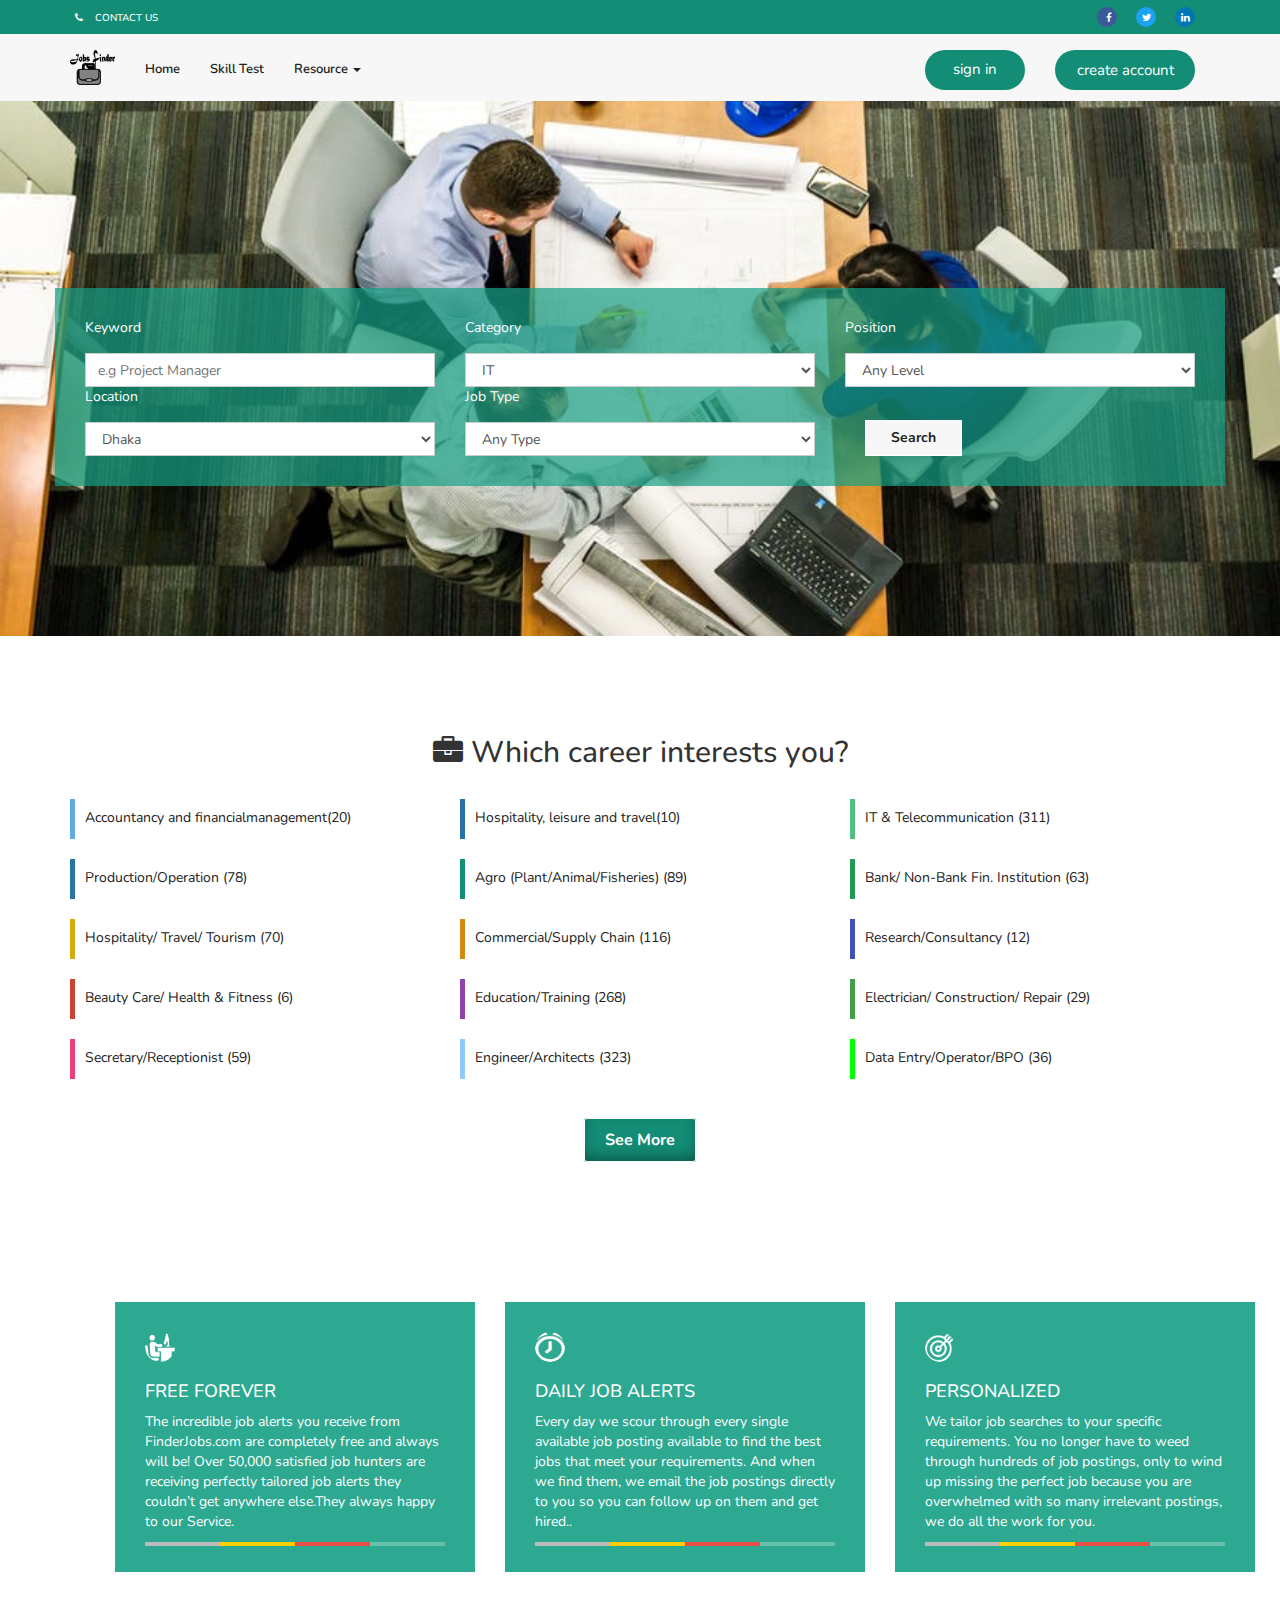
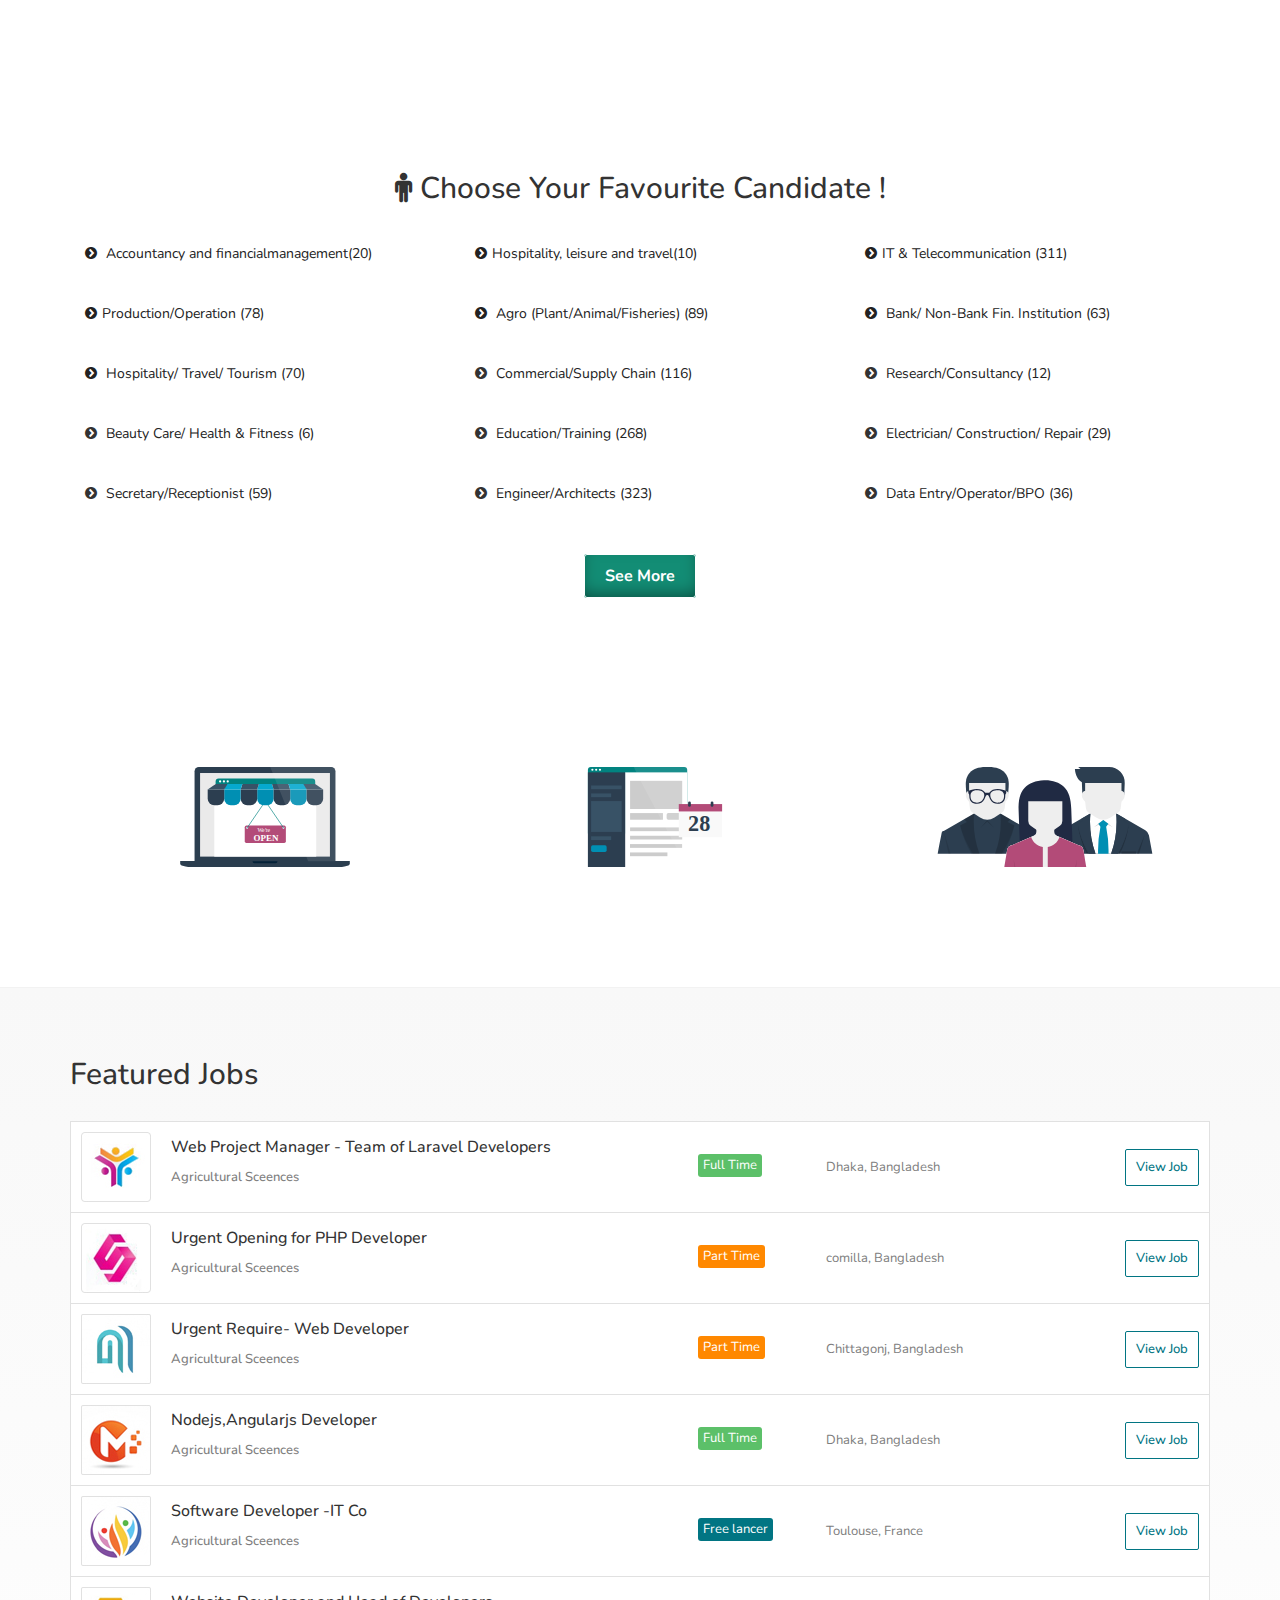
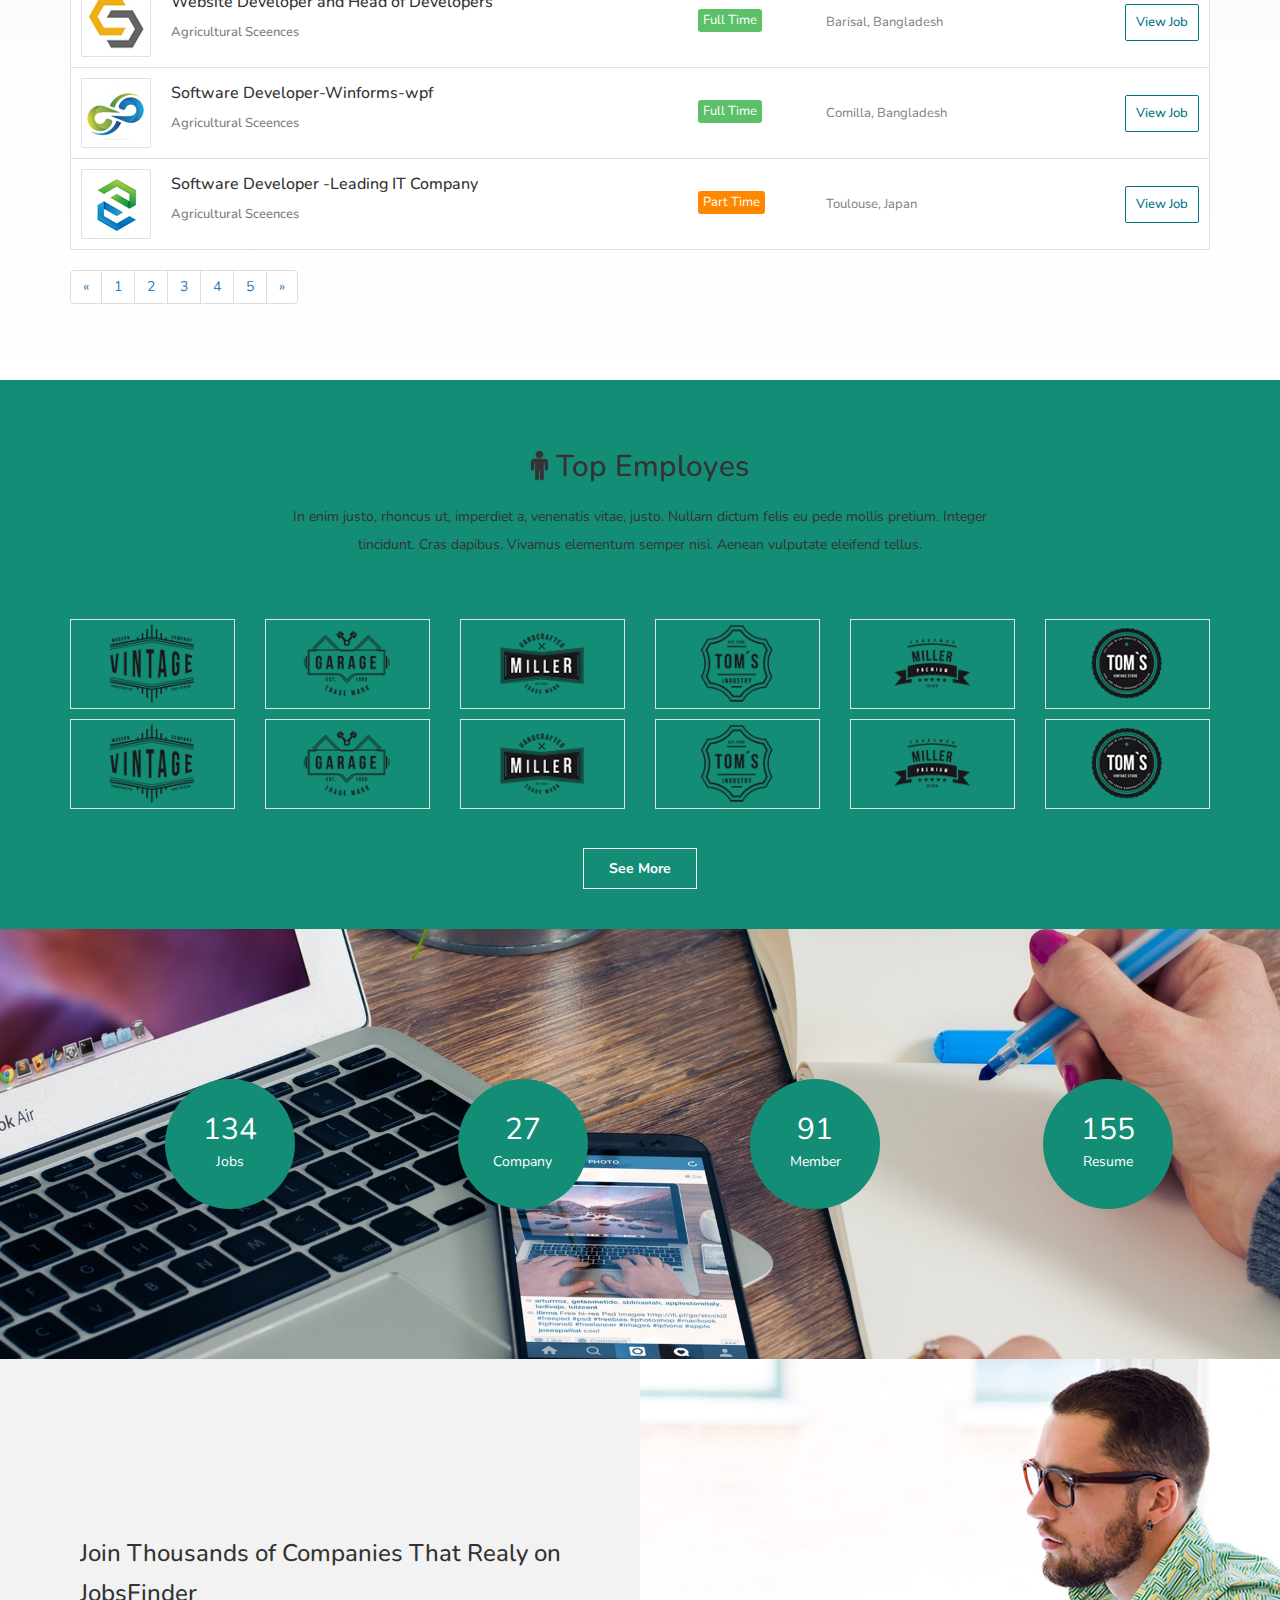
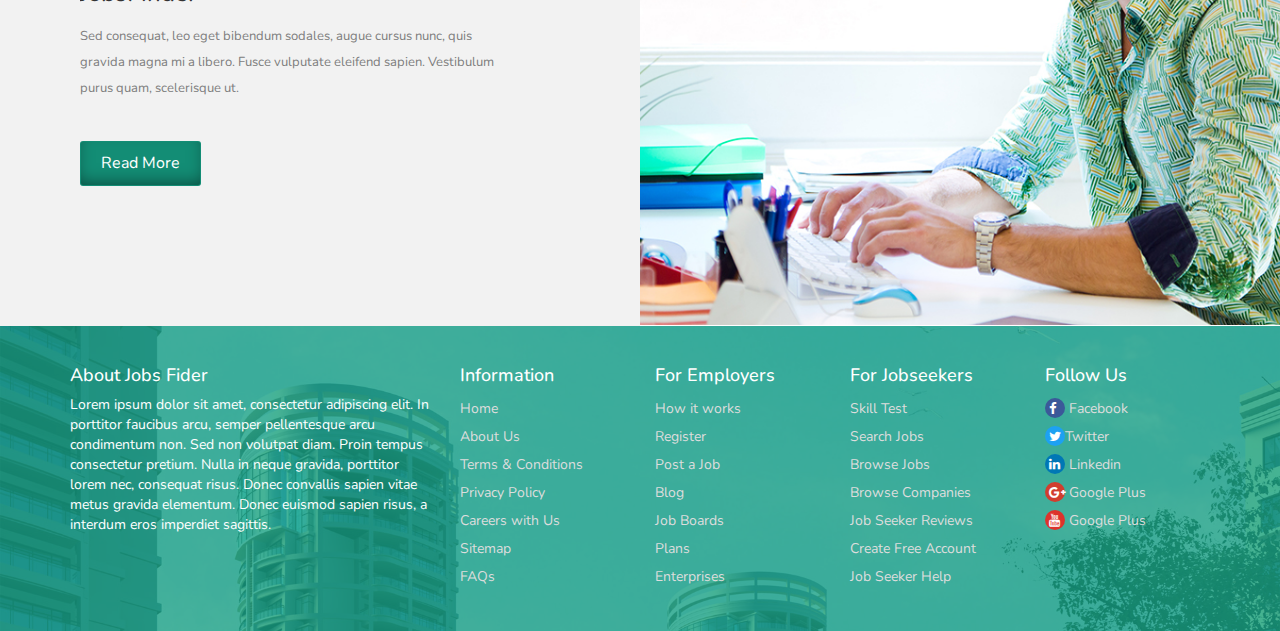
<file: index.html>
<!DOCTYPE html>
<html lang="en">

<head>
    <meta charset="utf-8">
    <title>Jobs Finder</title>
    <meta name="description" content="">
    <meta name="viewport" content="width=device-width, initial-scale=1">
    <link rel="shortcut icon" type="image/x-icon" href="favicon.ico">
    <link rel="stylesheet" type="text/css" href="css/bootstrap.css">
    <link rel="stylesheet" type="text/css" href="css/animate.css">
    <link rel="stylesheet" type="text/css" href="css/font-awesome.min.css">
    <link rel="stylesheet" type="text/css" href="css/style.css">
    <link href="https://fonts.googleapis.com/css?family=Nunito:400,400i,600,600i,700" rel="stylesheet">
    <link href="https://fonts.googleapis.com/css?family=Poiret+One" rel="stylesheet"> </head>

<body>
    <!--===== top nav ====-->
    <section class="top-nav">
        <div class="container">
            <div class="row">
                <div class="col-md-6">
                    <div class="left-menu">
                        <ul>
                            <li><a href="#"><i class="fa fa-phone" aria-hidden="true"></i>contact us</a></li>
                        </ul>
                    </div>
                </div>
                <div class="col-md-6">
                    <div class="menu">
                        <ul>
                            <li><a href="#"><i class="fa fa-facebook" aria-hidden="true"></i></a></li>
                            <li><a href="#"><i class="fa fa-twitter" aria-hidden="true"></i></a></li>
                            <li><a href="#"><i class="fa fa-linkedin" aria-hidden="true"></i></a></li>
                        </ul>
                    </div>
                </div>
            </div>
        </div>
    </section>
    <!--    ===== menu navbar ====-->
    <section id="menu-navbar">
        <div class="nav-bar">
            <nav class="navbar navbar-default">
                <div class="container">
                    <!-- Brand and toggle get grouped for better mobile display -->
                    <div class="navbar-header">
                        <button type="button" class="navbar-toggle collapsed" data-toggle="collapse" data-target="#bs-example-navbar-collapse-1" aria-expanded="false"> <span class="sr-only">Toggle navigation</span> <span class="icon-bar"></span> <span class="icon-bar"></span> <span class="icon-bar"></span> </button>
                        <a class="navbar-brand" href="#"><img src="image/../image/logo.png"></a>
                    </div>
                    <!-- Collect the nav links, forms, and other content for toggling -->
                    <div class="collapse navbar-collapse" id="bs-example-navbar-collapse-1">
                        <ul class="nav navbar-nav">
                            <li><a href="index.html">Home</a></li>
                            <li><a href="skill-test-home.html">Skill Test</a></li>
                            <li class="dropdown"> <a href="#" class="dropdown-toggle" data-toggle="dropdown" role="button" aria-haspopup="true" aria-expanded="false">Resource <span class="caret"></span></a>
                                <ul class="dropdown-menu animated slideInLeft">
                                    <li><a href="#">Career Guide</a></li>
                                    <li><a href="#">Interview Tips</a></li>
                                    <li><a href="#">Resume Tips</a></li>
                                </ul>
                            </li>
                        </ul>
                        <ul class="nav navbar-nav navbar-right">
                            <li>
                                <p class="text-center"><a href="#" class="btn btn-primary btn-lg" role="button" data-toggle="modal" data-target="#login-modal">sign in</a></p>
                            </li>
                            <li>
                                <button type="button" class="btn btn-primary btn-lg btlg-2" data-toggle="modal" data-target="#myModal"> create account</button>
                            </li>
                        </ul>
                    </div>
                    <!-- /.navbar-collapse -->
                </div>
                <!-- /.container-fluid -->
            </nav>
        </div>
    </section>
    <!--menu navbar end-->
    <!--  ======>Sign In id<=====-->
    <section class="sign-in-id">
        <div class="container">
            <div class="row">
                <div class="col-md-12 text-center">
                    <div class="modal fade" id="login-modal" tabindex="-1" role="dialog" aria-labelledby="myModalLabel" aria-hidden="true" style="display: none;">
                        <div class="modal-dialog">
                            <div class="modal-content">
                                <div class="modal-header" align="center"><img class="img-circle" id="img_logo" src="image/logo.png" alt="image">
                                    <button type="button" class="close" data-dismiss="modal" aria-label="Close"> <span class="glyphicon glyphicon-remove" aria-hidden="true"></span> </button>
                                </div>
                                <!--  radio Button -->
                                <div class="choice-login-18jan">
                                    <label>
                                        <input type="radio" name="gender" value="female"> Job Holder
                                        <input type="radio" name="gender" value="other">Candidate </label>
                                </div>
                                <div id="div-forms">
                                    <form id="login-form">
                                        <div class="modal-body">
                                            <input id="login_username" class="form-control" type="text" placeholder="Username (type ERROR for error effect)" required>
                                            <input id="login_password" class="form-control" type="password" placeholder="Password" required>
                                            <div class="checkbox">
                                                <label>
                                                    <input type="checkbox"> Remember me </label>
                                            </div>
                                        </div>
                                        <div class="modal-footer">
                                            <div>
                                               <a href="cv.html"><button type="submit" class="btn btn-primary btn-lg btn-block pr-button">Login</button></a>
                                            </div>
                                            <div>
                                                <button id="login_lost_btn" type="button" class="btn btn-link">Forget Password?</button>
                                            </div>
                                        </div>
                                    </form>
                                    <form id="lost-form" style="display:none;">
                                        <div class="modal-body">
                                            <input id="lost_email" class="form-control" type="text" placeholder="E-Mail (type ERROR for error effect)" required> </div>
                                        <div class="modal-footer">
                                            <div>
                                                <button type="submit" class="btn btn-primary btn-lg btn-block pr-button">Send</button>
                                            </div>
                                            <div>
                                                <button id="lost_login_btn" type="button" class="btn btn-link">Log In</button>
                                            </div>
                                        </div>
                                    </form>
                                </div>
                            </div>
                        </div>
                    </div>
                </div>
            </div>
        </div>
    </section>
    <!--=======> create account option <=======-->
    <section class="craeate-account-id">
        <div class="container">
            <div class="banner-inner text-center">
                <div class="row">
                    <!--  Craeate modal-->
                    <div class="col-md-12">
                        <div class="login-wrapper">
                            <!-- Button trigger modal -->
                            <!-- Modal -->
                            <div class="modal fade" id="myModal" tabindex="-1" role="dialog" aria-labelledby="myModalLabel">
                                <div class="modal-dialog" role="document">
                                    <div class="modal-content model-content-feb5">
                                        <div class="modal-header">
                                            <button type="button" class="close" data-dismiss="modal" aria-label="Close"><span aria-hidden="true">&times;</span></button>
                                            <h4 class="modal-title" id="myModalLabel">Create Your Account</h4> </div>
                                        <div class="modal-body">
                                            <div class="row">
                                                <div class="col-md-6 ">
                                                    <div class="jobseeker"> <i class="fa fa-user-secret" aria-hidden="true"></i>
                                                        <h3>Job Seeker</h3>
                                                        <p>Post/Manage resume and apply to right jobs in the easiest way</p>
                                                        <h5 class="lead"><a href="candidate-list.html">Create Account </a></h5> </div>
                                                </div>
                                                <div class="col-md-6 ">
                                                    <div class="jobseeker"> <i class="fa fa-user-circle-o" aria-hidden="true"></i>
                                                        <h3>Job Holder</h3>
                                                        <p>Post/Manage resume and apply to right jobs in the easiest way</p>
                                                        <h5 class="lead"><a href="client-post-list-home.html">Create Account </a></h5> </div>
                                                </div>
                                            </div>
                                        </div>
                                    </div>
                                </div>
                            </div>
                        </div>
                    </div>
                </div>
            </div>
        </div>
    </section>
    <!--  =======Top search Background  ===========-->
    <div class="top-bg">
        <div class="container">
            <div class="row">
                <!-- job Search Part-->
                <div class="info-group">
                    <div class="row">
                        <div class="col-md-4">
                            <!--START KEYWORD-->
                            <p class="list-key">Keyword</p>
                            <form>
                                <input type="text" class="input-control" placeholder="e.g Project Manager"> </form>
                        </div>
                        <!-- END KEYWORD-->
                        <!-- START CATEGORY-->
                        <div class="col-md-4">
                            <p class="list-key">Category</p>
                            <div class="list3-24-18">
                                <form>
                                    <select class="selectpicker">
                                        <optgroup label="Jobs">
                                            <option>IT</option>
                                            <option>Garments</option>
                                            <option>Accounting</option>
                                            <option>Education</option>
                                            <option>Medical</option>
                                            <option>Bank</option>
                                        </optgroup>
                                    </select>
                                </form>
                            </div>
                        </div>
                        <!-- END CATEGORY-->
                        <!-- START POSITION-->
                        <div class="col-md-4">
                            <p class="list-key">Position</p>
                            <div class="list3-24-18">
                                <form>
                                    <select class="selectpicker">
                                        <optgroup label="Level">
                                            <option>Any Level</option>
                                            <option>Fresher</option>
                                            <option>Entry</option>
                                            <option>Junior</option>
                                            <option>Senior</option>
                                        </optgroup>
                                    </select>
                                </form>
                            </div>
                        </div>
                        <!-- END POSITION-->
                        <!-- START LOCATION-->
                        <div class="col-md-4">
                            <p class="list-key">Location</p>
                            <div class="list3-24-18">
                                <form>
                                    <select class="selectpicker">
                                        <optgroup label="Area">
                                            <option>Dhaka</option>
                                            <option>Chittagong</option>
                                            <option>Rajshali</option>
                                            <option>Khulna</option>
                                            <option>Sylet</option>
                                            <option>Barisal</option>
                                            <option>Rangpur</option>
                                            <option>Maymenshing</option>
                                        </optgroup>
                                    </select>
                                </form>
                            </div>
                        </div>
                        <!-- END LOCATION-->
                        <!-- START JOB TYPE-->
                        <div class="col-md-4">
                            <p class="list-key">Job Type</p>
                            <div class="list3-24-18">
                                <form>
                                    <select class="selectpicker">
                                        <optgroup label="Type">
                                            <option>Any Type</option>
                                            <option>Full Tme</option>
                                            <option>Part Time</option>
                                        </optgroup>
                                    </select>
                                </form>
                            </div>
                        </div>
                        <!-- END JOB TYPE-->
                        <!-- START SEARCH-->
                        <div class="col-md-4">
                            <form>
                                <a href="#">
                                    <button type="button" class="search-button">Search</button>
                                </a>
                            </form>
                        </div>
                        <!-- END SEARCH-->
                    </div>
                </div>
            </div>
        </div>
    </div>
    <!--===== top Bg End =====-->
    <!--=====>job-sector-list <====-->
    <section id="wrapper">
        <div class="job-sector-list">
            <div class="container">
                <div class="sector-header text-center">
                    <h2><i class="fa fa-briefcase" aria-hidden="true"></i> Which career interests you?</h2> </div>
                <div class="row">
                    <div class="col-md-4">
                        <div class="sector-name">
                            <div class="sectors-list accounted-1"> <a href="client-post-list-home.html">Accountancy and financialmanagement(20)</a> </div>
                        </div>
                    </div>
                    <div class="col-md-4">
                        <div class="sector-name">
                            <div class="sectors-list hospitality-2"> <a href="client-post-list-home.html">Hospitality, leisure and travel(10)</a> </div>
                        </div>
                    </div>
                    <div class="col-md-4">
                        <div class="sector-name">
                            <div class="sectors-list it-3"> <a href="client-post-list-home.html">IT & Telecommunication (311)</a> </div>
                        </div>
                    </div>
                    <div class="col-md-4">
                        <div class="sector-name">
                            <div class="sectors-list production-4"> <a href="#"> Production/Operation (78)</a> </div>
                        </div>
                    </div>
                    <div class="col-md-4">
                        <div class="sector-name">
                            <div class="sectors-list agro-5"> <a href="#"> Agro (Plant/Animal/Fisheries) (89)</a> </div>
                        </div>
                    </div>
                    <div class="col-md-4">
                        <div class="sector-name">
                            <div class="sectors-list bank-6"> <a href="#"> Bank/ Non-Bank Fin. Institution (63)</a> </div>
                        </div>
                    </div>
                    <div class="col-md-4">
                        <div class="sector-name">
                            <div class="sectors-list hospitality-7"> <a href="#"> Hospitality/ Travel/ Tourism (70)</a> </div>
                        </div>
                    </div>
                    <div class="col-md-4">
                        <div class="sector-name">
                            <div class="sectors-list commercial-8"> <a href="#"> Commercial/Supply Chain (116)</a> </div>
                        </div>
                    </div>
                    <div class="col-md-4">
                        <div class="sector-name">
                            <div class="sectors-list research-9"> <a href="#"> Research/Consultancy (12)</a> </div>
                        </div>
                    </div>
                    <div class="col-md-4">
                        <div class="sector-name">
                            <div class="sectors-list beauty-10"> <a href="#"> Beauty Care/ Health & Fitness (6)</a> </div>
                        </div>
                    </div>
                    <div class="col-md-4">
                        <div class="sector-name">
                            <div class="sectors-list education-11"> <a href="#"> Education/Training (268)</a> </div>
                        </div>
                    </div>
                    <div class="col-md-4">
                        <div class="sector-name">
                            <div class="sectors-list construction-12"> <a href="#">Electrician/ Construction/ Repair (29)</a> </div>
                        </div>
                    </div>
                    <div class="col-md-4">
                        <div class="sector-name">
                            <div class="sectors-list secretary-13"> <a href="#">Secretary/Receptionist (59)</a> </div>
                        </div>
                    </div>
                    <div class="col-md-4">
                        <div class="sector-name">
                            <div class="sectors-list architects-14"> <a href="#">Engineer/Architects (323)</a> </div>
                        </div>
                    </div>
                    <div class="col-md-4">
                        <div class="sector-name">
                            <div class="sectors-list operator-15"> <a href="#">Data Entry/Operator/BPO (36)</a> </div>
                        </div>
                    </div>
                </div>
                <div class="home-button text-center"> <a href="#" class="Read_more">See More</a> </div>
            </div>
        </div>
    </section>
    <!-- END JOB SECTOR LIST -->
    <!-- =====================OUR_MOTO================-->
    <section id="our-moto">
        <div class="container">
            <div class="row">
                <div class="col-md-4">
                    <div class="logo1-16_03"> <img src="image/our-moto/desk.png" alt="">
                        <h3>FREE FOREVER</h3>
                        <p>The incredible job alerts you receive from FinderJobs.com are completely free and always will be! Over 50,000 satisfied job hunters are receiving perfectly tailored job alerts they couldn’t get anywhere else.They always happy to our Service.</p>
                        <div class="box"></div>
                    </div>
                </div>
                <div class="col-md-4">
                    <div class="logo1-16_03"> <img src="image/our-moto/alarm.png" alt="">
                        <h3>DAILY JOB ALERTS</h3>
                        <p>Every day we scour through every single available job posting available to find the best jobs that meet your requirements. And when we find them, we email the job postings directly to you so you can follow up on them and get hired..</p>
                        <div class="box"></div>
                    </div>
                </div>
                <div class="col-md-4">
                    <div class="logo1-16_03"> <img src="image/our-moto/arrow.png" alt="">
                        <h3>PERSONALIZED</h3>
                        <p>We tailor job searches to your specific requirements. You no longer have to weed through hundreds of job postings, only to wind up missing the perfect job because you are overwhelmed with so many irrelevant postings, we do all the work for you.</p>
                        <div class="box"></div>
                    </div>
                </div>
            </div>
        </div>
    </section>
    <!--===============Your candidate============-->
    <section id="wrapper">
        <div class="candidate-sector-list">
            <div class="container">
                <div class="sector-header text-center">
                    <h2><i class="fa fa-male" aria-hidden="true"></i> Choose Your  Favourite Candidate !</h2> </div>
                <div class="row">
                    <div class="col-md-4">
                        <div class="sector-name">
                            <div class="sectors-list accounted-1 content-co-remove"> <a href="candidate-list.html"><i class="fa fa-chevron-circle-right" aria-hidden="true"></i> Accountancy and financialmanagement(20)</a> </div>
                        </div>
                    </div>
                    <div class="col-md-4">
                        <div class="sector-name">
                            <div class="sectors-list hospitality-2 content-co-remove"> <a href="candidate-list.html"><i class="fa fa-chevron-circle-right" aria-hidden="true"></i>Hospitality, leisure and travel(10)</a> </div>
                        </div>
                    </div>
                    <div class="col-md-4">
                        <div class="sector-name">
                            <div class="sectors-list it-3 content-co-remove"> <a href="#"><i class="fa fa-chevron-circle-right" aria-hidden="true"></i>IT & Telecommunication (311)</a> </div>
                        </div>
                    </div>
                    <div class="col-md-4">
                        <div class="sector-name">
                            <div class="sectors-list production-4 content-co-remove">
                                <a href="#"> <i class="fa fa-chevron-circle-right" aria-hidden="true"></i>Production/Operation (78)</a>
                            </div>
                        </div>
                    </div>
                    <div class="col-md-4">
                        <div class="sector-name">
                            <div class="sectors-list agro-5 content-co-remove"> <a href="#"><i class="fa fa-chevron-circle-right" aria-hidden="true"></i> Agro (Plant/Animal/Fisheries) (89)</a> </div>
                        </div>
                    </div>
                    <div class="col-md-4">
                        <div class="sector-name">
                            <div class="sectors-list bank-6 content-co-remove"> <a href="#"><i class="fa fa-chevron-circle-right" aria-hidden="true"></i> Bank/ Non-Bank Fin. Institution (63)</a> </div>
                        </div>
                    </div>
                    <div class="col-md-4">
                        <div class="sector-name">
                            <div class="sectors-list hospitality-7 content-co-remove"> <a href="#"><i class="fa fa-chevron-circle-right" aria-hidden="true"></i> Hospitality/ Travel/ Tourism (70)</a> </div>
                        </div>
                    </div>
                    <div class="col-md-4">
                        <div class="sector-name">
                            <div class="sectors-list commercial-8 content-co-remove"> <i class="fa fa-chevron-circle-right" aria-hidden="true"></i><a href="#"> Commercial/Supply Chain (116)</a> </div>
                        </div>
                    </div>
                    <div class="col-md-4">
                        <div class="sector-name">
                            <div class="sectors-list research-9 content-co-remove"><i class="fa fa-chevron-circle-right" aria-hidden="true"></i> <a href="#"> Research/Consultancy (12)</a> </div>
                        </div>
                    </div>
                    <div class="col-md-4">
                        <div class="sector-name">
                            <div class="sectors-list beauty-10 content-co-remove"><i class="fa fa-chevron-circle-right" aria-hidden="true"></i> <a href="#"> Beauty Care/ Health & Fitness (6)</a> </div>
                        </div>
                    </div>
                    <div class="col-md-4">
                        <div class="sector-name">
                            <div class="sectors-list education-11 content-co-remove"><i class="fa fa-chevron-circle-right" aria-hidden="true"></i> <a href="#"> Education/Training (268)</a> </div>
                        </div>
                    </div>
                    <div class="col-md-4">
                        <div class="sector-name">
                            <div class="sectors-list construction-12 content-co-remove"><i class="fa fa-chevron-circle-right" aria-hidden="true"></i> <a href="#">Electrician/ Construction/ Repair (29)</a> </div>
                        </div>
                    </div>
                    <div class="col-md-4">
                        <div class="sector-name">
                            <div class="sectors-list secretary-13 content-co-remove"><i class="fa fa-chevron-circle-right" aria-hidden="true"></i> <a href="#">Secretary/Receptionist (59)</a> </div>
                        </div>
                    </div>
                    <div class="col-md-4">
                        <div class="sector-name">
                            <div class="sectors-list architects-14 content-co-remove"><i class="fa fa-chevron-circle-right" aria-hidden="true"></i> <a href="#">Engineer/Architects (323)</a> </div>
                        </div>
                    </div>
                    <div class="col-md-4">
                        <div class="sector-name">
                            <div class="sectors-list operator-15 content-co-remove"><i class="fa fa-chevron-circle-right" aria-hidden="true"></i> <a href="#">Data Entry/Operator/BPO (36)</a> </div>
                        </div>
                    </div>
                </div>
            </div>
            <div class="home-button text-center"> <a href="#" class="Read_more">See More</a> </div>
        </div>
    </section>
    <!--    ======Three Simple Step-->
    <section id="wrapper">
        <div class="jobs-step">
            <div class="container">
                <div class="row">
                    <div class="col-md-4">
                        <div class="step-box"> <img src="image/our-moto/we-open.svg" alt="image">
                            <div class="step-details">
                                <p>Buy the job adverts you need</p>
                            </div>
                        </div>
                    </div>
                    <div class="col-md-4">
                        <div class="step-box"> <img src="image/our-moto/calendar.svg" alt="image">
                            <div class="step-details">
                                <p>Write, review and post your advert for 28 days</p>
                            </div>
                        </div>
                    </div>
                    <div class="col-md-4">
                        <div class="step-box"> <img src="image/our-moto/ppl.svg" alt="image">
                            <div class="step-details">
                                <p>Receive applications directly to your inbox</p>
                            </div>
                        </div>
                    </div>
                </div>
            </div>
        </div>
    </section>
    <!--=================featured-jobd-->
    <section class="featured">
        <div class="container">
            <div class="row">
                <div class="col-md-12">
                    <div class="page-heading-17-03">
                        <h2>Featured Jobs</h2> </div>
                </div>
            </div>
            <div class="row">
                <div class="col-md-12">
                    <div class="table-bg">
                        <table class="table">
                            <tbody>
                                <tr>
                                    <td>
                                        <div class="tab-image"><img src="image/feature-jobs/img1.jpg" alt="" class="img-responsive"></div>
                                        <h1>Web Project Manager - Team of Laravel  Developers <p>Agricultural Sceences</p></h1></td>
                                    <td class="work-time">Full Time</td>
                                    <td><span class="ti-location-pin"></span> Dhaka, Bangladesh</td>
                                    <td><a href="Jobs-deatils.html" class="table-btn-default">View Job</a></td>
                                </tr>
                                <tr>
                                    <td>
                                        <div class="tab-image"><img src="image/feature-jobs/img2.jpg" alt="" class="img-responsive"></div>
                                        <h1>Urgent Opening for PHP Developer <p>Agricultural Sceences</p></h1></td>
                                    <td class="work-time part">Part Time</td>
                                    <td><span class="ti-location-pin"></span> comilla, Bangladesh</td>
                                    <td><a href="#" class="table-btn-default">View Job</a></td>
                                </tr>
                                <tr>
                                    <td>
                                        <div class="tab-image"><img src="image/feature-jobs/img3.jpg" alt="" class="img-responsive"></div>
                                        <h1>Urgent Require- Web Developer <p>Agricultural Sceences</p></h1></td>
                                    <td class="work-time part">Part Time</td>
                                    <td><span class="ti-location-pin"></span> Chittagonj, Bangladesh</td>
                                    <td><a href="#" class="table-btn-default">View Job</a></td>
                                </tr>
                                <tr>
                                    <td>
                                        <div class="tab-image"><img src="image/feature-jobs/img4.jpg" alt="" class="img-responsive"></div>
                                        <h1>Nodejs,Angularjs Developer <p>Agricultural Sceences</p></h1></td>
                                    <td class="work-time">Full Time</td>
                                    <td><span class="ti-location-pin"></span> Dhaka, Bangladesh</td>
                                    <td><a href="#" class="table-btn-default">View Job</a></td>
                                </tr>
                                <tr>
                                    <td>
                                        <div class="tab-image"><img src="image/feature-jobs/img5.jpg" alt="" class="img-responsive"></div>
                                        <h1>Software Developer -IT Co <p>Agricultural Sceences</p></h1></td>
                                    <td class="work-time Free">Free lancer</td>
                                    <td><span class="ti-location-pin"></span> Toulouse, France</td>
                                    <td><a href="#" class="table-btn-default">View Job</a></td>
                                </tr>
                                <tr>
                                    <td>
                                        <div class="tab-image"><img src="image/feature-jobs/img6.jpg" alt="" class="img-responsive"></div>
                                        <h1>Website Developer and Head of Developers <p>Agricultural Sceences</p></h1></td>
                                    <td class="work-time">Full Time</td>
                                    <td><span class="ti-location-pin"></span> Barisal, Bangladesh</td>
                                    <td><a href="#" class="table-btn-default">View Job</a></td>
                                </tr>
                                <tr>
                                    <td>
                                        <div class="tab-image"><img src="image/feature-jobs/img7.jpg" alt="" class="img-responsive"></div>
                                        <h1>Software Developer-Winforms-wpf <p>Agricultural Sceences</p></h1></td>
                                    <td class="work-time">Full Time</td>
                                    <td><span class="ti-location-pin"></span> Comilla, Bangladesh</td>
                                    <td><a href="#" class="table-btn-default">View Job</a></td>
                                </tr>
                                <tr>
                                    <td>
                                        <div class="tab-image"><img src="image/feature-jobs/img8.jpg" alt="" class="img-responsive"></div>
                                        <h1>Software Developer -Leading IT Company <p>Agricultural Sceences</p></h1></td>
                                    <td class="work-time part">Part Time</td>
                                    <td><span class="ti-location-pin"></span> Toulouse, Japan</td>
                                    <td><a href="#" class="table-btn-default">View Job</a></td>
                                </tr>
                            </tbody>
                        </table>
                    </div>
                </div>
            </div>
            <div class="row">
                <div class="col-md-12 text-left">
                    <nav aria-label="Page navigation">
                        <ul class="pagination">
                            <li>
                                <a href="#" aria-label="Previous"> <span aria-hidden="true">&laquo;</span> </a>
                            </li>
                            <li><a href="#">1</a></li>
                            <li><a href="#">2</a></li>
                            <li><a href="#">3</a></li>
                            <li><a href="#">4</a></li>
                            <li><a href="#">5</a></li>
                            <li>
                                <a href="#" aria-label="Next"> <span aria-hidden="true">&raquo;</span> </a>
                            </li>
                        </ul>
                    </nav>
                </div>
            </div>
        </div>
    </section>
    <!--    =================Top Contribute Employers==============-->
    <section class="top-employee">
        <div class="container">
            <div class="row">
                <div class="col-md-8 col-md-offset-2 text-center">
                    <div class="page-header-17-03">
                        <h2><i class="fa fa-male" aria-hidden="true"></i> Top Employes</h2>
                        <p>In enim justo, rhoncus ut, imperdiet a, venenatis vitae, justo. Nullam dictum felis eu pede mollis pretium. Integer tincidunt. Cras dapibus. Vivamus elementum semper nisi. Aenean vulputate eleifend tellus.</p>
                    </div>
                </div>
            </div>
            <div class="row">
                <div class="col-md-2">
                    <div class="client-box-17-03">
                        <a href="#"> <img src="image/employee/employe1.png" alt="IMage" class="img-responsive"> </a>
                    </div>
                </div>
                <div class="col-md-2">
                    <div class="client-box-17-03">
                        <a href="#"> <img src="image/employee/employe2.png" alt="IMage" class="img-responsive"> </a>
                    </div>
                </div>
                <div class="col-md-2">
                    <div class="client-box-17-03">
                        <a href="#"> <img src="image/employee/employe3.png" alt="IMage" class="img-responsive"> </a>
                    </div>
                </div>
                <div class="col-md-2">
                    <div class="client-box-17-03">
                        <a href="#"> <img src="image/employee/employe4.png" alt="IMage" class="img-responsive"> </a>
                    </div>
                </div>
                <div class="col-md-2">
                    <div class="client-box-17-03">
                        <a href="#"> <img src="image/employee/employe5.png" alt="IMage" class="img-responsive"> </a>
                    </div>
                </div>
                <div class="col-md-2">
                    <div class="client-box-17-03">
                        <a href="#"> <img src="image/employee/employe6.png" alt="IMage" class="img-responsive"> </a>
                    </div>
                </div>
            </div>
            <div class="row">
                <div class="col-md-2">
                    <div class="client-box-17-03">
                        <a href="#"> <img src="image/employee/employe1.png" alt="IMage" class="img-responsive"> </a>
                    </div>
                </div>
                <div class="col-md-2">
                    <div class="client-box-17-03">
                        <a href="#"> <img src="image/employee/employe2.png" alt="IMage" class="img-responsive"> </a>
                    </div>
                </div>
                <div class="col-md-2">
                    <div class="client-box-17-03">
                        <a href="#"> <img src="image/employee/employe3.png" alt="IMage" class="img-responsive"> </a>
                    </div>
                </div>
                <div class="col-md-2">
                    <div class="client-box-17-03">
                        <a href="#"> <img src="image/employee/employe4.png" alt="IMage" class="img-responsive"> </a>
                    </div>
                </div>
                <div class="col-md-2">
                    <div class="client-box-17-03">
                        <a href="#"> <img src="image/employee/employe5.png" alt="IMage" class="img-responsive"> </a>
                    </div>
                </div>
                <div class="col-md-2">
                    <div class="client-box-17-03">
                        <a href="#"> <img src="image/employee/employe6.png" alt="IMage" class="img-responsive"> </a>
                    </div>
                </div>
            </div>
        </div>
        <div class="home-button text-center"> <a href="#" class="button-17_03">See More</a> </div>
    </section>
    <!--   ====Counter js=======================-->
    <section class="wrapper">
        <div class="counterup text-center">
            <div class="container">
                <div class="row">
                    <div class="col-md-3">
                        <div id="coonut_box"><span class="count">1250</span>
                            <br>
                            <p>Jobs</p>
                        </div>
                    </div>
                    <div class="col-md-3">
                        <div id="coonut_box"><span class="count">250</span>
                            <br>
                            <p>Company</p>
                        </div>
                    </div>
                    <div class="col-md-3">
                        <div id="coonut_box"><span class="count">850</span>
                            <br>
                            <p>Member</p>
                        </div>
                    </div>
                    <div class="col-md-3">
                        <div id="coonut_box"><span class="count">1450</span>
                            <br>
                            <p>Resume</p>
                        </div>
                    </div>
                </div>
            </div>
        </div>
    </section>
    <!--========Express=============-->
    <section class="jobxpress">
        <div class="container-fluid">
            <div class="row">
                <div class="col-md-6 padding-left">
                    <div class="left-col">
                        <div class="col-text">
                            <div class="page-heading heading4">
                                <h2>Join Thousands of Companies That Realy on <span>JobsFinder</span></h2>
                                <p>Sed consequat, leo eget bibendum sodales, augue cursus nunc, quis
                                    <br> gravida magna mi a libero. Fusce vulputate eleifend sapien. Vestibulum
                                    <br>purus quam, scelerisque ut.</p> <a href="#" class="btn Read_more">Read More</a> </div>
                        </div>
                    </div>
                </div>
                <div class="col-md-6 padding-left">
                    <div class="right-col"></div>
                </div>
            </div>
        </div>
    </section>
    <!--======FOOTER=====-->
    <section class="footer">
        <div class="container">
            <div class="row">
                <div class="col-md-4">
                    <div class="about-left">
                        <h4>About Jobs Fider</h4>
                        <p>Lorem ipsum dolor sit amet, consectetur adipiscing elit. In porttitor faucibus arcu, semper pellentesque arcu condimentum non. Sed non volutpat diam. Proin tempus consectetur pretium. Nulla in neque gravida, porttitor lorem nec, consequat risus. Donec convallis sapien vitae metus gravida elementum. Donec euismod sapien risus, a interdum eros imperdiet sagittis.</p>
                    </div>
                </div>
                <div class="col-md-2">
                    <div class="Footer-site-map footer-menu-list">
                        <h4>Information</h4>
                        <ul>
                            <li><a href="#">Home</a></li>
                            <li><a href="#">About Us</a></li>
                            <li><a href="#">Terms &amp; Conditions</a></li>
                            <li><a href="#">Privacy Policy</a></li>
                            <li><a href="#">Careers with Us</a></li>
                            <li><a href="#">Sitemap</a></li>
                            <li><a href="#">FAQs</a></li>
                        </ul>
                    </div>
                </div>
                <div class="col-md-2">
                    <div class="Footer-site-map footer-menu-list">
                        <h4>For Employers</h4>
                        <ul>
                            <li><a href="#">How it works</a></li>
                            <li><a href="#">Register</a></li>
                            <li><a href="#">Post a Job</a></li>
                            <li><a href="#">Blog</a></li>
                            <li><a href="#">Job Boards</a></li>
                            <li><a href="#">Plans</a></li>
                            <li><a href="#">Enterprises</a></li>
                        </ul>
                    </div>
                </div>
                <div class="col-md-2">
                    <div class="Footer-site-map footer-menu-list">
                        <h4>For Jobseekers</h4>
                        <ul>
                            <li><a href="#">Skill Test</a></li>
                            <li><a href="#">Search Jobs</a></li>
                            <li><a href="#">Browse Jobs</a></li>
                            <li><a href="#">Browse Companies</a></li>
                            <li><a href="#">Job Seeker Reviews</a></li>
                            <li><a href="#">Create Free Account</a></li>
                            <li><a href="#">Job Seeker Help</a></li>
                        </ul>
                    </div>
                </div>
                <div class="col-md-2">
                    <div class="Footer-social-menu footer-menu-list">
                        <h4>Follow Us</h4>
                        <ul>
                            <li><a href="#"><i class="fa fa-facebook" aria-hidden="true"></i> <span>Facebook</span></a></li>
                            <li><a href="#"><i class="fa fa-twitter" aria-hidden="true"></i><span>Twitter</span></a></li>
                            <li><a href="#"><i class="fa fa-linkedin" aria-hidden="true"></i> <span>Linkedin</span></a></li>
                            <li><a href="#"><i class="fa fa-google-plus" aria-hidden="true"></i><span> Google Plus</span></a></li>
                            <li><a href="#"><i class="fa fa-youtube" aria-hidden="true"></i><span> Google Plus</span></a></li>
                        </ul>
                    </div>
                </div>
            </div>
        </div>
    </section>
    <script src="js/jquery-3.1.1.min.js"></script>
    <script src="js/bootstrap.min.js"></script>
    <script src="js/main.js"></script>
    <script>
        $('.count').each(function () {
            $(this).prop('Counter', 0).animate({
                Counter: $(this).text()
            }, {
                duration: 4000
                , easing: 'swing'
                , step: function (now) {
                    $(this).text(Math.ceil(now));
                }
            });
        });
    </script>
</body>

</html>
</file>
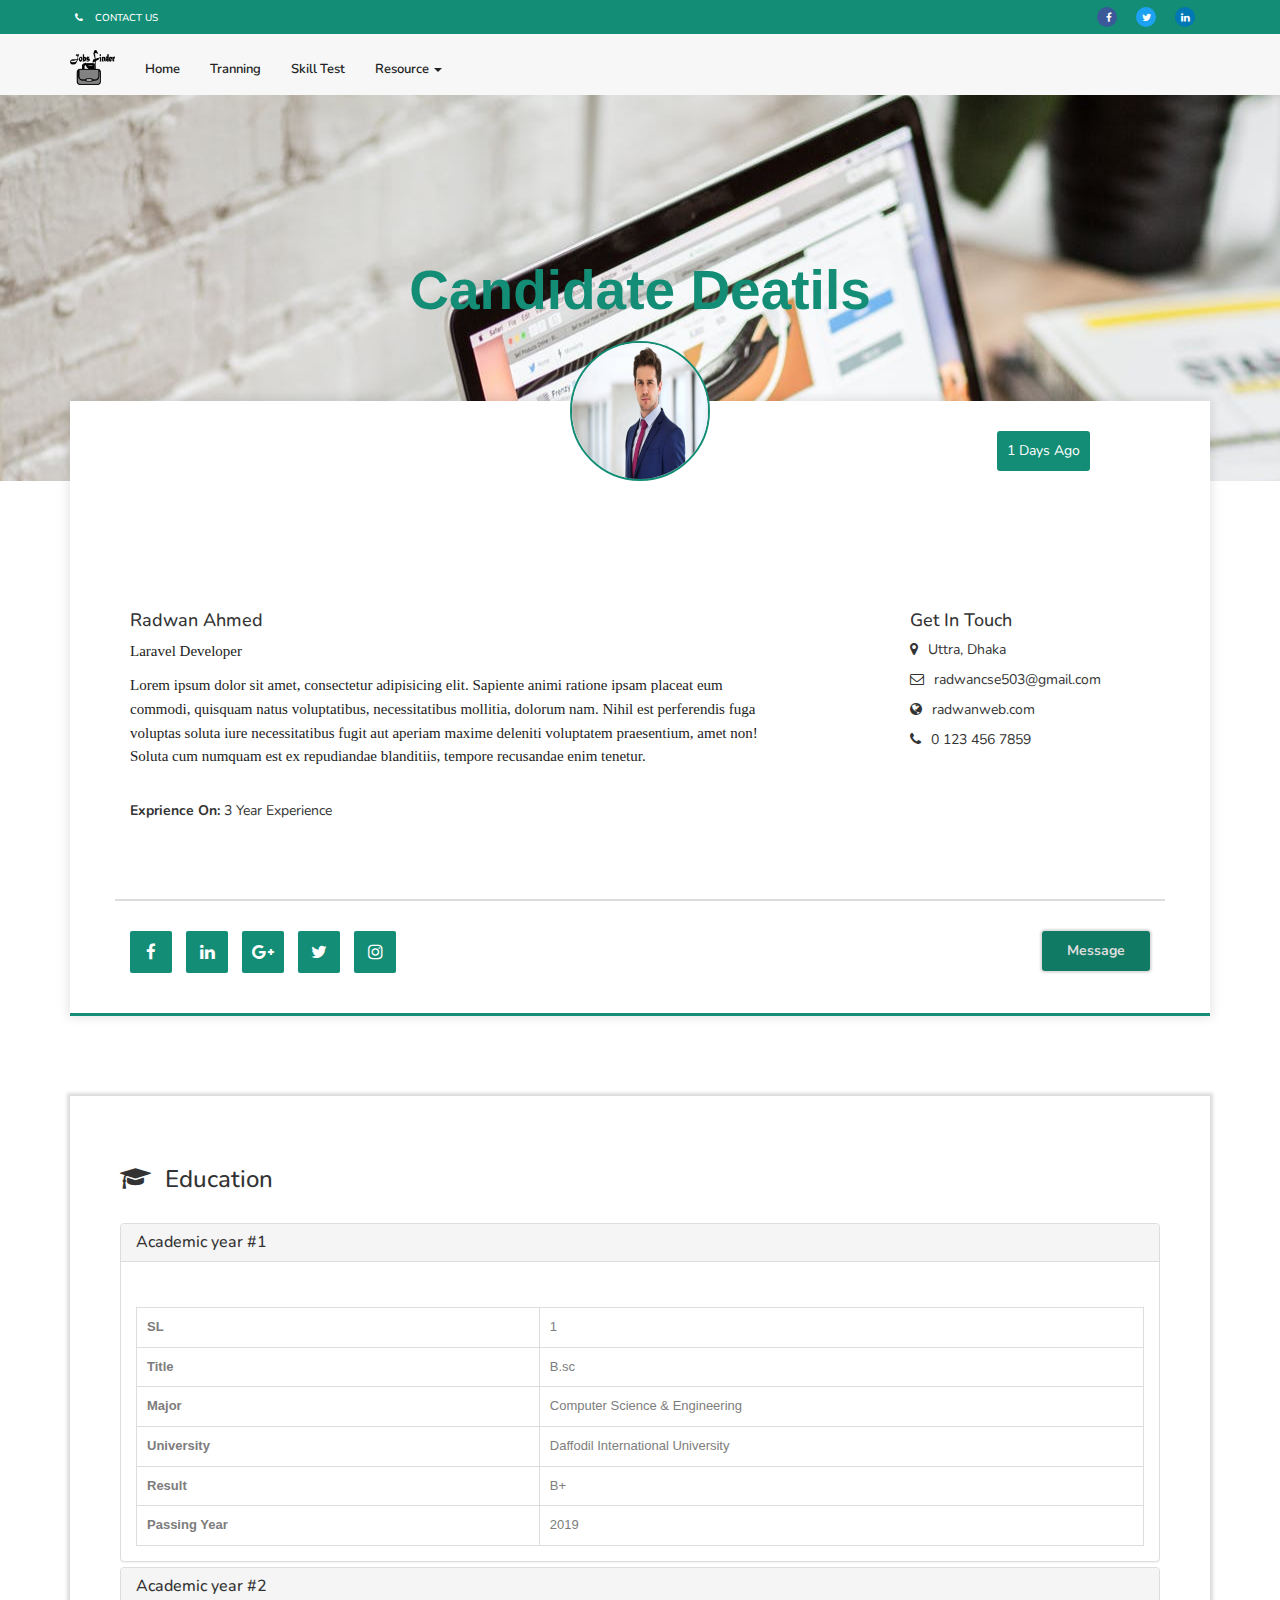
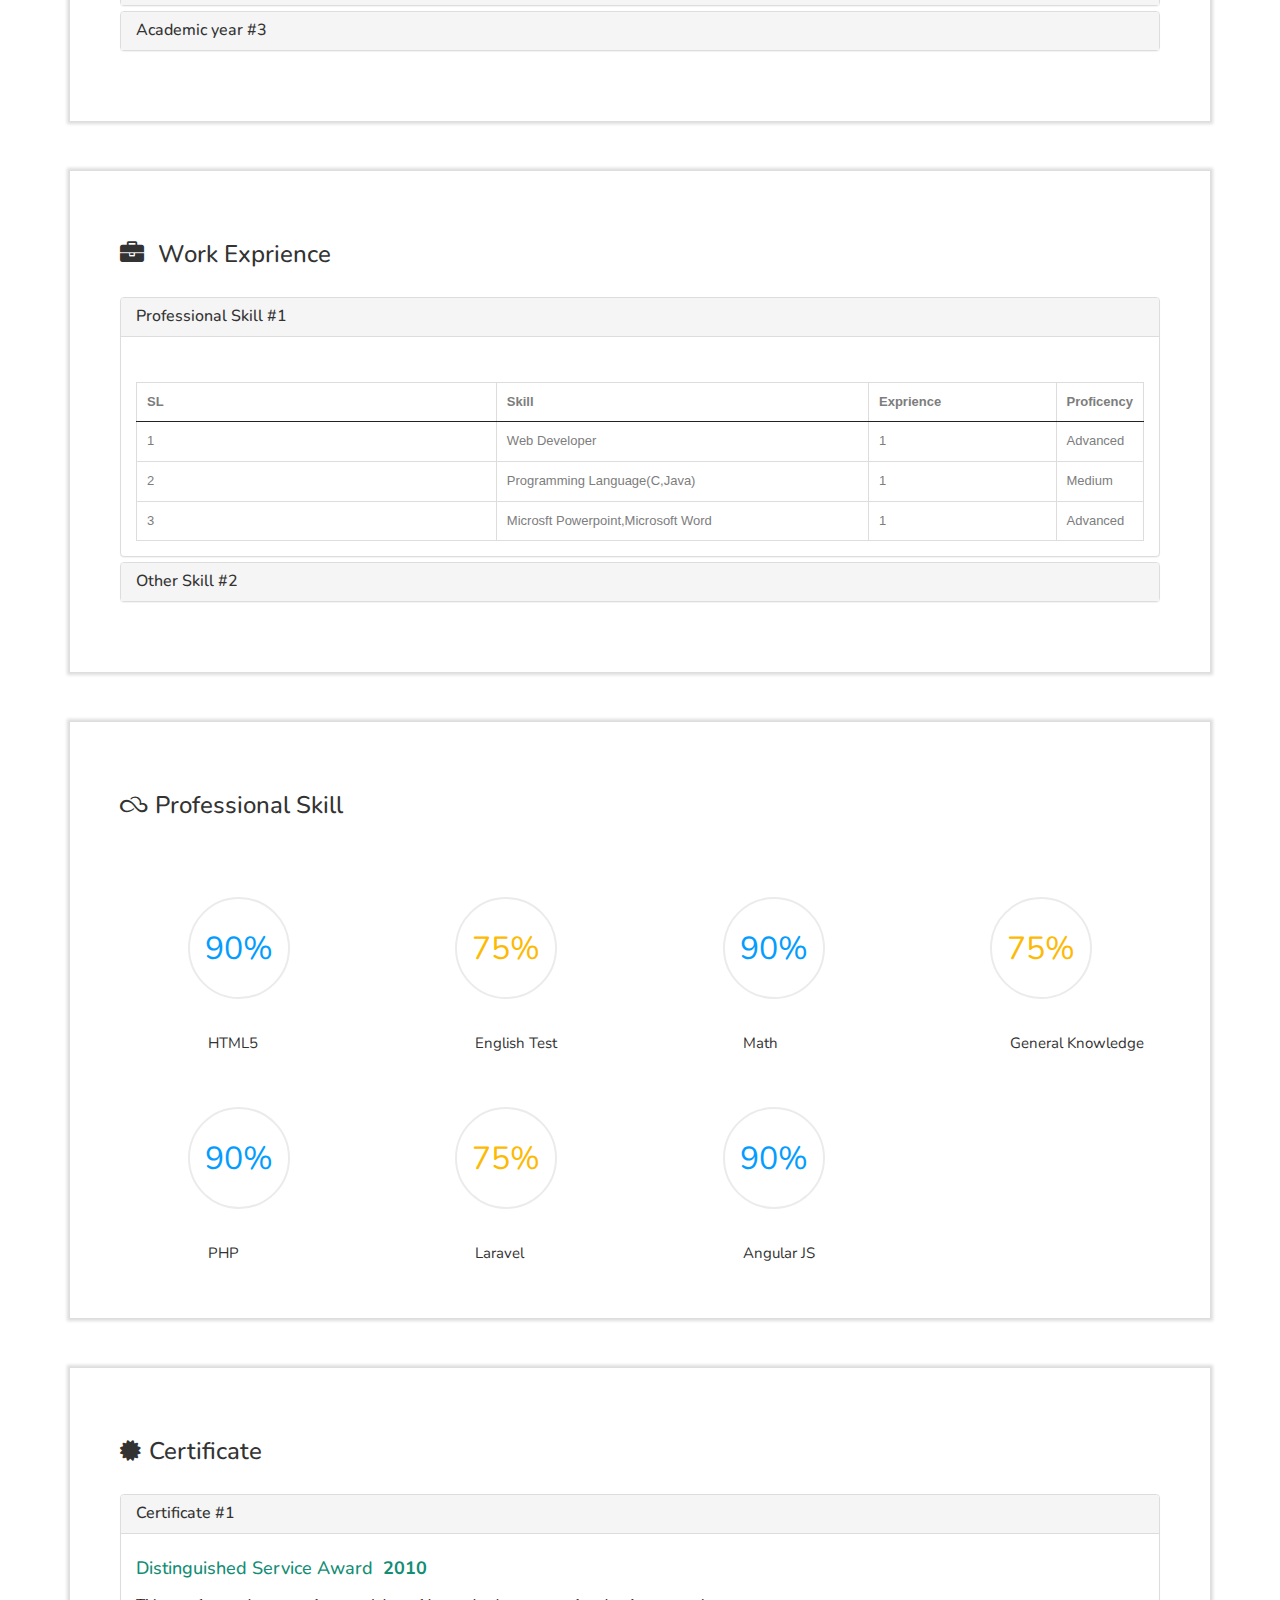
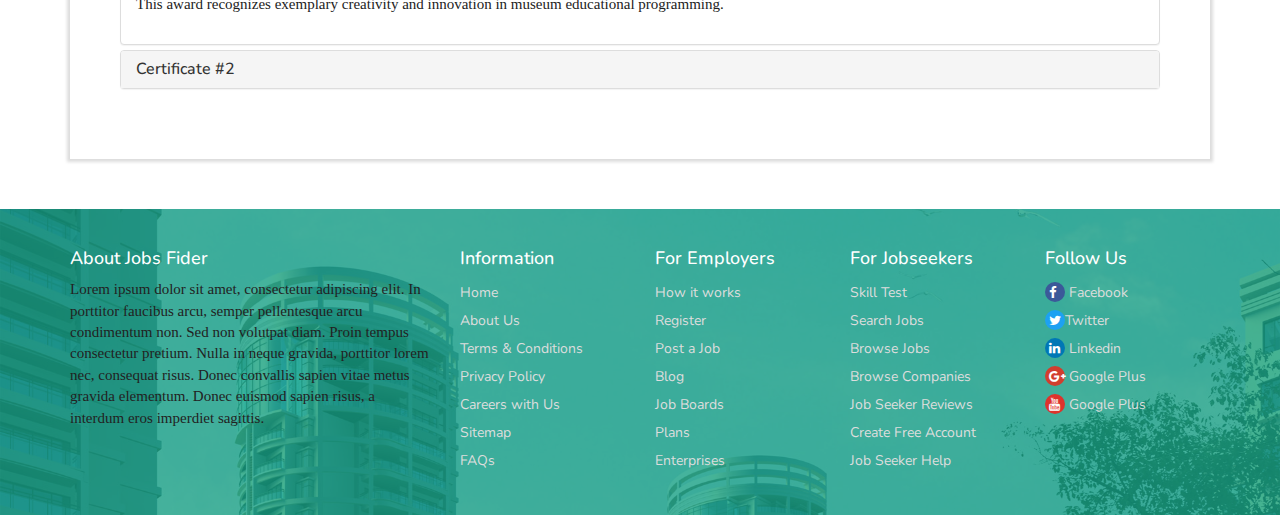
<file: candidate-details.html>
<!DOCTYPE html>
<html lang="en">

<head>
    <meta charset="utf-8">
    <title>Jobs Finder</title>
    <meta name="description" content="">
    <meta name="viewport" content="width=device-width, initial-scale=1">
    <link rel="shortcut icon" type="image/x-icon" href="favicon.ico">
    <link rel="stylesheet" type="text/css" href="css/bootstrap.css">
    <link rel="stylesheet" type="text/css" href="css/font-awesome.min.css">
    <link rel="stylesheet" type="text/css" href="css/style.css">
    <link rel="stylesheet" type="text/css" href="css/cv.css">
    <link href="https://fonts.googleapis.com/css?family=Nunito:400,400i,600,600i,700" rel="stylesheet">
    <link href="https://fonts.googleapis.com/css?family=Poiret+One" rel="stylesheet"> </head>

<body>
    <!--===== top nav ====-->
    <section class="top-nav">
        <div class="container">
            <div class="row">
                <div class="col-md-6">
                    <div class="left-menu">
                        <ul>
                            <li><a href="#"><i class="fa fa-phone" aria-hidden="true"></i>contact us</a></li>
                        </ul>
                    </div>
                </div>
                <div class="col-md-6">
                    <div class="menu">
                        <ul>
                            <li><a href="#"><i class="fa fa-facebook" aria-hidden="true"></i></a></li>
                            <li><a href="#"><i class="fa fa-twitter" aria-hidden="true"></i></a></li>
                            <li><a href="#"><i class="fa fa-linkedin" aria-hidden="true"></i></a></li>
                        </ul>
                    </div>
                </div>
            </div>
        </div>
    </section>
    <!--    ===== menu navbar ====-->
    <section id="menu-navbar">
        <div class="nav-bar">
            <nav class="navbar navbar-default">
                <div class="container">
                    <!-- Brand and toggle get grouped for better mobile display -->
                    <div class="navbar-header">
                        <button type="button" class="navbar-toggle collapsed" data-toggle="collapse" data-target="#bs-example-navbar-collapse-1" aria-expanded="false"> <span class="sr-only">Toggle navigation</span> <span class="icon-bar"></span> <span class="icon-bar"></span> <span class="icon-bar"></span> </button>
                        <a class="navbar-brand" href="#"><img src="image/../image/logo.png"></a>
                    </div>
                    <!-- Collect the nav links, forms, and other content for toggling -->
                    <div class="collapse navbar-collapse" id="bs-example-navbar-collapse-1">
                        <ul class="nav navbar-nav">
                            <li><a href="index.html">Home</a></li>
                            <li><a href="#">Tranning</a></li>
                            <li><a href="#">Skill Test</a></li>
                            <li class="dropdown"> <a href="#" class="dropdown-toggle" data-toggle="dropdown" role="button" aria-haspopup="true" aria-expanded="false">Resource <span class="caret"></span></a>
                                <ul class="dropdown-menu">
                                    <li><a href="#">Career Guide</a></li>
                                    <li><a href="#">Interview Tips</a></li>
                                    <li><a href="#">Resume Tips</a></li>
                                </ul>
                            </li>
                        </ul>
                    </div>
                    <!-- /.navbar-collapse -->
                </div>
                <!-- /.container-fluid -->
            </nav>
        </div>
    </section>
    <!--menu navbar end-->
    <!--    ========Cadidate Deatails JOB DETAILS=============-->
<!--
    <div class="candidate-jobs-bg">
       
        <h2 class="text-center">Candidate Deatils</h2> </div>
-->
  <div class="candidate-jobs-bg">
        <h2 class="text-center">Candidate Deatils</h2>
         </div>
    <section class="details-desc-19-03">
        <div class="container">
            <div class="white-shadow cdandidate-bg">
                <div class="row">
                    <div class="details-pic"> <img src="image/candidate-profile/CA-2.jpg" alt="image" class="img-responsive"> </div>
                    <div class="details-status"> <span>1 Days Ago</span> </div>
                </div>
                <div class="row">
                    <div class="col-md-8">
                        <div class="details-desc-caption">
                            <h4>Radwan Ahmed</h4>
                            <p class="designation-job">Laravel Developer</p>
                            <p>Lorem ipsum dolor sit amet, consectetur adipisicing elit. Sapiente animi ratione ipsam placeat eum commodi, quisquam natus voluptatibus, necessitatibus mollitia, dolorum nam. Nihil est perferendis fuga voluptas soluta iure necessitatibus fugit aut aperiam maxime deleniti voluptatem praesentium, amet non! Soluta cum numquam est ex repudiandae blanditiis, tempore recusandae enim tenetur.</p>
                            <ul>
                                <li><span><strong>Exprience On:</strong> 3 Year Experience</span></li>
                            </ul>
                        </div>
                    </div>
                    <div class="col-md-4">
                        <div class="get-in-touch">
                            <h4>Get In Touch</h4>
                            <ul>
                                <li><i class="fa fa-map-marker" aria-hidden="true"></i><span>Uttra, Dhaka</span></li>
                                <li><i class="fa fa-envelope-o" aria-hidden="true"></i><span>radwancse503@gmail.com</span></li>
                                <li><i class="fa fa-globe" aria-hidden="true"></i><span>radwanweb.com</span></li>
                                <li><i class="fa fa-phone" aria-hidden="true"></i><span>0 123 456 7859</span></li>
                            </ul>
                        </div>
                    </div>
                </div>
                <div class="row">
                    <div class="detail-pannel-footer">
                        <div class="detail-border"></div>
                        <div class="col-md-5">
                            <ul class="detail-panel-social-icon">
                                <li><a href="#"><i class="fa fa-facebook" aria-hidden="true"></i></a></li>
                                <li><a href="#"><i class="fa fa-linkedin" aria-hidden="true"></i></a></li>
                                <li><a href="#"><i class="fa fa-google-plus" aria-hidden="true"></i></a></li>
                                <li><a href="#"><i class="fa fa-twitter" aria-hidden="true"></i></a></li>
                                <li><a href="#"><i class="fa fa-instagram" aria-hidden="true"></i></a></li>
                            </ul>
                        </div>
                        <div class="col-md-7 text-right"> <a class="btn btn-success apply-button" href="#">Message</a> </div>
                    </div>
                </div>
            </div>
        </div>
    </section>
    <!--    education-->
    <section class="full-details-description">
        <div class="container">
            <div class="jobs-details-inner">
                <h3><i class="fa fa-graduation-cap" aria-hidden="true"></i> Education</h3>
                <div class="panel-group" id="accordion" role="tablist" aria-multiselectable="true">
                    <div class="panel panel-default">
                        <div class="panel-heading" role="tab" id="headingOne">
                            <h4 class="panel-title">
        <a role="button" data-toggle="collapse" data-parent="#accordion" href="#collapseEdu-1" aria-expanded="true" aria-controls="collapseEdu-1">
         Academic year #1
        </a>
      </h4> </div>
                        <div id="collapseEdu-1" class="panel-collapse collapse in" role="tabpanel" aria-labelledby="headingOne">
                            <div class="panel-body">
                                <div class="table-responsive">
                                    <table class="table">
                                        <tbody>
                                            <tr>
                                                <th>SL</th>
                                                <td>1</td>
                                            </tr>
                                            <tr>
                                                <th>Title</th>
                                                <td>B.sc</td>
                                            </tr>
                                            <tr>
                                                <th>Major</th>
                                                <td>Computer Science &amp; Engineering</td>
                                            </tr>
                                            <tr>
                                                <th>University</th>
                                                <td>Daffodil International University</td>
                                            </tr>
                                            <tr>
                                                <th>Result</th>
                                                <td>B+</td>
                                            </tr>
                                            <tr>
                                                <th>Passing Year</th>
                                                <td>2019</td>
                                            </tr>
                                        </tbody>
                                    </table>
                                </div>
                            </div>
                        </div>
                    </div>
                    <div class="panel panel-default">
                        <div class="panel-heading" role="tab" id="headingTwo">
                            <h4 class="panel-title">
        <a class="collapsed" role="button" data-toggle="collapse" data-parent="#accordion" href="#collapseEdu-2" aria-expanded="false" aria-controls="collapseEdu-2">
          Academic year #2
        </a>
      </h4> </div>
                        <div id="collapseEdu-2" class="panel-collapse collapse" role="tabpanel" aria-labelledby="headingTwo">
                            <div class="panel-body">
                                <div class="table-responsive">
                                    <table class="table">
                                        <tbody>
                                            <tr>
                                                <th>SL</th>
                                                <td>2</td>
                                            </tr>
                                            <tr>
                                                <th>Title</th>
                                                <td>Hsc</td>
                                            </tr>
                                            <tr>
                                                <th>Major</th>
                                                <td>Science</td>
                                            </tr>
                                            <tr>
                                                <th>College</th>
                                                <td>Ibna Taimiya School &amp; College</td>
                                            </tr>
                                            <tr>
                                                <th>Result</th>
                                                <td>A</td>
                                            </tr>
                                            <tr>
                                                <th>Passing Year</th>
                                                <td>2014</td>
                                            </tr>
                                        </tbody>
                                    </table>
                                </div>
                            </div>
                        </div>
                    </div>
                    <div class="panel panel-default">
                        <div class="panel-heading" role="tab" id="headingThree">
                            <h4 class="panel-title">
        <a class="collapsed" role="button" data-toggle="collapse" data-parent="#accordion" href="#collapseEdu-3" aria-expanded="false" aria-controls="collapseEdu-3">
          Academic year #3
        </a>
      </h4> </div>
                        <div id="collapseEdu-3" class="panel-collapse collapse" role="tabpanel" aria-labelledby="headingThree">
                            <div class="panel-body">
                                <div class="table-responsive">
                                    <table class="table">
                                        <tbody>
                                            <tr>
                                                <th>SL</th>
                                                <td>3</td>
                                            </tr>
                                            <tr>
                                                <th>Title</th>
                                                <td>SSC</td>
                                            </tr>
                                            <tr>
                                                <th>Major</th>
                                                <td>Science</td>
                                            </tr>
                                            <tr>
                                                <th>College</th>
                                                <td>Lakshmanpur Nurul Haque High School</td>
                                            </tr>
                                            <tr>
                                                <th>Result</th>
                                                <td>A+</td>
                                            </tr>
                                            <tr>
                                                <th>Passing Year</th>
                                                <td>2012</td>
                                            </tr>
                                        </tbody>
                                    </table>
                                </div>
                            </div>
                        </div>
                    </div>
                </div>
            </div>
        </div>
    </section>
    <!-- work exprience-->
    <section class="full-details-description">
        <div class="container">
            <div class="jobs-details-inner">
                <h3><i class="fa fa-briefcase" aria-hidden="true"></i> Work Exprience</h3>
                <div class="panel-group" id="accordion" role="tablist" aria-multiselectable="true">
                    <div class="panel panel-default">
                        <div class="panel-heading" role="tab" id="headingOne">
                            <h4 class="panel-title">
          <a role="button" data-toggle="collapse" data-parent="#accordion" href="#collapseWorkExp" aria-expanded="true" aria-controls="collapseWorkExp">
           Professional Skill #1
          </a>
        </h4> </div>
                        <div id="collapseWorkExp" class="panel-collapse collapse in" role="tabpanel" aria-labelledby="headingOne">
                            <div class="panel-body">
                                <div class="table-responsive">
                                    <table class="table">
                                        <thead>
                                            <tr>
                                                <th>SL</th>
                                                <th>Skill</th>
                                                <th>Exprience</th>
                                                <th>Proficency</th>
                                            </tr>
                                        </thead>
                                        <tbody>
                                            <tr>
                                                <td>1</td>
                                                <td>Web Developer</td>
                                                <td>1</td>
                                                <td>Advanced</td>
                                            </tr>
                                            <tr>
                                                <td>2</td>
                                                <td>Programming Language(C,Java)</td>
                                                <td>1</td>
                                                <td>Medium</td>
                                            </tr>
                                            <tr>
                                                <td>3</td>
                                                <td>Microsft Powerpoint,Microsoft Word</td>
                                                <td>1</td>
                                                <td>Advanced</td>
                                            </tr>
                                        </tbody>
                                    </table>
                                </div>
                            </div>
                        </div>
                    </div>
                    <div class="panel panel-default">
                        <div class="panel-heading" role="tab" id="headingTwo">
                            <h4 class="panel-title">
          <a class="collapsed" role="button" data-toggle="collapse" data-parent="#accordion" href="#collapseotherExp" aria-expanded="false" aria-controls="collapseotherExp">
            Other Skill #2
          </a>
        </h4> </div>
                        <div id="collapseotherExp" class="panel-collapse collapse" role="tabpanel" aria-labelledby="headingTwo">
                            <div class="panel-body">
                                <div class="table-responsive">
                                    <table class="table">
                                        <thead>
                                            <tr>
                                                <th>SL</th>
                                                <th>Skill</th>
                                                <th>Exprience</th>
                                                <th>Position</th>
                                            </tr>
                                        </thead>
                                        <tbody>
                                            <tr>
                                                <td>1</td>
                                                <td>BNCC</td>
                                                <td>3</td>
                                                <td>Cadet</td>
                                            </tr>
                                            <tr>
                                                <td>2</td>
                                                <td>Tricks24world.com,Binary School</td>
                                                <td>2</td>
                                                <td>Writter,Blogger</td>
                                            </tr>
                                            <tr>
                                                <td>3</td>
                                                <td>Student Innovation Forum</td>
                                                <td>1</td>
                                                <td>Volunteer</td>
                                            </tr>
                                        </tbody>
                                    </table>
                                </div>
                            </div>
                        </div>
                    </div>
                </div>
            </div>
        </div>
    </section>
    <!--   skill bar-->
    <section class="full-details-description">
        <div class="container">
            <div class="jobs-details-inner">
                <h3><i class="fa fa-skyatlas" aria-hidden="true"></i>Professional Skill</h3>
                <div class="row">
                    <div class="col-md-3 col-sm-6">
                        <div class="progress blue"> 
                        <span class="progress-left">
                    <span class="progress-bar"></span> </span> <span class="progress-right">
                    <span class="progress-bar"></span> </span>
                            <div class="progress-value">90%</div>
                           
                        </div>
                        <div class="prgress-title">HTML5</div> 
                    </div>
                    <div class="col-md-3 col-sm-6">
                        <div class="progress yellow"> <span class="progress-left">
                    <span class="progress-bar"></span> </span> <span class="progress-right">
                    <span class="progress-bar"></span> </span>
                            <div class="progress-value">75%</div>
                        </div>
                               <div class="prgress-title">English Test</div> 
                    </div>
                    <div class="col-md-3 col-sm-6">
                        <div class="progress blue"> <span class="progress-left">
                    <span class="progress-bar"></span> </span> <span class="progress-right">
                    <span class="progress-bar"></span> </span>
                            <div class="progress-value">90%</div>
                        </div>
                               <div class="prgress-title">Math</div> 
                    </div>
                    <div class="col-md-3 col-sm-6">
                        <div class="progress yellow"> <span class="progress-left">
                    <span class="progress-bar"></span> </span> <span class="progress-right">
                    <span class="progress-bar"></span> </span>
                            <div class="progress-value">75%</div>
                        </div>
                               <div class="prgress-title">General Knowledge</div> 
                    </div>
                    <div class="col-md-3 col-sm-6">
                        <div class="progress blue"> <span class="progress-left">
                    <span class="progress-bar"></span> </span> <span class="progress-right">
                    <span class="progress-bar"></span> </span>
                            <div class="progress-value">90%</div>
                        </div>
                             <div class="prgress-title">PHP</div>
                    </div>
                    <div class="col-md-3 col-sm-6">
                        <div class="progress yellow"> <span class="progress-left">
                    <span class="progress-bar"></span> </span> <span class="progress-right">
                    <span class="progress-bar"></span> </span>
                            <div class="progress-value">75%</div>
                        </div>
                             <div class="prgress-title">Laravel</div>
                    </div>
                    <div class="col-md-3 col-sm-6">
                        <div class="progress blue"> <span class="progress-left">
                    <span class="progress-bar"></span> </span> <span class="progress-right">
                    <span class="progress-bar"></span> </span>
                            <div class="progress-value">90%</div>
                        </div>
                             <div class="prgress-title">Angular JS</div>
                    </div>
                </div>
            </div>
        </div>
    </section>
    
<!--    award/certificate-->
   
     <section class="full-details-description">
        <div class="container">
            <div class="jobs-details-inner">
                <h3><i class="fa fa-certificate" aria-hidden="true"></i>Certificate</h3>
                <div class="panel-group" id="accordion" role="tablist" aria-multiselectable="true">
    <div class="panel panel-default">
      <div class="panel-heading" role="tab" id="headingOne">
        <h4 class="panel-title">
          <a role="button" data-toggle="collapse" data-parent="#accordion" href="#collapseCertificate-1" aria-expanded="true" aria-controls="collapseCertificate-1">
            Certificate #1
          </a>
        </h4>
      </div>
      <div id="collapseCertificate-1" class="panel-collapse collapse in" role="tabpanel" aria-labelledby="headingOne">
        <div class="panel-body">
            <h5>Distinguished Service Award<strong style="margin-left: 10px;">2010</strong></h5>
            <p>This award recognizes exemplary creativity and innovation in museum educational programming.</p>
        </div>
      </div>
    </div>
    <div class="panel panel-default">
      <div class="panel-heading" role="tab" id="headingTwo">
        <h4 class="panel-title">
          <a class="collapsed" role="button" data-toggle="collapse" data-parent="#accordion" href="#collapseCertificate-2" aria-expanded="false" aria-controls="collapseCertificate-2">
            Certificate #2
          </a>
        </h4>
      </div>
      <div id="collapseCertificate-2" class="panel-collapse collapse" role="tabpanel" aria-labelledby="headingTwo">
        <div class="panel-body">
            <h5>1970 Robin Milner Young Researcher Award <strong style="margin-left: 10px;">2013</strong></h5>
            <p>To be eligible	C the program must have clearly articulated goals	C be designed to achieve the goals with the intended audiences	C have concrete evidence of success	C have been presented three consecutive years and reflect institutional commitment.</p>
        </div>
      </div>
    </div>
    
  </div>
  
    
            </div>
         </div>
    </section>
    
    
    <!--======FOOTER=====-->
    <section class="footer">
        <div class="container">
            <div class="row">
                <div class="col-md-4">
                    <div class="about-left">
                        <h4>About Jobs Fider</h4>
                        <p>Lorem ipsum dolor sit amet, consectetur adipiscing elit. In porttitor faucibus arcu, semper pellentesque arcu condimentum non. Sed non volutpat diam. Proin tempus consectetur pretium. Nulla in neque gravida, porttitor lorem nec, consequat risus. Donec convallis sapien vitae metus gravida elementum. Donec euismod sapien risus, a interdum eros imperdiet sagittis.</p>
                    </div>
                </div>
                <div class="col-md-2">
                    <div class="Footer-site-map footer-menu-list">
                        <h4>Information</h4>
                        <ul>
                            <li><a href="#">Home</a></li>
                            <li><a href="#">About Us</a></li>
                            <li><a href="#">Terms &amp; Conditions</a></li>
                            <li><a href="#">Privacy Policy</a></li>
                            <li><a href="#">Careers with Us</a></li>
                            <li><a href="#">Sitemap</a></li>
                            <li><a href="#">FAQs</a></li>
                        </ul>
                    </div>
                </div>
                <div class="col-md-2">
                    <div class="Footer-site-map footer-menu-list">
                        <h4>For Employers</h4>
                        <ul>
                            <li><a href="#">How it works</a></li>
                            <li><a href="#">Register</a></li>
                            <li><a href="#">Post a Job</a></li>
                            <li><a href="#">Blog</a></li>
                            <li><a href="#">Job Boards</a></li>
                            <li><a href="#">Plans</a></li>
                            <li><a href="#">Enterprises</a></li>
                        </ul>
                    </div>
                </div>
                <div class="col-md-2">
                    <div class="Footer-site-map footer-menu-list">
                        <h4>For Jobseekers</h4>
                        <ul>
                            <li><a href="#">Skill Test</a></li>
                            <li><a href="#">Search Jobs</a></li>
                            <li><a href="#">Browse Jobs</a></li>
                            <li><a href="#">Browse Companies</a></li>
                            <li><a href="#">Job Seeker Reviews</a></li>
                            <li><a href="#">Create Free Account</a></li>
                            <li><a href="#">Job Seeker Help</a></li>
                        </ul>
                    </div>
                </div>
                <div class="col-md-2">
                    <div class="Footer-social-menu footer-menu-list">
                        <h4>Follow Us</h4>
                        <ul>
                            <li><a href="#"><i class="fa fa-facebook" aria-hidden="true"></i> <span>Facebook</span></a></li>
                            <li><a href="#"><i class="fa fa-twitter" aria-hidden="true"></i><span>Twitter</span></a></li>
                            <li><a href="#"><i class="fa fa-linkedin" aria-hidden="true"></i> <span>Linkedin</span></a></li>
                            <li><a href="#"><i class="fa fa-google-plus" aria-hidden="true"></i><span> Google Plus</span></a></li>
                            <li><a href="#"><i class="fa fa-youtube" aria-hidden="true"></i><span> Google Plus</span></a></li>
                        </ul>
                    </div>
                </div>
            </div>
        </div>
    </section>
    <script src="js/jquery-3.1.1.min.js"></script>
    <script src="js/bootstrap.min.js"></script>
    <script src="js/main.js"></script>
</body>

</html>
</file>
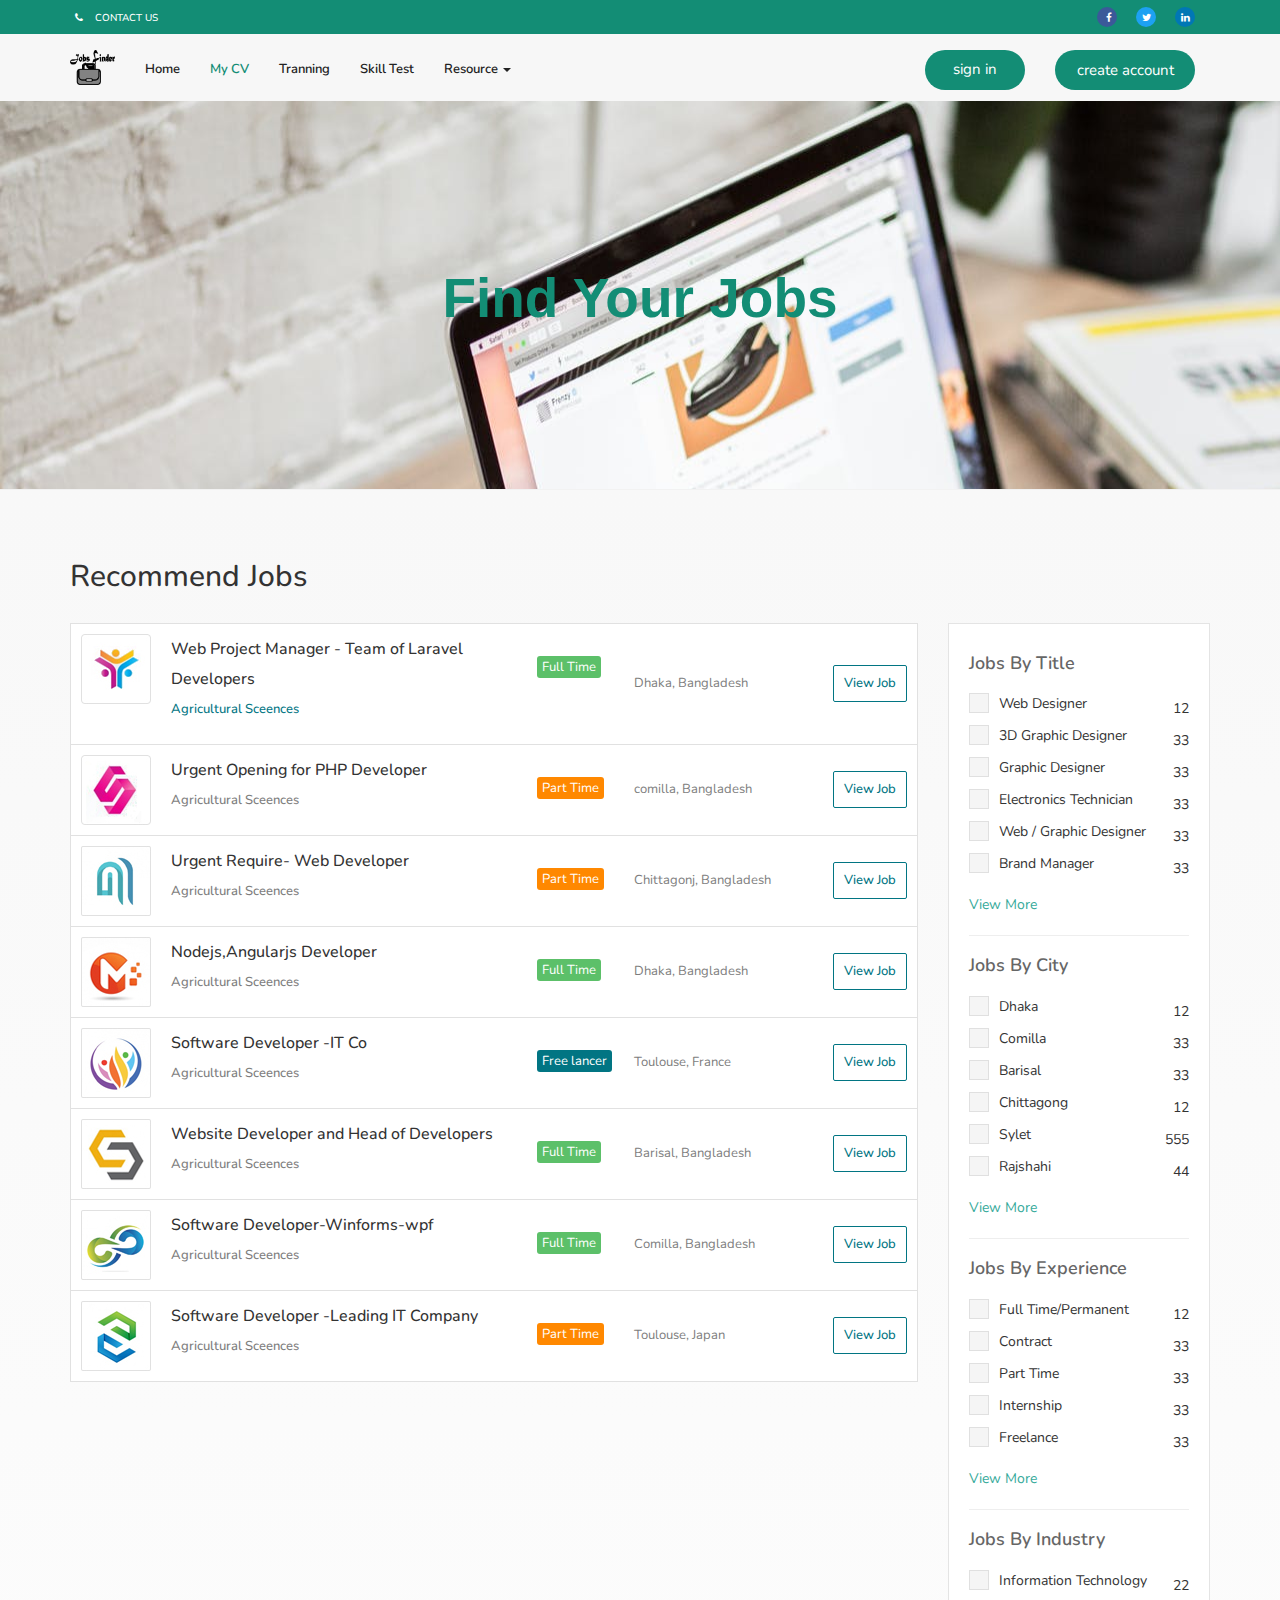
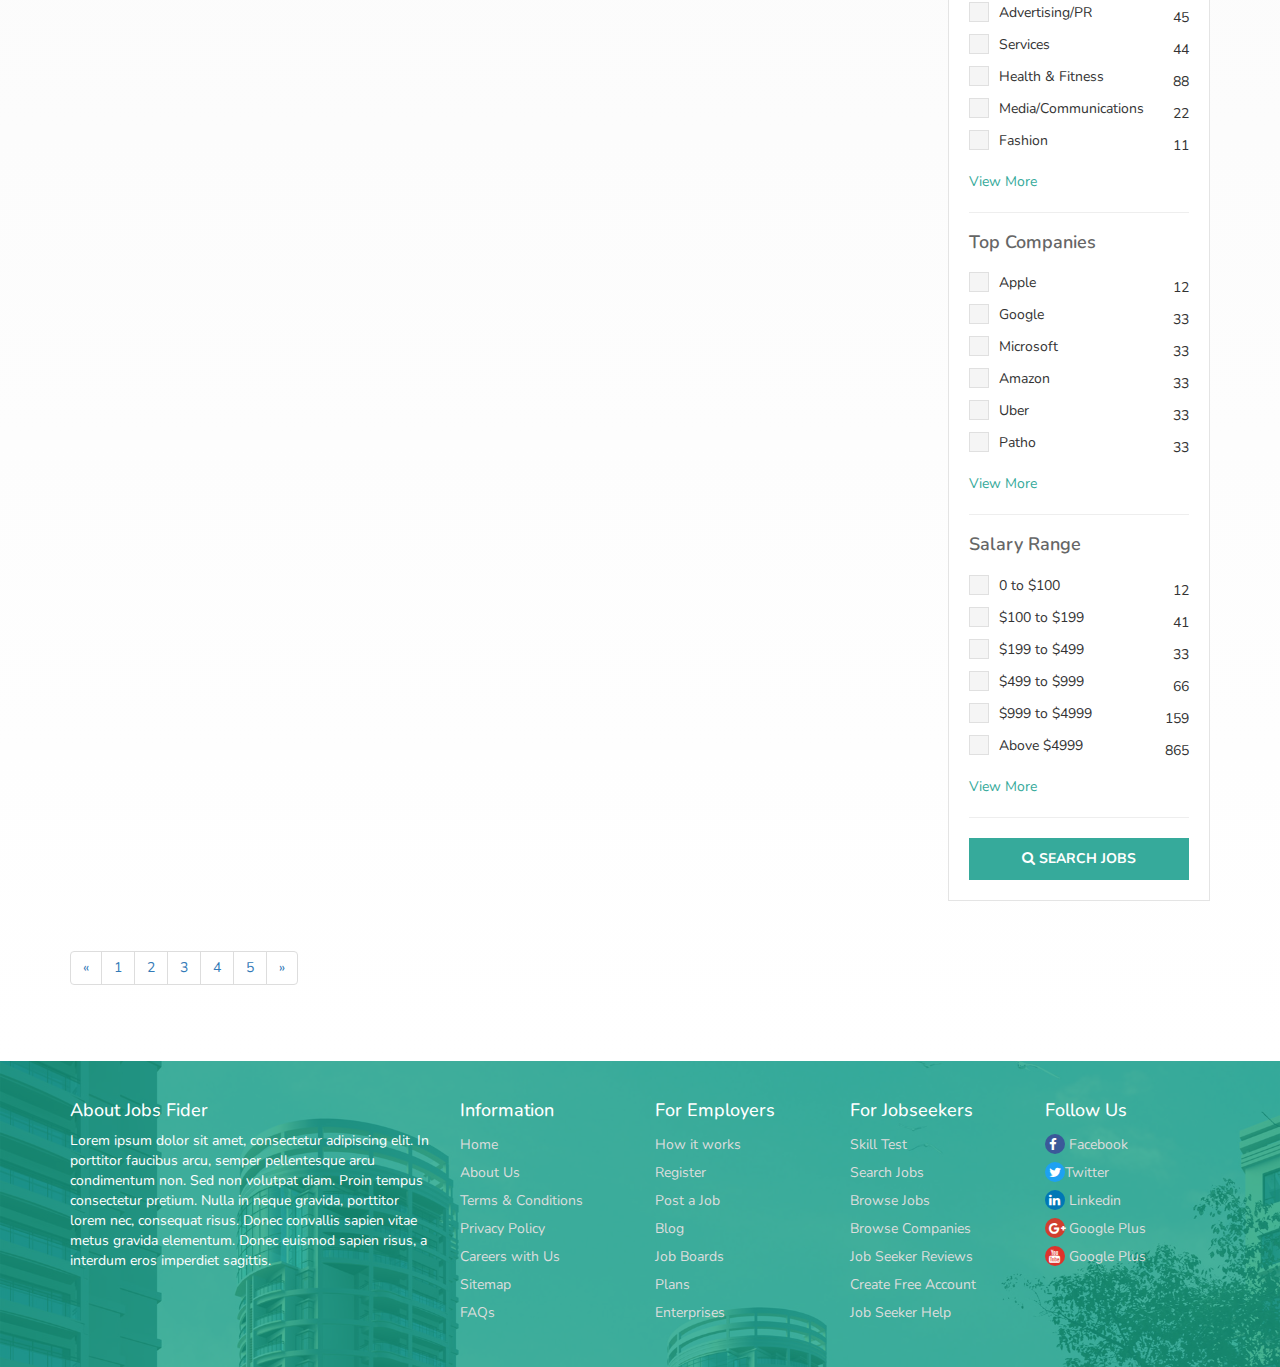
<file: candidate-job.html>
<!DOCTYPE html>
<html lang="en">

<head>
    <meta charset="utf-8">
    <title>Jobs Finder</title>
    <meta name="description" content="">
    <meta name="viewport" content="width=device-width, initial-scale=1">
    <link rel="shortcut icon" type="image/x-icon" href="favicon.icon">
    <link rel="stylesheet" type="text/css" href="css/bootstrap.css">
    <link rel="stylesheet" type="text/css" href="css/animate.css">
    <link rel="stylesheet" type="text/css" href="css/font-awesome.min.css">
    <link rel="stylesheet" type="text/css" href="css/style.css">
    <link href="https://fonts.googleapis.com/css?family=Nunito:400,400i,600,600i,700" rel="stylesheet">
    <link href="https://fonts.googleapis.com/css?family=Poiret+One" rel="stylesheet">
    </head>

<body>
       <!--===== top nav ====-->
    <section class="top-nav">
        <div class="container">
            <div class="row">
                 <div class="col-md-6">
                    <div class="left-menu">
                        <ul>
                            <li><a href="#"><i class="fa fa-phone" aria-hidden="true"></i>contact us</a></li>
                        </ul>
                    </div>
                </div>
                <div class="col-md-6">
                    <div class="menu">
                        <ul>
                            <li><a href="#"><i class="fa fa-facebook" aria-hidden="true"></i></a></li>
                            <li><a href="#"><i class="fa fa-twitter" aria-hidden="true"></i></a></li>
                            <li><a href="#"><i class="fa fa-linkedin" aria-hidden="true"></i></a></li>
                        </ul>
                    </div>
                </div>
            </div>
        </div>
    </section>
    <!--    ===== menu navbar ====-->
    <section id="menu-navbar">
        <div class="nav-bar">
            <nav class="navbar navbar-default">
                <div class="container">
                    <!-- Brand and toggle get grouped for better mobile display -->
                    <div class="navbar-header">
                        <button type="button" class="navbar-toggle collapsed" data-toggle="collapse" data-target="#bs-example-navbar-collapse-1" aria-expanded="false"> <span class="sr-only">Toggle navigation</span> <span class="icon-bar"></span> <span class="icon-bar"></span> <span class="icon-bar"></span> </button>
                        <a class="navbar-brand" href="#"><img src="image/../image/logo.png"></a>
                    </div>
                    <!-- Collect the nav links, forms, and other content for toggling -->
                    <div class="collapse navbar-collapse" id="bs-example-navbar-collapse-1">
                        <ul class="nav navbar-nav">
                            <li><a href="index.html">Home</a></li>
                             <li class="animated shake"><a href="#" style="color:#138D75">My CV</a></li>
                            <li><a href="#">Tranning</a></li>
                            <li><a href="#">Skill Test</a></li>
                            <li class="dropdown"> <a href="#" class="dropdown-toggle" data-toggle="dropdown" role="button" aria-haspopup="true" aria-expanded="false">Resource <span class="caret"></span></a>
                                <ul class="dropdown-menu animated slideInLeft">
                                    <li><a href="#">Career Guide</a></li>
                                    <li><a href="#">Interview Tips</a></li>
                                    <li><a href="#">Resume Tips</a></li>
                                </ul>
                            </li>
                        </ul>
                        <ul class="nav navbar-nav navbar-right">
                            <li>
                                <p class="text-center"><a href="#" class="btn btn-primary btn-lg" role="button" data-toggle="modal" data-target="#login-modal">sign in</a></p>
                            </li>
                            <li>
                                <button type="button" class="btn btn-primary btn-lg btlg-2" data-toggle="modal" data-target="#myModal"> create account</button>
                            </li>
                        </ul>
                    </div>
                    <!-- /.navbar-collapse -->
                </div>
                <!-- /.container-fluid -->
            </nav>
        </div>
    </section>
    <!--menu navbar end-->
    <!--  ======>Sign In id<=====-->
    <section class="sign-in-id">
        <div class="container">
            <div class="row">
                <div class="col-md-12 text-center">
                    <div class="modal fade" id="login-modal" tabindex="-1" role="dialog" aria-labelledby="myModalLabel" aria-hidden="true" style="display: none;">
                        <div class="modal-dialog">
                            <div class="modal-content">
                                <div class="modal-header" align="center"> <img class="img-circle" id="img_logo" src="image/logo.png" alt="image">
                                    <button type="button" class="close" data-dismiss="modal" aria-label="Close"> <span class="glyphicon glyphicon-remove" aria-hidden="true"></span> </button>
                                </div>
                                <!--  radio Button -->
                                <div class="choice-login-18jan">
                                    <label>
                                        <input type="radio" name="gender" value="female"> Job Holder
                                        <input type="radio" name="gender" value="other">Candidate </label>
                                </div>
                                <div id="div-forms">
                                    <form id="login-form">
                                        <div class="modal-body">
                                            <input id="login_username" class="form-control" type="text" placeholder="Username (type ERROR for error effect)" required>
                                            <input id="login_password" class="form-control" type="password" placeholder="Password" required>
                                            <div class="checkbox">
                                                <label>
                                                    <input type="checkbox"> Remember me </label>
                                            </div>
                                        </div>
                                        <div class="modal-footer">
                                            <div>
                                                <button type="submit" class="btn btn-primary btn-lg btn-block pr-button">Login</button>
                                            </div>
                                            <div>
                                                <button id="login_lost_btn" type="button" class="btn btn-link">Forget Password?</button>
                                            </div>
                                        </div>
                                    </form>
                                    <form id="lost-form" style="display:none;">
                                        <div class="modal-body">
                                            <input id="lost_email" class="form-control" type="text" placeholder="E-Mail (type ERROR for error effect)" required> </div>
                                        <div class="modal-footer">
                                            <div>
                                                <button type="submit" class="btn btn-primary btn-lg btn-block pr-button">Send</button>
                                            </div>
                                            <div>
                                                <button id="lost_login_btn" type="button" class="btn btn-link">Log In</button>
                                            </div>
                                        </div>
                                    </form>
                                </div>
                            </div>
                        </div>
                    </div>
                </div>
            </div>
        </div>
    </section>
    <!--=======> create account option <=======-->
    <section class="craeate-account-id">
        <div class="container">
            <div class="banner-inner text-center">
                <div class="row">
                    <!--  Craeate modal-->
                    <div class="col-md-12">
                        <div class="login-wrapper">
                            <!-- Button trigger modal -->
                            <!-- Modal -->
                            <div class="modal fade" id="myModal" tabindex="-1" role="dialog" aria-labelledby="myModalLabel">
                                <div class="modal-dialog" role="document">
                                    <div class="modal-content model-content-feb5">
                                        <div class="modal-header">
                                            <button type="button" class="close" data-dismiss="modal" aria-label="Close"><span aria-hidden="true">&times;</span></button>
                                            <h4 class="modal-title" id="myModalLabel">Create Your Account</h4> </div>
                                        <div class="modal-body">
                                            <div class="row">
                                                <div class="col-md-6 ">
                                                    <div class="jobseeker"> <i class="fa fa-user-secret" aria-hidden="true"></i>
                                                        <h3>Job Seeker</h3>
                                                        <p>Post/Manage resume and apply to right jobs in the easiest way</p>
                                                        <h5 class="lead"><a href="registration.html">Create Account </a></h5> </div>
                                                </div>
                                                <div class="col-md-6 ">
                                                    <div class="jobseeker"> <i class="fa fa-user-circle-o" aria-hidden="true"></i>
                                                        <h3>Job Holder</h3>
                                                        <p>Post/Manage resume and apply to right jobs in the easiest way</p>
                                                        <h5 class="lead"><a href="registration.html">Create Account </a></h5> </div>
                                                </div>
                                            </div>
                                        </div>
                                    </div>
                                </div>
                            </div>
                        </div>
                    </div>
                </div>
            </div>
        </div>
    </section>
    <div class="candidate-jobs-bg">
        <h2 class="text-center">Find Your Jobs</h2>
    </div>
 <!--=================featured-jobd-->
    <section class="featured">
        <div class="container">
            <div class="row">
                <div class="col-md-12">
                    <div class="page-heading-17-03">
                        <h2>Recommend Jobs</h2> </div>
                </div>
            </div>
            <div class="row">
                <div class="col-md-9">
                    <div class="table-bg">
                        <table class="table">
                            <tbody>
                                <tr>
                                    <td>
                                        <div class="tab-image"><img src="image/feature-jobs/img1.jpg" alt="" class="img-responsive"></div>
                                        <h1>Web Project Manager - Team of Laravel  Developers <p><a href="candidate-list.html">Agricultural Sceences</a></p></h1></td>
                                    <td class="work-time">Full Time</td>
                                    <td><span class="ti-location-pin"></span> Dhaka, Bangladesh</td>
                                    <td><a href="Jobs-deatils.html" class="table-btn-default">View Job</a></td>
                                </tr>
                                <tr>
                                    <td>
                                        <div class="tab-image"><img src="image/feature-jobs/img2.jpg" alt="" class="img-responsive"></div>
                                        <h1>Urgent Opening for PHP Developer <p>Agricultural Sceences</p></h1></td>
                                    <td class="work-time part">Part Time</td>
                                    <td><span class="ti-location-pin"></span> comilla, Bangladesh</td>
                                    <td><a href="#" class="table-btn-default">View Job</a></td>
                                </tr>
                                <tr>
                                    <td>
                                        <div class="tab-image"><img src="image/feature-jobs/img3.jpg" alt="" class="img-responsive"></div>
                                        <h1>Urgent Require- Web Developer <p>Agricultural Sceences</p></h1></td>
                                    <td class="work-time part">Part Time</td>
                                    <td><span class="ti-location-pin"></span> Chittagonj, Bangladesh</td>
                                    <td><a href="#" class="table-btn-default">View Job</a></td>
                                </tr>
                                <tr>
                                    <td>
                                        <div class="tab-image"><img src="image/feature-jobs/img4.jpg" alt="" class="img-responsive"></div>
                                        <h1>Nodejs,Angularjs Developer <p>Agricultural Sceences</p></h1></td>
                                    <td class="work-time">Full Time</td>
                                    <td><span class="ti-location-pin"></span> Dhaka, Bangladesh</td>
                                    <td><a href="#" class="table-btn-default">View Job</a></td>
                                </tr>
                                <tr>
                                    <td>
                                        <div class="tab-image"><img src="image/feature-jobs/img5.jpg" alt="" class="img-responsive"></div>
                                        <h1>Software Developer -IT Co <p>Agricultural Sceences</p></h1></td>
                                    <td class="work-time Free">Free lancer</td>
                                    <td><span class="ti-location-pin"></span> Toulouse, France</td>
                                    <td><a href="#" class="table-btn-default">View Job</a></td>
                                </tr>
                                <tr>
                                    <td>
                                        <div class="tab-image"><img src="image/feature-jobs/img6.jpg" alt="" class="img-responsive"></div>
                                        <h1>Website Developer and Head of Developers <p>Agricultural Sceences</p></h1></td>
                                    <td class="work-time">Full Time</td>
                                    <td><span class="ti-location-pin"></span> Barisal, Bangladesh</td>
                                    <td><a href="#" class="table-btn-default">View Job</a></td>
                                </tr>
                                <tr>
                                    <td>
                                        <div class="tab-image"><img src="image/feature-jobs/img7.jpg" alt="" class="img-responsive"></div>
                                        <h1>Software Developer-Winforms-wpf <p>Agricultural Sceences</p></h1></td>
                                    <td class="work-time">Full Time</td>
                                    <td><span class="ti-location-pin"></span> Comilla, Bangladesh</td>
                                    <td><a href="#" class="table-btn-default">View Job</a></td>
                                </tr>
                                <tr>
                                    <td>
                                        <div class="tab-image"><img src="image/feature-jobs/img8.jpg" alt="" class="img-responsive"></div>
                                        <h1>Software Developer -Leading IT Company <p>Agricultural Sceences</p></h1></td>
                                    <td class="work-time part">Part Time</td>
                                    <td><span class="ti-location-pin"></span> Toulouse, Japan</td>
                                    <td><a href="#" class="table-btn-default">View Job</a></td>
                                </tr>
                            </tbody>
                        </table>
                    </div>
                </div>
                <div class="col-md-3 col-sm-12"> 
        <!-- Side Bar start -->
        <div class="sidebar"> 
          <!-- Jobs By Title -->
          <div class="widget">
            <h4 class="widget-title">Jobs By Title</h4>
            <ul class="optionlist">
              <li>
                <input type="checkbox" name="checkname" id="webdesigner">
                <label for="webdesigner"></label>
                Web Designer <span>12</span> </li>
              <li>
                <input type="checkbox" name="checkname" id="3dgraphic">
                <label for="3dgraphic"></label>
                3D Graphic Designer <span>33</span> </li>
              <li>
                <input type="checkbox" name="checkname" id="graphic">
                <label for="graphic"></label>
                Graphic Designer <span>33</span> </li>
              <li>
                <input type="checkbox" name="checkname" id="electronicTech">
                <label for="electronicTech"></label>
                Electronics Technician <span>33</span> </li>
              <li>
                <input type="checkbox" name="checkname" id="webgraphic">
                <label for="webgraphic"></label>
                Web / Graphic Designer <span>33</span> </li>
              <li>
                <input type="checkbox" name="checkname" id="brandmanager">
                <label for="brandmanager"></label>
                Brand Manager <span>33</span> </li>
            </ul>
            <a href="#.">View More</a> </div>
          
          <!-- Jobs By City -->
          <div class="widget">
            <h4 class="widget-title">Jobs By City</h4>
            <ul class="optionlist">
              <li>
                <input type="checkbox" name="checkname" id="newyork">
                <label for="newyork"></label>
                Dhaka <span>12</span> </li>
              <li>
                <input type="checkbox" name="checkname" id="losangles">
                <label for="losangles"></label>
                Comilla <span>33</span> </li>
              <li>
                <input type="checkbox" name="checkname" id="chicago">
                <label for="chicago"></label>
                Barisal <span>33</span> </li>
              <li>
                <input type="checkbox" name="checkname" id="houston">
                <label for="houston"></label>
                Chittagong <span>12</span> </li>
              <li>
                <input type="checkbox" name="checkname" id="sandiego">
                <label for="sandiego"></label>
                Sylet <span>555</span> </li>
              <li>
                <input type="checkbox" name="checkname" id="sanjose">
                <label for="sanjose"></label>
                Rajshahi <span>44</span> </li>
            </ul>
            <a href="#.">View More</a> </div>
          
          <!-- Jobs By Experience -->
          <div class="widget">
            <h4 class="widget-title">Jobs By Experience</h4>
            <ul class="optionlist">
              <li>
                <input type="checkbox" name="checkname" id="permanent">
                <label for="permanent"></label>
                Full Time/Permanent <span>12</span> </li>
              <li>
                <input type="checkbox" name="checkname" id="contract">
                <label for="contract"></label>
                Contract <span>33</span> </li>
              <li>
                <input type="checkbox" name="checkname" id="parttime">
                <label for="parttime"></label>
                Part Time <span>33</span> </li>
              <li>
                <input type="checkbox" name="checkname" id="internship">
                <label for="internship"></label>
                Internship <span>33</span> </li>
              <li>
                <input type="checkbox" name="checkname" id="freelance">
                <label for="freelance"></label>
                Freelance <span>33</span> </li>
            </ul>
            <a href="#.">View More</a> </div>
          
          <!-- Jobs By Industry -->
          <div class="widget">
            <h4 class="widget-title">Jobs By Industry</h4>
            <ul class="optionlist">
              <li>
                <input type="checkbox" name="checkname" id="infotech">
                <label for="infotech"></label>
                Information Technology <span>22</span> </li>
              <li>
                <input type="checkbox" name="checkname" id="advertise">
                <label for="advertise"></label>
                Advertising/PR <span>45</span> </li>
              <li>
                <input type="checkbox" name="checkname" id="services">
                <label for="services"></label>
                Services <span>44</span> </li>
              <li>
                <input type="checkbox" name="checkname" id="health">
                <label for="health"></label>
                Health &amp; Fitness <span>88</span> </li>
              <li>
                <input type="checkbox" name="checkname" id="mediacomm">
                <label for="mediacomm"></label>
                Media/Communications <span>22</span> </li>
              <li>
                <input type="checkbox" name="checkname" id="fashion">
                <label for="fashion"></label>
                Fashion <span>11</span> </li>
            </ul>
            <a href="#.">View More</a> </div>
          
          <!-- Top Companies -->
          <div class="widget">
            <h4 class="widget-title">Top Companies</h4>
            <ul class="optionlist">
              <li>
                <input type="checkbox" name="checkname" id="Envato">
                <label for="Envato"></label>
                Apple <span>12</span> </li>
              <li>
                <input type="checkbox" name="checkname" id="Themefores">
                <label for="Themefores"></label>
                Google <span>33</span> </li>
              <li>
                <input type="checkbox" name="checkname" id="GraphicRiver">
                <label for="GraphicRiver"></label>
                Microsoft <span>33</span> </li>
              <li>
                <input type="checkbox" name="checkname" id="Codecanyon">
                <label for="Codecanyon"></label>
                Amazon <span>33</span> </li>
              <li>
                <input type="checkbox" name="checkname" id="AudioJungle">
                <label for="AudioJungle"></label>
                Uber <span>33</span> </li>
              <li>
                <input type="checkbox" name="checkname" id="Videohive">
                <label for="Videohive"></label>
                Patho <span>33</span> </li>
            </ul>
            <a href="#.">View More</a> </div>
          
          <!-- Salary -->
          <div class="widget">
            <h4 class="widget-title">Salary Range</h4>
            <ul class="optionlist">
              <li>
                <input type="checkbox" name="checkname" id="price1">
                <label for="price1"></label>
                0 to $100 <span>12</span> </li>
              <li>
                <input type="checkbox" name="checkname" id="price2">
                <label for="price2"></label>
                $100 to $199 <span>41</span> </li>
              <li>
                <input type="checkbox" name="checkname" id="price3">
                <label for="price3"></label>
                $199 to $499 <span>33</span> </li>
              <li>
                <input type="checkbox" name="checkname" id="price4">
                <label for="price4"></label>
                $499 to $999 <span>66</span> </li>
              <li>
                <input type="checkbox" name="checkname" id="price5">
                <label for="price5"></label>
                $999 to $4999 <span>159</span> </li>
              <li>
                <input type="checkbox" name="checkname" id="price6">
                <label for="price6"></label>
                Above $4999 <span>865</span> </li>
            </ul>
            <a href="#.">View More</a> </div>
          <div class="searchnt">
            <button class="btn"><i class="fa fa-search" aria-hidden="true"></i> Search Jobs</button>
          </div>
        </div>
        <!-- Side Bar end --> 
      </div>
            </div>
            <div class="row">
                <div class="col-md-12 text-left">
                       <nav aria-label="Page navigation">
  <ul class="pagination">
    <li>
      <a href="#" aria-label="Previous">
        <span aria-hidden="true">&laquo;</span>
      </a>
    </li>
    <li><a href="#">1</a></li>
    <li><a href="#">2</a></li>
    <li><a href="#">3</a></li>
    <li><a href="#">4</a></li>
    <li><a href="#">5</a></li>
    <li>
      <a href="#" aria-label="Next">
        <span aria-hidden="true">&raquo;</span>
      </a>
    </li>
  </ul>
</nav>
                </div>
            </div>
        </div>
    </section>


   
    <!--======FOOTER=====-->
    <section class="footer">
        <div class="container">
            <div class="row">
                <div class="col-md-4">
                    <div class="about-left">
                        <h4>About Jobs Fider</h4>
                        <p>Lorem ipsum dolor sit amet, consectetur adipiscing elit. In porttitor faucibus arcu, semper pellentesque arcu condimentum non. Sed non volutpat diam. Proin tempus consectetur pretium. Nulla in neque gravida, porttitor lorem nec, consequat risus. Donec convallis sapien vitae metus gravida elementum. Donec euismod sapien risus, a interdum eros imperdiet sagittis.</p>
                    </div>
                </div>
                <div class="col-md-2">
                    <div class="Footer-site-map footer-menu-list">
                        <h4>Information</h4>
                        <ul>
                            <li><a href="#">Home</a></li>
                            <li><a href="#">About Us</a></li>
                            <li><a href="#">Terms &amp; Conditions</a></li>
                            <li><a href="#">Privacy Policy</a></li>
                            <li><a href="#">Careers with Us</a></li>
                            <li><a href="#">Sitemap</a></li>
                            <li><a href="#">FAQs</a></li>
                        </ul>
                    </div>
                </div>
                <div class="col-md-2">
                    <div class="Footer-site-map footer-menu-list">
                        <h4>For Employers</h4>
                        <ul>
                            <li><a href="#">How it works</a></li>
                            <li><a href="#">Register</a></li>
                            <li><a href="#">Post a Job</a></li>
                            <li><a href="#">Blog</a></li>
                            <li><a href="#">Job Boards</a></li>
                            <li><a href="#">Plans</a></li>
                            <li><a href="#">Enterprises</a></li>
                        </ul>
                    </div>
                </div>
                <div class="col-md-2">
                    <div class="Footer-site-map footer-menu-list">
                        <h4>For Jobseekers</h4>
                        <ul>
                            <li><a href="#">Skill Test</a></li>
                            <li><a href="#">Search Jobs</a></li>
                            <li><a href="#">Browse Jobs</a></li>
                            <li><a href="#">Browse Companies</a></li>
                            <li><a href="#">Job Seeker Reviews</a></li>
                            <li><a href="#">Create Free Account</a></li>
                            <li><a href="#">Job Seeker Help</a></li>
                        </ul>
                    </div>
                </div>
                <div class="col-md-2">
                    <div class="Footer-social-menu footer-menu-list">
                        <h4>Follow Us</h4>
                        <ul>
                            <li><a href="#"><i class="fa fa-facebook" aria-hidden="true"></i> <span>Facebook</span></a></li>
                            <li><a href="#"><i class="fa fa-twitter" aria-hidden="true"></i><span>Twitter</span></a></li>
                            <li><a href="#"><i class="fa fa-linkedin" aria-hidden="true"></i> <span>Linkedin</span></a></li>
                            <li><a href="#"><i class="fa fa-google-plus" aria-hidden="true"></i><span> Google Plus</span></a></li>
                            <li><a href="#"><i class="fa fa-youtube" aria-hidden="true"></i><span> Google Plus</span></a></li>
                        </ul>
                    </div>
                </div>
            </div>
        </div>
    </section>

    
    <script src="js/jquery-3.1.1.min.js"></script>
    <script src="js/bootstrap.min.js"></script>
    <script src="js/main.js"></script>
</body>

</html>
</file>
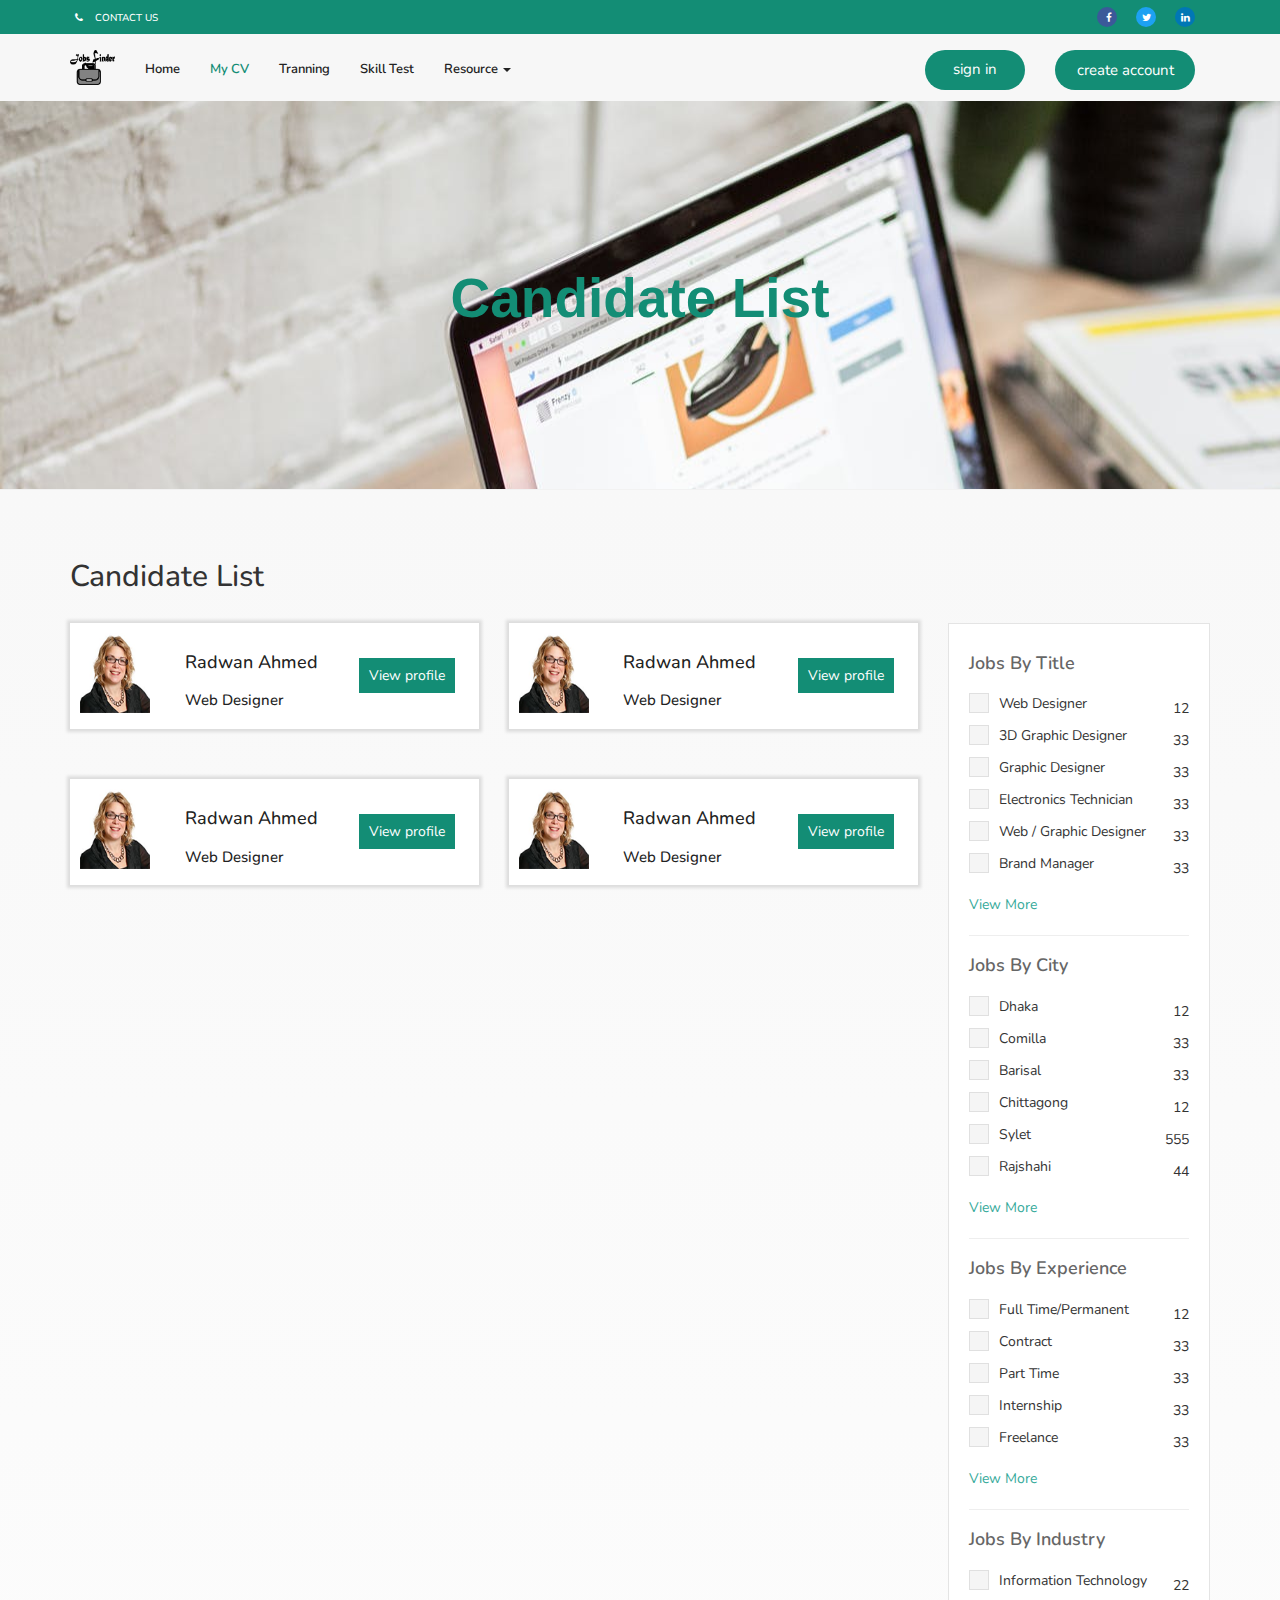
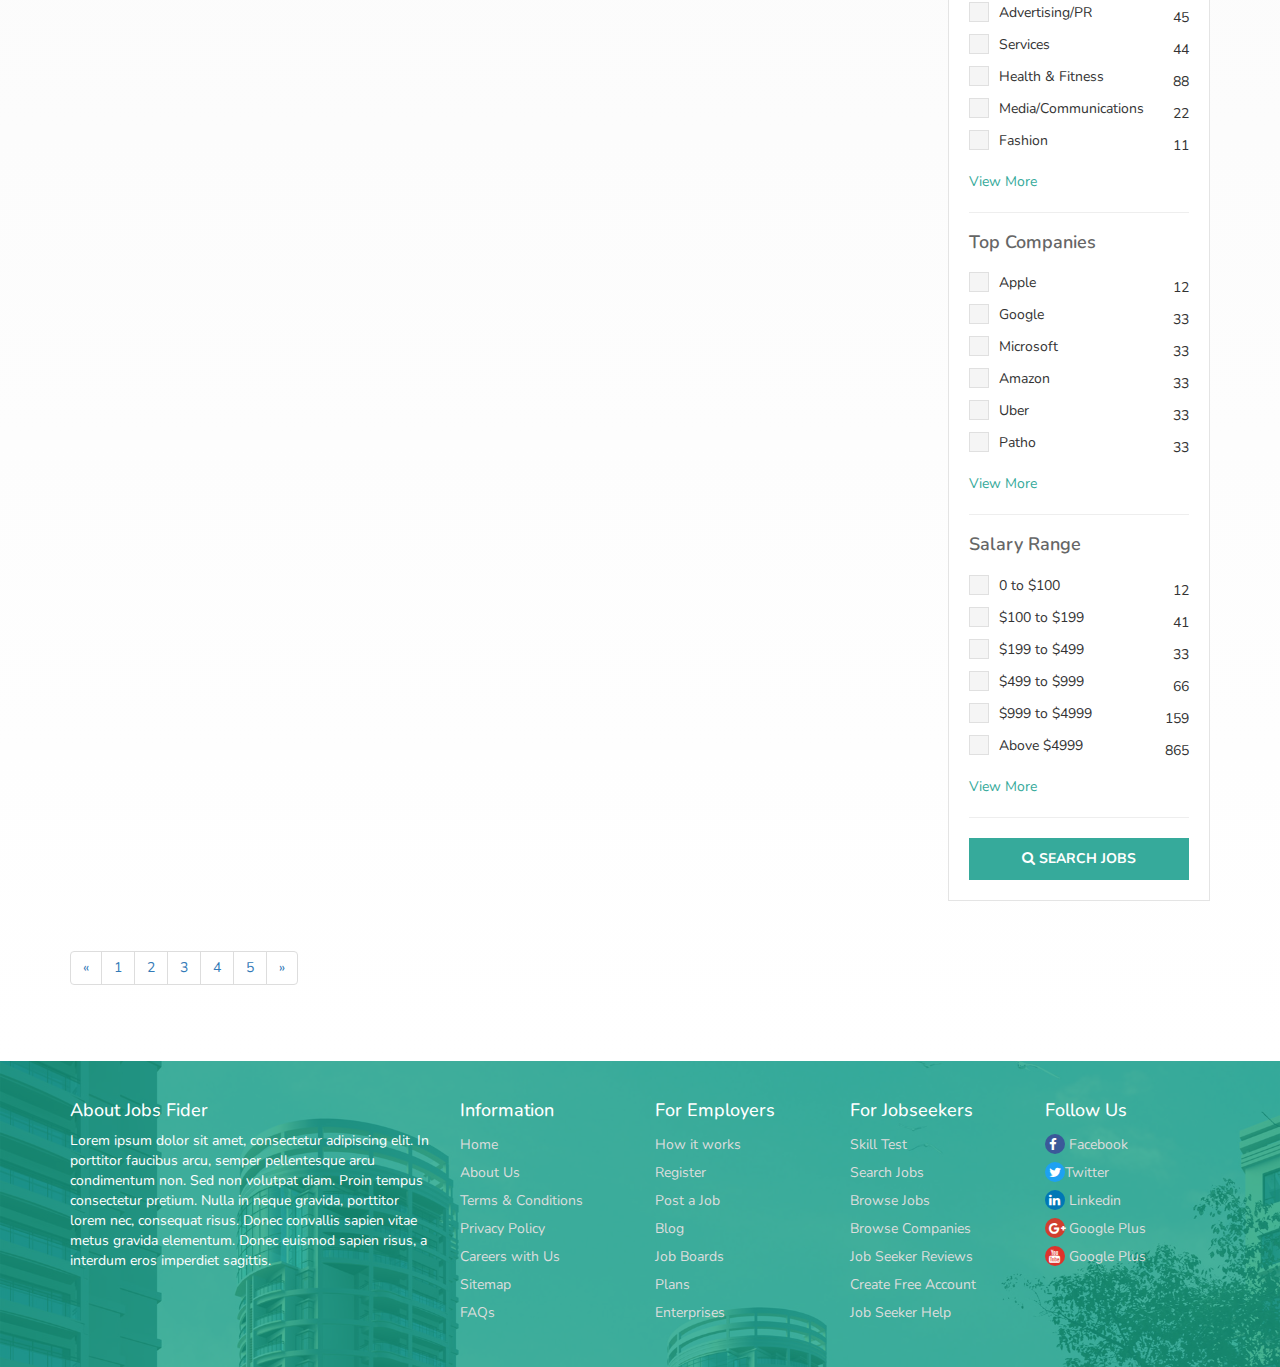
<file: candidate-list.html>
<!DOCTYPE html>
<html lang="en">

<head>
    <meta charset="utf-8">
    <title>Jobs Finder</title>
    <meta name="description" content="">
    <meta name="viewport" content="width=device-width, initial-scale=1">
    <link rel="shortcut icon" type="image/x-icon" href="favicon.icon">
    <link rel="stylesheet" type="text/css" href="css/bootstrap.css">
    <link rel="stylesheet" type="text/css" href="css/animate.css">
    <link rel="stylesheet" type="text/css" href="css/font-awesome.min.css">
    <link rel="stylesheet" type="text/css" href="css/style.css">
    <link href="https://fonts.googleapis.com/css?family=Nunito:400,400i,600,600i,700" rel="stylesheet">
    <link href="https://fonts.googleapis.com/css?family=Poiret+One" rel="stylesheet">
    </head>

<body>
       <!--===== top nav ====-->
    <section class="top-nav">
        <div class="container">
            <div class="row">
                 <div class="col-md-6">
                    <div class="left-menu">
                        <ul>
                            <li><a href="#"><i class="fa fa-phone" aria-hidden="true"></i>contact us</a></li>
                        </ul>
                    </div>
                </div>
                <div class="col-md-6">
                    <div class="menu">
                        <ul>
                            <li><a href="#"><i class="fa fa-facebook" aria-hidden="true"></i></a></li>
                            <li><a href="#"><i class="fa fa-twitter" aria-hidden="true"></i></a></li>
                            <li><a href="#"><i class="fa fa-linkedin" aria-hidden="true"></i></a></li>
                        </ul>
                    </div>
                </div>
            </div>
        </div>
    </section>
    <!--    ===== menu navbar ====-->
    <section id="menu-navbar">
        <div class="nav-bar">
            <nav class="navbar navbar-default">
                <div class="container">
                    <!-- Brand and toggle get grouped for better mobile display -->
                    <div class="navbar-header">
                        <button type="button" class="navbar-toggle collapsed" data-toggle="collapse" data-target="#bs-example-navbar-collapse-1" aria-expanded="false"> <span class="sr-only">Toggle navigation</span> <span class="icon-bar"></span> <span class="icon-bar"></span> <span class="icon-bar"></span> </button>
                        <a class="navbar-brand" href="#"><img src="image/../image/logo.png"></a>
                    </div>
                    <!-- Collect the nav links, forms, and other content for toggling -->
                    <div class="collapse navbar-collapse" id="bs-example-navbar-collapse-1">
                        <ul class="nav navbar-nav">
                            <li><a href="index.html">Home</a></li>
                             <li class="animated shake"><a href="#" style="color:#138D75">My CV</a></li>
                            <li><a href="#">Tranning</a></li>
                            <li><a href="#">Skill Test</a></li>
                            <li class="dropdown"> <a href="#" class="dropdown-toggle" data-toggle="dropdown" role="button" aria-haspopup="true" aria-expanded="false">Resource <span class="caret"></span></a>
                                <ul class="dropdown-menu animated slideInLeft">
                                    <li><a href="#">Career Guide</a></li>
                                    <li><a href="#">Interview Tips</a></li>
                                    <li><a href="#">Resume Tips</a></li>
                                </ul>
                            </li>
                        </ul>
                        <ul class="nav navbar-nav navbar-right">
                            <li>
                                <p class="text-center"><a href="#" class="btn btn-primary btn-lg" role="button" data-toggle="modal" data-target="#login-modal">sign in</a></p>
                            </li>
                            <li>
                                <button type="button" class="btn btn-primary btn-lg btlg-2" data-toggle="modal" data-target="#myModal"> create account</button>
                            </li>
                        </ul>
                    </div>
                    <!-- /.navbar-collapse -->
                </div>
                <!-- /.container-fluid -->
            </nav>
        </div>
    </section>
    <!--menu navbar end-->
    <!--  ======>Sign In id<=====-->
    <section class="sign-in-id">
        <div class="container">
            <div class="row">
                <div class="col-md-12 text-center">
                    <div class="modal fade" id="login-modal" tabindex="-1" role="dialog" aria-labelledby="myModalLabel" aria-hidden="true" style="display: none;">
                        <div class="modal-dialog">
                            <div class="modal-content">
                                <div class="modal-header" align="center"> <img class="img-circle" id="img_logo" src="image/logo.png" alt="image">
                                    <button type="button" class="close" data-dismiss="modal" aria-label="Close"> <span class="glyphicon glyphicon-remove" aria-hidden="true"></span> </button>
                                </div>
                                <!--  radio Button -->
                                <div class="choice-login-18jan">
                                    <label>
                                        <input type="radio" name="gender" value="female"> Job Holder
                                        <input type="radio" name="gender" value="other">Candidate </label>
                                </div>
                                <div id="div-forms">
                                    <form id="login-form">
                                        <div class="modal-body">
                                            <input id="login_username" class="form-control" type="text" placeholder="Username (type ERROR for error effect)" required>
                                            <input id="login_password" class="form-control" type="password" placeholder="Password" required>
                                            <div class="checkbox">
                                                <label>
                                                    <input type="checkbox"> Remember me </label>
                                            </div>
                                        </div>
                                        <div class="modal-footer">
                                            <div>
                                                <button type="submit" class="btn btn-primary btn-lg btn-block pr-button">Login</button>
                                            </div>
                                            <div>
                                                <button id="login_lost_btn" type="button" class="btn btn-link">Forget Password?</button>
                                            </div>
                                        </div>
                                    </form>
                                    <form id="lost-form" style="display:none;">
                                        <div class="modal-body">
                                            <input id="lost_email" class="form-control" type="text" placeholder="E-Mail (type ERROR for error effect)" required> </div>
                                        <div class="modal-footer">
                                            <div>
                                                <button type="submit" class="btn btn-primary btn-lg btn-block pr-button">Send</button>
                                            </div>
                                            <div>
                                                <button id="lost_login_btn" type="button" class="btn btn-link">Log In</button>
                                            </div>
                                        </div>
                                    </form>
                                </div>
                            </div>
                        </div>
                    </div>
                </div>
            </div>
        </div>
    </section>
    <!--=======> create account option <=======-->
    <section class="craeate-account-id">
        <div class="container">
            <div class="banner-inner text-center">
                <div class="row">
                    <!--  Craeate modal-->
                    <div class="col-md-12">
                        <div class="login-wrapper">
                            <!-- Button trigger modal -->
                            <!-- Modal -->
                            <div class="modal fade" id="myModal" tabindex="-1" role="dialog" aria-labelledby="myModalLabel">
                                <div class="modal-dialog" role="document">
                                    <div class="modal-content model-content-feb5">
                                        <div class="modal-header">
                                            <button type="button" class="close" data-dismiss="modal" aria-label="Close"><span aria-hidden="true">&times;</span></button>
                                            <h4 class="modal-title" id="myModalLabel">Create Your Account</h4> </div>
                                        <div class="modal-body">
                                            <div class="row">
                                                <div class="col-md-6 ">
                                                    <div class="jobseeker"> <i class="fa fa-user-secret" aria-hidden="true"></i>
                                                        <h3>Job Seeker</h3>
                                                        <p>Post/Manage resume and apply to right jobs in the easiest way</p>
                                                        <h5 class="lead"><a href="registration.html">Create Account </a></h5> </div>
                                                </div>
                                                <div class="col-md-6 ">
                                                    <div class="jobseeker"> <i class="fa fa-user-circle-o" aria-hidden="true"></i>
                                                        <h3>Job Holder</h3>
                                                        <p>Post/Manage resume and apply to right jobs in the easiest way</p>
                                                        <h5 class="lead"><a href="registration.html">Create Account </a></h5> </div>
                                                </div>
                                            </div>
                                        </div>
                                    </div>
                                </div>
                            </div>
                        </div>
                    </div>
                </div>
            </div>
        </div>
    </section>
    <div class="candidate-jobs-bg">
        <h2 class="text-center">Candidate List</h2>
    </div>
    <section class="featured">
        <div class="container">
            <div class="row">
                <div class="col-md-12">
                    <div class="page-heading-17-03">
                        <h2>Candidate List</h2> </div>
                </div>
            </div>
            <div class="row">
                <div class="col-md-9">
                   <div class="candidate-listing">
                       <div class="row">
                           
                           <div class="col-md-6">
                               <div class="resume-large">
                                   
                                   <div class="row">
                                       <div class="col-md-3">
                                           <div class="media-image">
                                               <img src="image/candidate-profile/CA-1.jpg" alt="img" class="img-responsive">
                                           </div>
                                       </div>
                                       <div class="col-md-5">
                                           <div class="media-middle">
                                               <h3 class="resume-title"><a href="#">Radwan Ahmed</a></h3>
                                               <h3 class="resume-category"><a href="#">Web Designer</a></h3>
                                           </div>
                                       </div>
                                       <div class="col-md-4">
                                           
                                           <div class="media-buton">
                                            <a href="candidate-details.html" class="btn-sm-list">View profile</a>
                                           </div>
                                       </div>
                                   </div>
                               </div>
                               
                           </div>
                               <div class="col-md-6">
                               <div class="resume-large">
                                   
                                   <div class="row">
                                       <div class="col-md-3">
                                           <div class="media-image">
                                               <img src="image/candidate-profile/CA-1.jpg" alt="img" class="img-responsive">
                                           </div>
                                       </div>
                                       <div class="col-md-5">
                                           <div class="media-middle">
                                               <h3 class="resume-title"><a href="#">Radwan Ahmed</a></h3>
                                               <h3 class="resume-category"><a href="#">Web Designer</a></h3>
                                           </div>
                                       </div>
                                       <div class="col-md-4">
                                           
                                           <div class="media-buton">
                                            <a href="candidate-details.html" class="btn-sm-list">View profile</a>
                                           </div>
                                       </div>
                                   </div>
                               </div>
                               
                           </div>
                               <div class="col-md-6">
                               <div class="resume-large">
                                   
                                   <div class="row">
                                       <div class="col-md-3">
                                           <div class="media-image">
                                               <img src="image/candidate-profile/CA-1.jpg" alt="img" class="img-responsive">
                                           </div>
                                       </div>
                                       <div class="col-md-5">
                                           <div class="media-middle">
                                               <h3 class="resume-title"><a href="#">Radwan Ahmed</a></h3>
                                               <h3 class="resume-category"><a href="#">Web Designer</a></h3>
                                           </div>
                                       </div>
                                       <div class="col-md-4">
                                           
                                           <div class="media-buton">
                                            <a href="#" class="btn-sm-list">View profile</a>
                                           </div>
                                       </div>
                                   </div>
                               </div>
                               
                           </div>
                               <div class="col-md-6">
                               <div class="resume-large">
                                   
                                   <div class="row">
                                       <div class="col-md-3">
                                           <div class="media-image">
                                               <img src="image/candidate-profile/CA-1.jpg" alt="img" class="img-responsive">
                                           </div>
                                       </div>
                                       <div class="col-md-5">
                                           <div class="media-middle">
                                               <h3 class="resume-title"><a href="#">Radwan Ahmed</a></h3>
                                               <h3 class="resume-category"><a href="#">Web Designer</a></h3>
                                           </div>
                                       </div>
                                       <div class="col-md-4">
                                           
                                           <div class="media-buton">
                                            <a href="#" class="btn-sm-list">View profile</a>
                                           </div>
                                       </div>
                                   </div>
                               </div>
                               
                           </div>
                       </div>
                       
                   </div>
               
                   
                </div>
                <div class="col-md-3 col-sm-12"> 
        <!-- Side Bar start -->
        <div class="sidebar"> 
          <!-- Jobs By Title -->
          <div class="widget">
            <h4 class="widget-title">Jobs By Title</h4>
            <ul class="optionlist">
              <li>
                <input type="checkbox" name="checkname" id="webdesigner">
                <label for="webdesigner"></label>
                Web Designer <span>12</span> </li>
              <li>
                <input type="checkbox" name="checkname" id="3dgraphic">
                <label for="3dgraphic"></label>
                3D Graphic Designer <span>33</span> </li>
              <li>
                <input type="checkbox" name="checkname" id="graphic">
                <label for="graphic"></label>
                Graphic Designer <span>33</span> </li>
              <li>
                <input type="checkbox" name="checkname" id="electronicTech">
                <label for="electronicTech"></label>
                Electronics Technician <span>33</span> </li>
              <li>
                <input type="checkbox" name="checkname" id="webgraphic">
                <label for="webgraphic"></label>
                Web / Graphic Designer <span>33</span> </li>
              <li>
                <input type="checkbox" name="checkname" id="brandmanager">
                <label for="brandmanager"></label>
                Brand Manager <span>33</span> </li>
            </ul>
            <a href="#.">View More</a> </div>
          
          <!-- Jobs By City -->
          <div class="widget">
            <h4 class="widget-title">Jobs By City</h4>
            <ul class="optionlist">
              <li>
                <input type="checkbox" name="checkname" id="newyork">
                <label for="newyork"></label>
                Dhaka <span>12</span> </li>
              <li>
                <input type="checkbox" name="checkname" id="losangles">
                <label for="losangles"></label>
                Comilla <span>33</span> </li>
              <li>
                <input type="checkbox" name="checkname" id="chicago">
                <label for="chicago"></label>
                Barisal <span>33</span> </li>
              <li>
                <input type="checkbox" name="checkname" id="houston">
                <label for="houston"></label>
                Chittagong <span>12</span> </li>
              <li>
                <input type="checkbox" name="checkname" id="sandiego">
                <label for="sandiego"></label>
                Sylet <span>555</span> </li>
              <li>
                <input type="checkbox" name="checkname" id="sanjose">
                <label for="sanjose"></label>
                Rajshahi <span>44</span> </li>
            </ul>
            <a href="#.">View More</a> </div>
          
          <!-- Jobs By Experience -->
          <div class="widget">
            <h4 class="widget-title">Jobs By Experience</h4>
            <ul class="optionlist">
              <li>
                <input type="checkbox" name="checkname" id="permanent">
                <label for="permanent"></label>
                Full Time/Permanent <span>12</span> </li>
              <li>
                <input type="checkbox" name="checkname" id="contract">
                <label for="contract"></label>
                Contract <span>33</span> </li>
              <li>
                <input type="checkbox" name="checkname" id="parttime">
                <label for="parttime"></label>
                Part Time <span>33</span> </li>
              <li>
                <input type="checkbox" name="checkname" id="internship">
                <label for="internship"></label>
                Internship <span>33</span> </li>
              <li>
                <input type="checkbox" name="checkname" id="freelance">
                <label for="freelance"></label>
                Freelance <span>33</span> </li>
            </ul>
            <a href="#.">View More</a> </div>
          
          <!-- Jobs By Industry -->
          <div class="widget">
            <h4 class="widget-title">Jobs By Industry</h4>
            <ul class="optionlist">
              <li>
                <input type="checkbox" name="checkname" id="infotech">
                <label for="infotech"></label>
                Information Technology <span>22</span> </li>
              <li>
                <input type="checkbox" name="checkname" id="advertise">
                <label for="advertise"></label>
                Advertising/PR <span>45</span> </li>
              <li>
                <input type="checkbox" name="checkname" id="services">
                <label for="services"></label>
                Services <span>44</span> </li>
              <li>
                <input type="checkbox" name="checkname" id="health">
                <label for="health"></label>
                Health &amp; Fitness <span>88</span> </li>
              <li>
                <input type="checkbox" name="checkname" id="mediacomm">
                <label for="mediacomm"></label>
                Media/Communications <span>22</span> </li>
              <li>
                <input type="checkbox" name="checkname" id="fashion">
                <label for="fashion"></label>
                Fashion <span>11</span> </li>
            </ul>
            <a href="#.">View More</a> </div>
          
          <!-- Top Companies -->
          <div class="widget">
            <h4 class="widget-title">Top Companies</h4>
            <ul class="optionlist">
              <li>
                <input type="checkbox" name="checkname" id="Envato">
                <label for="Envato"></label>
                Apple <span>12</span> </li>
              <li>
                <input type="checkbox" name="checkname" id="Themefores">
                <label for="Themefores"></label>
                Google <span>33</span> </li>
              <li>
                <input type="checkbox" name="checkname" id="GraphicRiver">
                <label for="GraphicRiver"></label>
                Microsoft <span>33</span> </li>
              <li>
                <input type="checkbox" name="checkname" id="Codecanyon">
                <label for="Codecanyon"></label>
                Amazon <span>33</span> </li>
              <li>
                <input type="checkbox" name="checkname" id="AudioJungle">
                <label for="AudioJungle"></label>
                Uber <span>33</span> </li>
              <li>
                <input type="checkbox" name="checkname" id="Videohive">
                <label for="Videohive"></label>
                Patho <span>33</span> </li>
            </ul>
            <a href="#.">View More</a> </div>
          
          <!-- Salary -->
          <div class="widget">
            <h4 class="widget-title">Salary Range</h4>
            <ul class="optionlist">
              <li>
                <input type="checkbox" name="checkname" id="price1">
                <label for="price1"></label>
                0 to $100 <span>12</span> </li>
              <li>
                <input type="checkbox" name="checkname" id="price2">
                <label for="price2"></label>
                $100 to $199 <span>41</span> </li>
              <li>
                <input type="checkbox" name="checkname" id="price3">
                <label for="price3"></label>
                $199 to $499 <span>33</span> </li>
              <li>
                <input type="checkbox" name="checkname" id="price4">
                <label for="price4"></label>
                $499 to $999 <span>66</span> </li>
              <li>
                <input type="checkbox" name="checkname" id="price5">
                <label for="price5"></label>
                $999 to $4999 <span>159</span> </li>
              <li>
                <input type="checkbox" name="checkname" id="price6">
                <label for="price6"></label>
                Above $4999 <span>865</span> </li>
            </ul>
            <a href="#.">View More</a> </div>
          <div class="searchnt">
            <button class="btn"><i class="fa fa-search" aria-hidden="true"></i> Search Jobs</button>
          </div>
        </div>
        <!-- Side Bar end --> 
      </div>
            </div>
            <div class="row">
                <div class="col-md-12 text-left">
                       <nav aria-label="Page navigation">
  <ul class="pagination">
    <li>
      <a href="#" aria-label="Previous">
        <span aria-hidden="true">&laquo;</span>
      </a>
    </li>
    <li><a href="#">1</a></li>
    <li><a href="#">2</a></li>
    <li><a href="#">3</a></li>
    <li><a href="#">4</a></li>
    <li><a href="#">5</a></li>
    <li>
      <a href="#" aria-label="Next">
        <span aria-hidden="true">&raquo;</span>
      </a>
    </li>
  </ul>
</nav>
                </div>
            </div>
        </div>
    </section>


   
    <!--======FOOTER=====-->
    <section class="footer">
        <div class="container">
            <div class="row">
                <div class="col-md-4">
                    <div class="about-left">
                        <h4>About Jobs Fider</h4>
                        <p>Lorem ipsum dolor sit amet, consectetur adipiscing elit. In porttitor faucibus arcu, semper pellentesque arcu condimentum non. Sed non volutpat diam. Proin tempus consectetur pretium. Nulla in neque gravida, porttitor lorem nec, consequat risus. Donec convallis sapien vitae metus gravida elementum. Donec euismod sapien risus, a interdum eros imperdiet sagittis.</p>
                    </div>
                </div>
                <div class="col-md-2">
                    <div class="Footer-site-map footer-menu-list">
                        <h4>Information</h4>
                        <ul>
                            <li><a href="#">Home</a></li>
                            <li><a href="#">About Us</a></li>
                            <li><a href="#">Terms &amp; Conditions</a></li>
                            <li><a href="#">Privacy Policy</a></li>
                            <li><a href="#">Careers with Us</a></li>
                            <li><a href="#">Sitemap</a></li>
                            <li><a href="#">FAQs</a></li>
                        </ul>
                    </div>
                </div>
                <div class="col-md-2">
                    <div class="Footer-site-map footer-menu-list">
                        <h4>For Employers</h4>
                        <ul>
                            <li><a href="#">How it works</a></li>
                            <li><a href="#">Register</a></li>
                            <li><a href="#">Post a Job</a></li>
                            <li><a href="#">Blog</a></li>
                            <li><a href="#">Job Boards</a></li>
                            <li><a href="#">Plans</a></li>
                            <li><a href="#">Enterprises</a></li>
                        </ul>
                    </div>
                </div>
                <div class="col-md-2">
                    <div class="Footer-site-map footer-menu-list">
                        <h4>For Jobseekers</h4>
                        <ul>
                            <li><a href="#">Skill Test</a></li>
                            <li><a href="#">Search Jobs</a></li>
                            <li><a href="#">Browse Jobs</a></li>
                            <li><a href="#">Browse Companies</a></li>
                            <li><a href="#">Job Seeker Reviews</a></li>
                            <li><a href="#">Create Free Account</a></li>
                            <li><a href="#">Job Seeker Help</a></li>
                        </ul>
                    </div>
                </div>
                <div class="col-md-2">
                    <div class="Footer-social-menu footer-menu-list">
                        <h4>Follow Us</h4>
                        <ul>
                            <li><a href="#"><i class="fa fa-facebook" aria-hidden="true"></i> <span>Facebook</span></a></li>
                            <li><a href="#"><i class="fa fa-twitter" aria-hidden="true"></i><span>Twitter</span></a></li>
                            <li><a href="#"><i class="fa fa-linkedin" aria-hidden="true"></i> <span>Linkedin</span></a></li>
                            <li><a href="#"><i class="fa fa-google-plus" aria-hidden="true"></i><span> Google Plus</span></a></li>
                            <li><a href="#"><i class="fa fa-youtube" aria-hidden="true"></i><span> Google Plus</span></a></li>
                        </ul>
                    </div>
                </div>
            </div>
        </div>
    </section>

    
    <script src="js/jquery-3.1.1.min.js"></script>
    <script src="js/bootstrap.min.js"></script>
    <script src="js/main.js"></script>
</body>

</html>
</file>
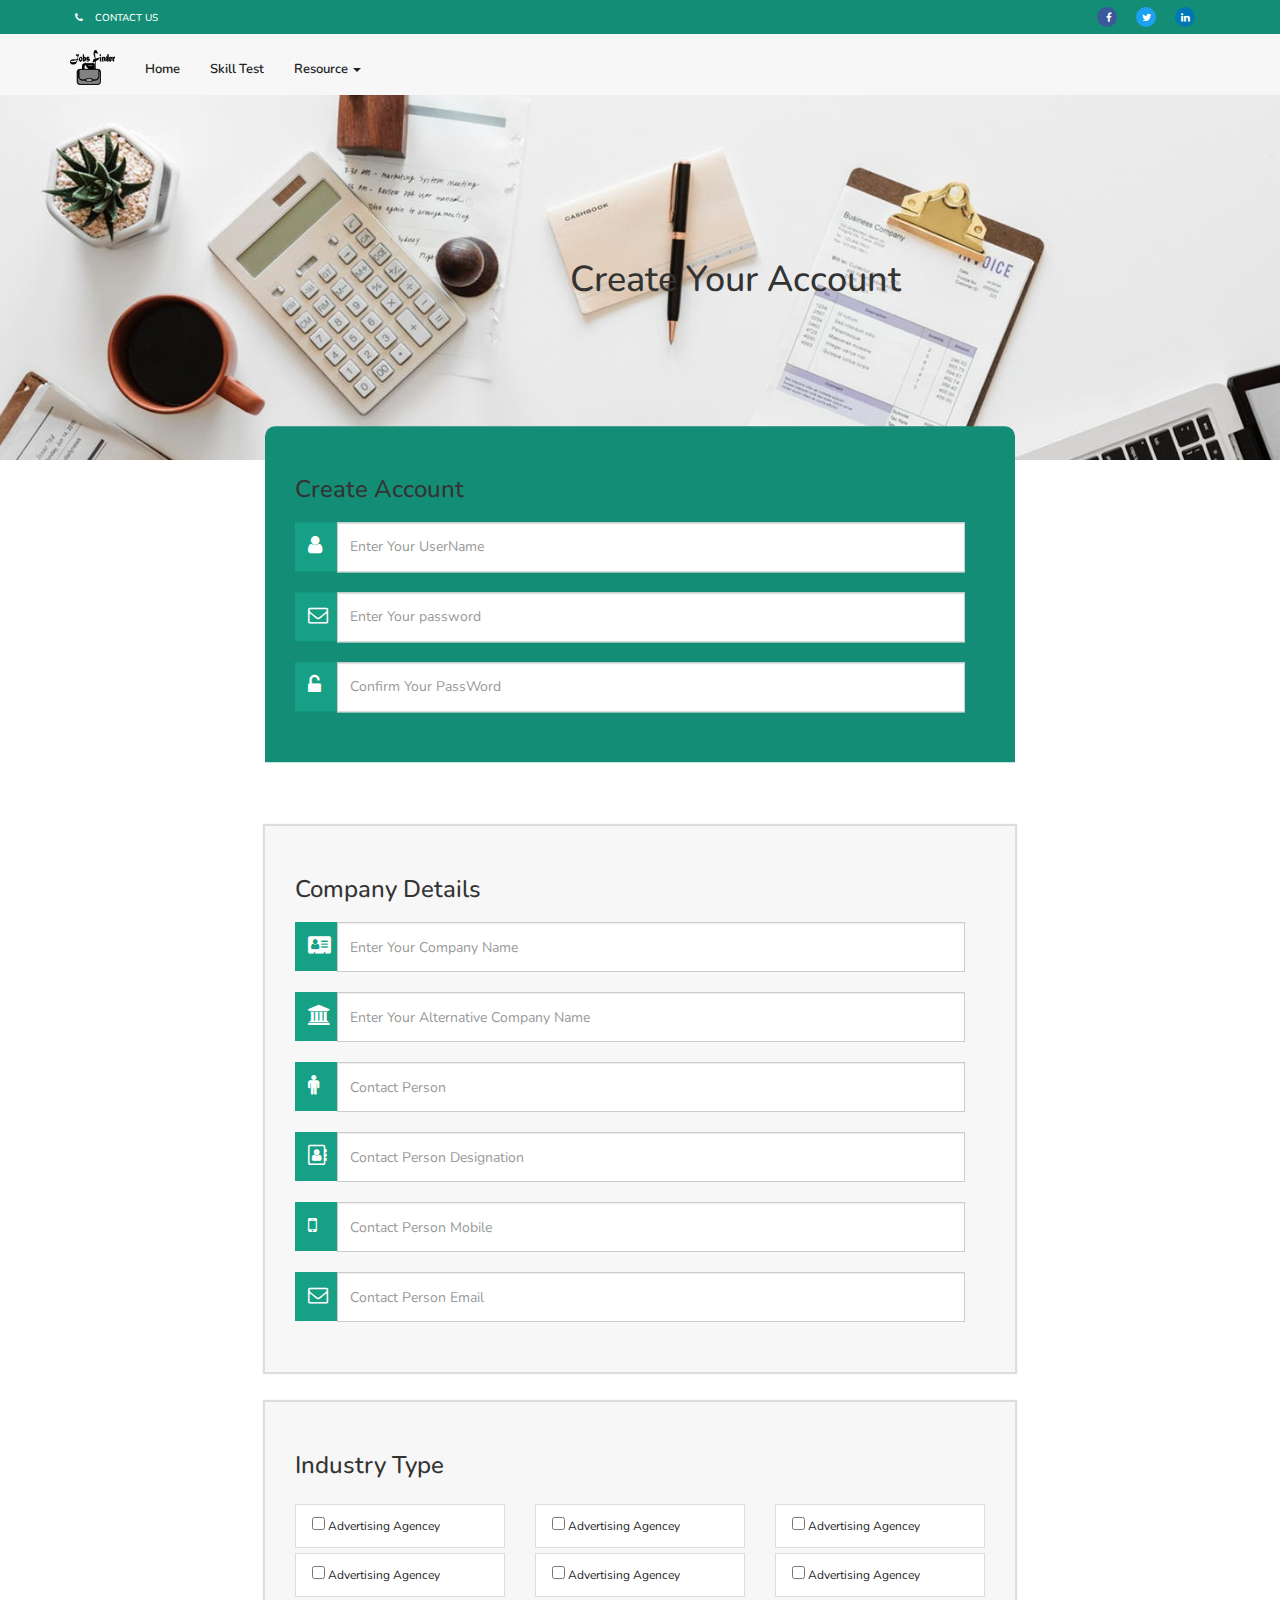
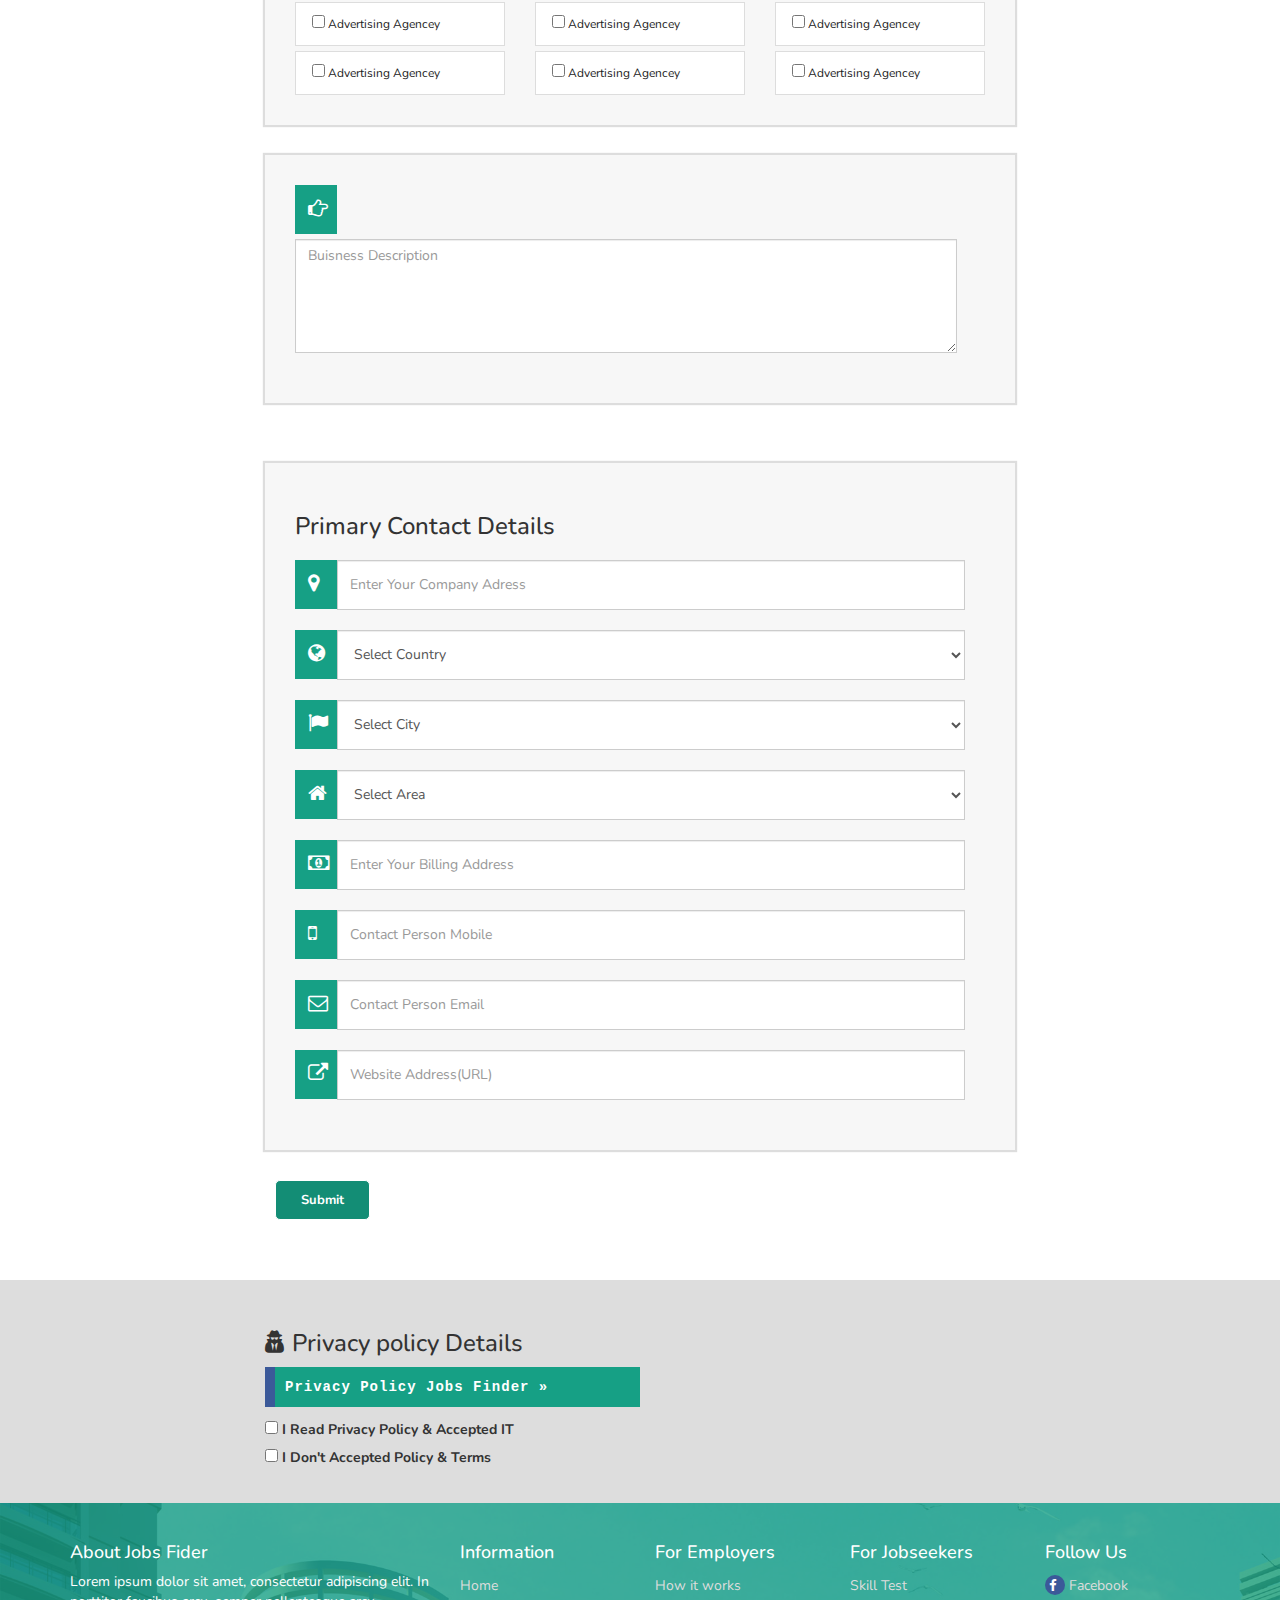
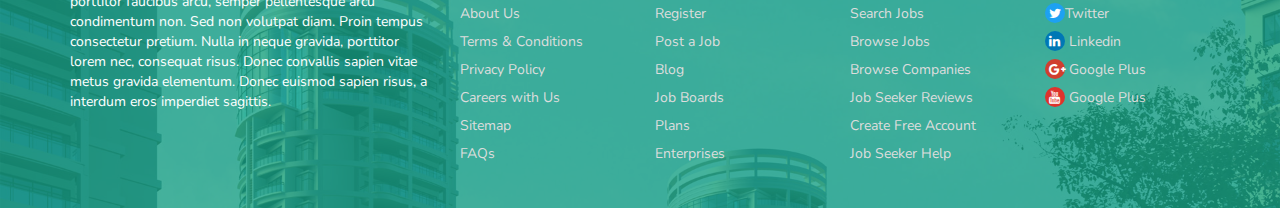
<file: client-account.html>
<!DOCTYPE html>
<html lang="en">

<head>
    <meta charset="utf-8">
    <title>Jobs Finder</title>
    <meta name="description" content="">
    <meta name="viewport" content="width=device-width, initial-scale=1">
    <link rel="shortcut icon" type="image/x-icon" href="favicon.ico">
    <link rel="stylesheet" type="text/css" href="css/bootstrap.css">
    <link rel="stylesheet" type="text/css" href="css/animate.css">
    <link rel="stylesheet" type="text/css" href="css/font-awesome.min.css">
    <link rel="stylesheet" type="text/css" href="css/style.css">
     <link href="https://fonts.googleapis.com/css?family=Nunito:400,400i,600,600i,700" rel="stylesheet">
    <link href="https://fonts.googleapis.com/css?family=Poiret+One" rel="stylesheet"> 
      </head>

<body>
   <!--===== top nav ====-->
    <section class="top-nav">
        <div class="container">
            <div class="row">
                 <div class="col-md-6">
                    <div class="left-menu">
                        <ul>
                            <li><a href="#"><i class="fa fa-phone" aria-hidden="true"></i>contact us</a></li>
                        </ul>
                    </div>
                </div>
                <div class="col-md-6">
                    <div class="menu">
                        <ul>
                            <li><a href="#"><i class="fa fa-facebook" aria-hidden="true"></i></a></li>
                            <li><a href="#"><i class="fa fa-twitter" aria-hidden="true"></i></a></li>
                            <li><a href="#"><i class="fa fa-linkedin" aria-hidden="true"></i></a></li>
                        </ul>
                    </div>
                </div>
            </div>
        </div>
    </section>
    <!--    ===== menu navbar ====-->
    <section id="menu-navbar">
        <div class="nav-bar">
            <nav class="navbar navbar-default">
                <div class="container">
                    <!-- Brand and toggle get grouped for better mobile display -->
                    <div class="navbar-header">
                        <button type="button" class="navbar-toggle collapsed" data-toggle="collapse" data-target="#bs-example-navbar-collapse-1" aria-expanded="false"> <span class="sr-only">Toggle navigation</span> <span class="icon-bar"></span> <span class="icon-bar"></span> <span class="icon-bar"></span> </button>
                        <a class="navbar-brand" href="#"><img src="image/../image/logo.png"></a>
                    </div>
                    <!-- Collect the nav links, forms, and other content for toggling -->
                    <div class="collapse navbar-collapse" id="bs-example-navbar-collapse-1">
                        <ul class="nav navbar-nav">
                            <li><a href="index.html">Home</a></li>
                            <li><a href="#">Skill Test</a></li>
                            <li class="dropdown"> <a href="#" class="dropdown-toggle" data-toggle="dropdown" role="button" aria-haspopup="true" aria-expanded="false">Resource <span class="caret"></span></a>
                                <ul class="dropdown-menu animated slideInLeft">
                                    <li><a href="#">Career Guide</a></li>
                                    <li><a href="#">Interview Tips</a></li>
                                    <li><a href="#">Resume Tips</a></li>
                                </ul>
                            </li>
                        </ul>
                    </div>
                    <!-- /.navbar-collapse -->
                </div>
                <!-- /.container-fluid -->
            </nav>
        </div>
    </section>
    <!--menu navbar end-->
    
    <div class="client-header-bg">
              <div class="container">
            <h1 class="text-center">Create Your Account</h1> </div>
    </div>
    
    
    
    
    <!--   employer Account page-->
    <section id="client_full_account">
        <div class="container">
            <div class="row">
                <!--==========Create Account================-->
                <div class="col-md-8 col-md-offset-2">
                    <div class="Account_info_16_03">
                        <h3 class="text-lead">Create Account</h3>
                        <form action="">
                            <!-- user name field-->
                            <div id="field">
                                <label for="name" class="re-ml"><i class="fa fa-user" aria-hidden="true"></i></label>
                                <input type="text" class="form-control re-width" name="name" tabindex="1" placeholder="Enter Your UserName"> </div>
                            <!-- password field-->
                            <div id="field">
                                <label for="email" class="re-ml"><i class="fa fa-envelope-o" aria-hidden="true"></i></label>
                                <input type="password" class="form-control re-width" name="password" tabindex="1" placeholder="Enter Your password"> </div>
                            <!-- confirm password field-->
                            <div id="field">
                                <label for="email" class="re-ml"><i class="fa fa-unlock-alt" aria-hidden="true"></i></label>
                                <input type="password" class="form-control re-width" name="Confirm_password" tabindex="1" placeholder="Confirm Your PassWord"> </div>
                        </form>
                    </div>
                </div>
                <!--======================Company Details=======-->
                <div class="col-md-8 col-md-offset-2">
                    <div class="company_info_16_03">
                        <h3 class="text-lead">Company Details</h3>
                        <form action="">
                            <!-- Company name field-->
                            <div id="field">
                                <label for="name" class="re-ml"><i class="fa fa-address-card" aria-hidden="true"></i></label>
                                <input type="text" class="form-control re-width" name="name" tabindex="1" placeholder="Enter Your Company Name"> </div>
                            <!-- Alternative Company field-->
                            <div id="field">
                                <label for="name" class="re-ml"><i class="fa fa-university" aria-hidden="true"></i></label>
                                <input type="text" class="form-control re-width" name="text" tabindex="1" placeholder="Enter Your Alternative Company Name"> </div>
                            <!-- contact person field-->
                            <div id="field">
                                <label for="name" class="re-ml"><i class="fa fa-male" aria-hidden="true"></i></label>
                                <input type="text" class="form-control re-width" name="alt-company" tabindex="1" placeholder="Contact Person"> </div>
                            <!-- contact person designation-->
                            <div id="field">
                                <label for="name" class="re-ml"><i class="fa fa-address-book-o" aria-hidden="true"></i></label>
                                <input type="text" class="form-control re-width" name="alt-company" tabindex="1" placeholder="Contact Person Designation"> </div>
                            <!-- contact person Mobile-->
                            <div id="field">
                                <label for="number" class="re-ml"><i class="fa fa-mobile" aria-hidden="true"></i></label>
                                <input type="number" class="form-control re-width" name="alt-company" tabindex="1" placeholder="Contact Person Mobile"> </div>
                            <!-- contact person Email-->
                            <div id="field">
                                <label for="eamil" class="re-ml"><i class="fa fa-envelope-o" aria-hidden="true"></i></label>
                                <input type="text" class="form-control re-width" name="alt-company" tabindex="1" placeholder="Contact Person Email"> </div>
                        </form>
                    </div>
                </div>
                <!--===================INdustry Type ==================-->
                <div class="col-md-8 col-md-offset-2">
                    <div class="industry-type-list">
                        <h3 class="text-lead">Industry Type</h3>
                        <div class="row">
                            <!--   ================left side Industry list========================-->
                            <div class="col-md-4">
                                <div class="item-left-16-03">
                                     <tbody>
                                        <tr class="biusnesstable-row">
                                            <td>
                                                <div class="item-details_16-03">
                                                    <label class="industry-label">
                                                        <input type="checkbox" name="buisnesstype"> <span id="industry-type">Advertising Agencey</span> </label>
                                                </div>
                                                <div class="item-details_16-03">
                                                    <label class="industry-label">
                                                        <input type="checkbox" name="buisnesstype"> <span id="industry-type">Advertising Agencey</span> </label>
                                                </div>
                                                <div class="item-details_16-03">
                                                    <label class="industry-label">
                                                        <input type="checkbox" name="buisnesstype"> <span id="industry-type">Advertising Agencey</span> </label>
                                                </div>
                                                <div class="item-details_16-03">
                                                    <label class="industry-label">
                                                        <input type="checkbox" name="buisnesstype"> <span id="industry-type">Advertising Agencey</span> </label>
                                                </div>
                                               
                                              
                                            </td>
                                        </tr>
                                    </tbody>
                        
                                    
                                </div>
                            </div>
                            <!--    ======Right side Industry type============================-->
                            <div class="col-md-4">
                                <div class="item-left-16-03">
                                  <tbody>
                                        <tr class="biusnesstable-row">
                                            <td>
                                                <div class="item-details_16-03">
                                                    <label class="industry-label">
                                                        <input type="checkbox" name="buisnesstype"> <span id="industry-type">Advertising Agencey</span> </label>
                                                </div>
                                                <div class="item-details_16-03">
                                                    <label class="industry-label">
                                                        <input type="checkbox" name="buisnesstype"> <span id="industry-type">Advertising Agencey</span> </label>
                                                </div>
                                                <div class="item-details_16-03">
                                                    <label class="industry-label">
                                                        <input type="checkbox" name="buisnesstype"> <span id="industry-type">Advertising Agencey</span> </label>
                                                </div>
                                                <div class="item-details_16-03">
                                                    <label class="industry-label">
                                                        <input type="checkbox" name="buisnesstype"> <span id="industry-type">Advertising Agencey</span> </label>
                                                </div>
                                             
                                            </td>
                                        </tr>
                                    </tbody>
                                </div>
                            </div>
                              <div class="col-md-4">
                                <div class="item-left-16-03">
                                  <tbody>
                                        <tr class="biusnesstable-row">
                                            <td>
                                                <div class="item-details_16-03">
                                                    <label class="industry-label">
                                                        <input type="checkbox" name="buisnesstype"> <span id="industry-type">Advertising Agencey</span> </label>
                                                </div>
                                                <div class="item-details_16-03">
                                                    <label class="industry-label">
                                                        <input type="checkbox" name="buisnesstype"> <span id="industry-type">Advertising Agencey</span> </label>
                                                </div>
                                                <div class="item-details_16-03">
                                                    <label class="industry-label">
                                                        <input type="checkbox" name="buisnesstype"> <span id="industry-type">Advertising Agencey</span> </label>
                                                </div>
                                                <div class="item-details_16-03">
                                                    <label class="industry-label">
                                                        <input type="checkbox" name="buisnesstype"> <span id="industry-type">Advertising Agencey</span> </label>
                                                </div>
                                              
                                            </td>
                                        </tr>
                                    </tbody>
                                </div>
                            </div>
                            
                        </div>
                    </div>
                    <!--=========Biusness Description============-->
                    <div class="biusness-description16-03">
                        <div id="field">
                            <label for="eamil" class="re-ml"><i class="fa fa-hand-o-right" aria-hidden="true"></i></label>
                            <textarea type="text" class="form-control des-width" name="alt-company" rows="5" placeholder="Buisness Description"></textarea>
                        </div>
                    </div>
                </div>
                <!--======================Company Details=======-->
                <div class="col-md-8 col-md-offset-2">
                    <div class="primary_contact_16_03">
                        <h3 class="text-lead">Primary Contact Details</h3>
                        <form action="">
                            <!-- Company Adress field-->
                            <div id="field">
                                <label for="name" class="re-ml"><i class="fa fa-map-marker" aria-hidden="true"></i></label>
                                <input type="text" class="form-control re-width" name="name" tabindex="1" placeholder="Enter Your Company Adress"> </div>
                            <!-- country field-->
                            <div id="field">
                                <label for="name" class="re-ml"><i class="fa fa-globe" aria-hidden="true"></i></label>
                                <select name="choose-country" class="form-control re-width">
                                    <option value="1">Select Country</option>
                                    <option value="bangladesh">Bangladesh</option>
                                    <option value="pakistan">Pakistan</option>
                                    <option value="nepal">Nepal</option>
                                    <option value="australia">Australia</option>
                                </select>
                            </div>
                            <!--          city field-->
                            <div id="field">
                                <label for="name" class="re-ml"><i class="fa fa-flag" aria-hidden="true"></i></label>
                                <select name="choose-city" class="form-control re-width">
                                    <option value="1">Select City</option>
                                    <option value="dhaka">Dhaka</option>
                                    <option value="comilla">Comilla</option>
                                    <option value="chittagong">Chittagong</option>
                                    <option value="barisal">Barisal</option>
                                </select>
                            </div>
                            <!--          area field-->
                            <div id="field">
                                <label for="name" class="re-ml"><i class="fa fa-home" aria-hidden="true"></i></label>
                                <select name="choose-city" class="form-control re-width">
                                    <option value="1">Select Area</option>
                                    <option value="Agargaon">Agargaon</option>
                                    <option value="arambag">Arambag</option>
                                    <option value="ashulia">Ashulia</option>
                                    <option value="badda">Badda</option>
                                </select>
                            </div>
                            <!-- billing adress field-->
                            <div id="field">
                                <label for="name" class="re-ml"><i class="fa fa-money" aria-hidden="true"></i></label>
                                <input type="text" class="form-control re-width" name="alt-company" tabindex="1" placeholder="Enter Your Billing Address"> </div>
                            <!-- contact person Mobile-->
                            <div id="field">
                                <label for="number" class="re-ml"><i class="fa fa-mobile" aria-hidden="true"></i></label>
                                <input type="number" class="form-control re-width" name="alt-company" tabindex="1" placeholder="Contact Person Mobile"> </div>
                            <!-- contact person Email-->
                            <div id="field">
                                <label for="eamil" class="re-ml"><i class="fa fa-envelope-o" aria-hidden="true"></i></label>
                                <input type="text" class="form-control re-width" name="alt-company" tabindex="1" placeholder="Contact Person Email"> </div>
                            <!-- Website URL-->
                            <div id="field">
                                <label for="link" class="re-ml"><i class="fa fa-external-link" aria-hidden="true"></i></label>
                                <input type="text" class="form-control re-width" name="alt-company" tabindex="1" placeholder="Website Address(URL)"> </div>
                        </form>
                    </div>
                </div>
                
                
            </div>
        </div>
    </section>
    <div class="submit-button">
    <div class="container">
        <div class="col-md-8 col-md-offset-2">
            <button type="button" class="btn btn-client">Submit</button>
        </div>
    </div>
</div>
    <section id="privecy-policy">
        <div class="container">
            <div class="row">
                <div class="col-md-8 col-md-offset-2">
                    <div class="privacy-details">
                        <h3><i class="fa fa-user-secret" aria-hidden="true"></i> Privacy policy Details</h3>
                        <a href="#" class="privacy-page">
                            <p>Privacy Policy Jobs Finder &raquo;
                            </p>
                        </a>
                        <div class="inpu-group">
                            <input type="checkbox" name="pri-1">
                            <label>I Read Privacy Policy &amp; Accepted IT</label>
                        </div>
                        <div class="inpu-group">
                            <input type="checkbox" name="pri-1">
                            <label>I Don't Accepted Policy &amp; Terms</label>
                        </div>
                    </div>
                </div>
            </div>
        </div>
    </section>
    <!--======FOOTER=====-->
    <section class="footer">
        <div class="container">
            <div class="row">
                <div class="col-md-4">
                    <div class="about-left">
                        <h4>About Jobs Fider</h4>
                        <p>Lorem ipsum dolor sit amet, consectetur adipiscing elit. In porttitor faucibus arcu, semper pellentesque arcu condimentum non. Sed non volutpat diam. Proin tempus consectetur pretium. Nulla in neque gravida, porttitor lorem nec, consequat risus. Donec convallis sapien vitae metus gravida elementum. Donec euismod sapien risus, a interdum eros imperdiet sagittis.</p>
                    </div>
                </div>
                <div class="col-md-2">
                    <div class="Footer-site-map footer-menu-list">
                        <h4>Information</h4>
                        <ul>
                            <li><a href="#">Home</a></li>
                            <li><a href="#">About Us</a></li>
                            <li><a href="#">Terms &amp; Conditions</a></li>
                            <li><a href="#">Privacy Policy</a></li>
                            <li><a href="#">Careers with Us</a></li>
                            <li><a href="#">Sitemap</a></li>
                            <li><a href="#">FAQs</a></li>
                        </ul>
                    </div>
                </div>
                <div class="col-md-2">
                    <div class="Footer-site-map footer-menu-list">
                        <h4>For Employers</h4>
                        <ul>
                            <li><a href="#">How it works</a></li>
                            <li><a href="#">Register</a></li>
                            <li><a href="#">Post a Job</a></li>
                            <li><a href="#">Blog</a></li>
                            <li><a href="#">Job Boards</a></li>
                            <li><a href="#">Plans</a></li>
                            <li><a href="#">Enterprises</a></li>
                        </ul>
                    </div>
                </div>
                <div class="col-md-2">
                    <div class="Footer-site-map footer-menu-list">
                        <h4>For Jobseekers</h4>
                        <ul>
                            <li><a href="#">Skill Test</a></li>
                            <li><a href="#">Search Jobs</a></li>
                            <li><a href="#">Browse Jobs</a></li>
                            <li><a href="#">Browse Companies</a></li>
                            <li><a href="#">Job Seeker Reviews</a></li>
                            <li><a href="#">Create Free Account</a></li>
                            <li><a href="#">Job Seeker Help</a></li>
                        </ul>
                    </div>
                </div>
                <div class="col-md-2">
                    <div class="Footer-social-menu footer-menu-list">
                        <h4>Follow Us</h4>
                        <ul>
                            <li><a href="#"><i class="fa fa-facebook" aria-hidden="true"></i> <span>Facebook</span></a></li>
                            <li><a href="#"><i class="fa fa-twitter" aria-hidden="true"></i><span>Twitter</span></a></li>
                            <li><a href="#"><i class="fa fa-linkedin" aria-hidden="true"></i> <span>Linkedin</span></a></li>
                            <li><a href="#"><i class="fa fa-google-plus" aria-hidden="true"></i><span> Google Plus</span></a></li>
                            <li><a href="#"><i class="fa fa-youtube" aria-hidden="true"></i><span> Google Plus</span></a></li>
                        </ul>
                    </div>
                </div>
            </div>
        </div>
    </section>
    <script src="js/jquery-3.1.1.min.js"></script>
    <script src="js/bootstrap.min.js"></script>
    <script src="js/main.js"></script>
</body>

</html>
</file>
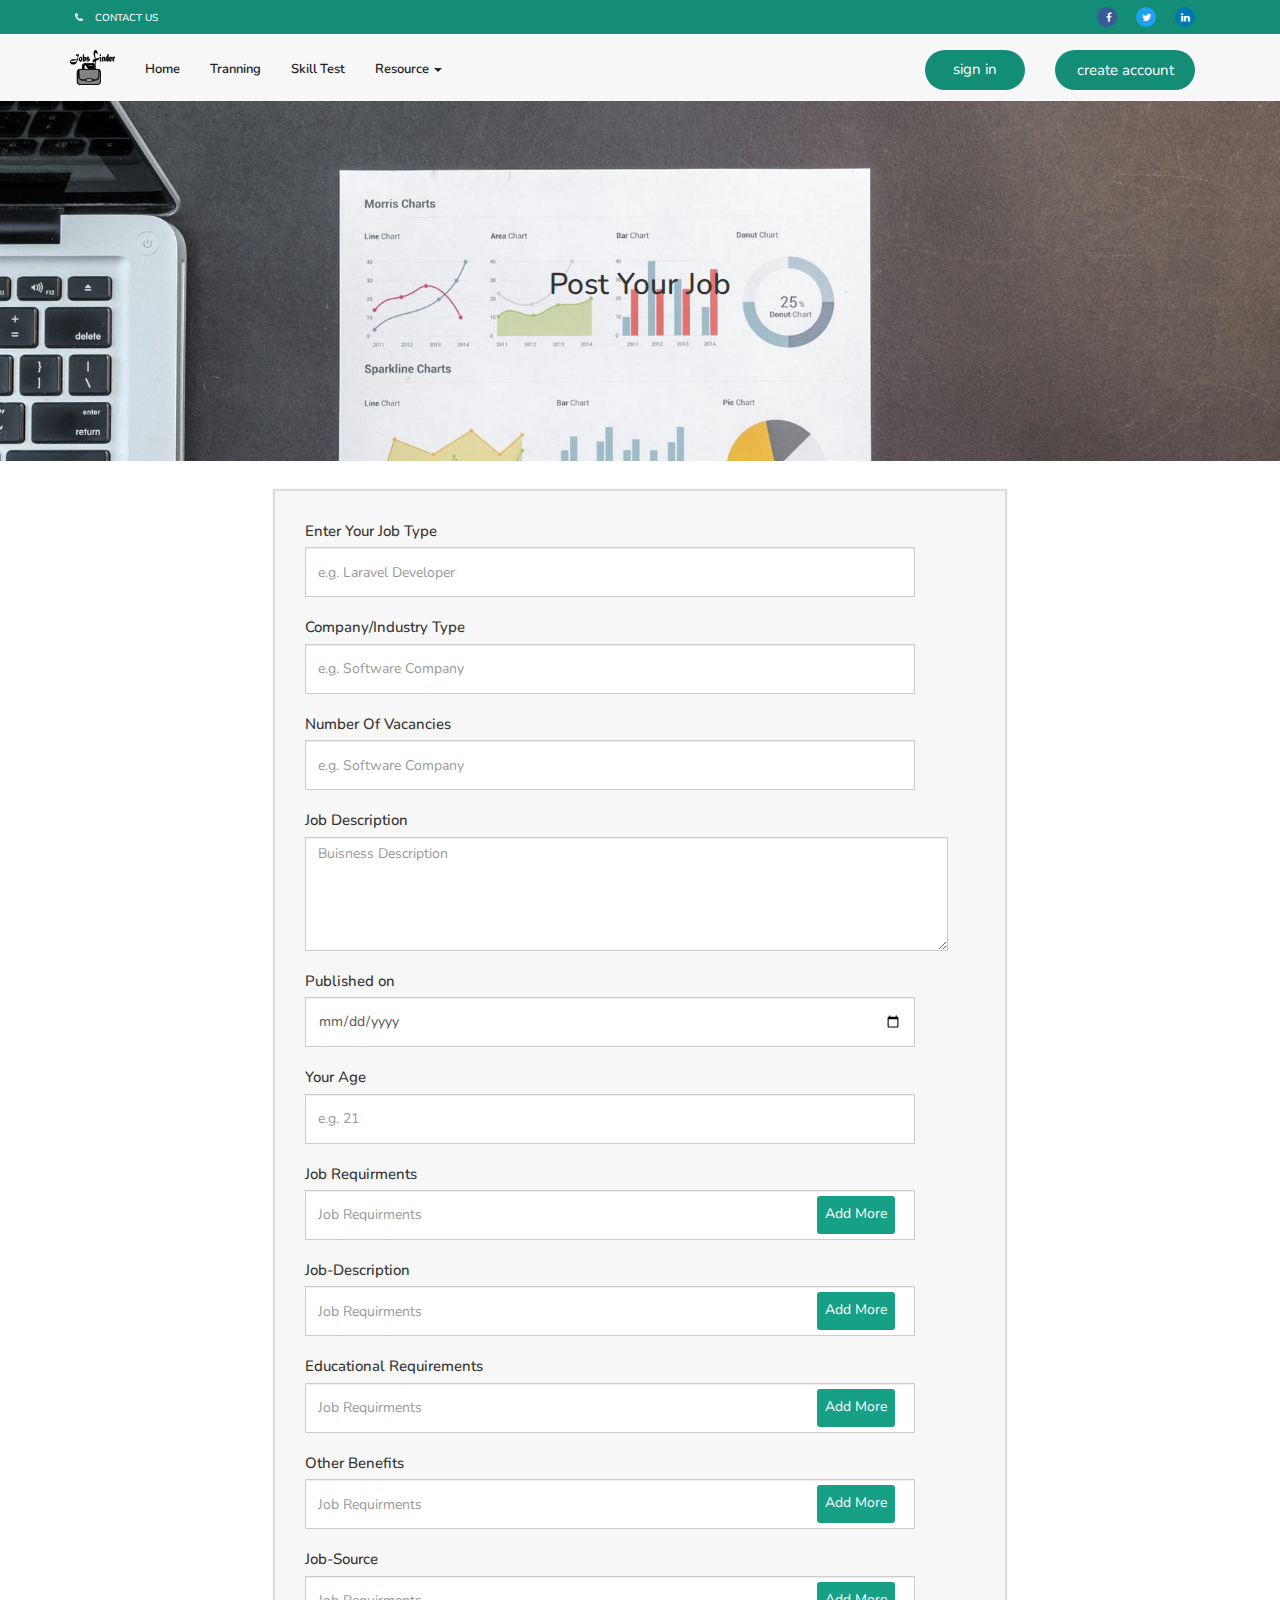
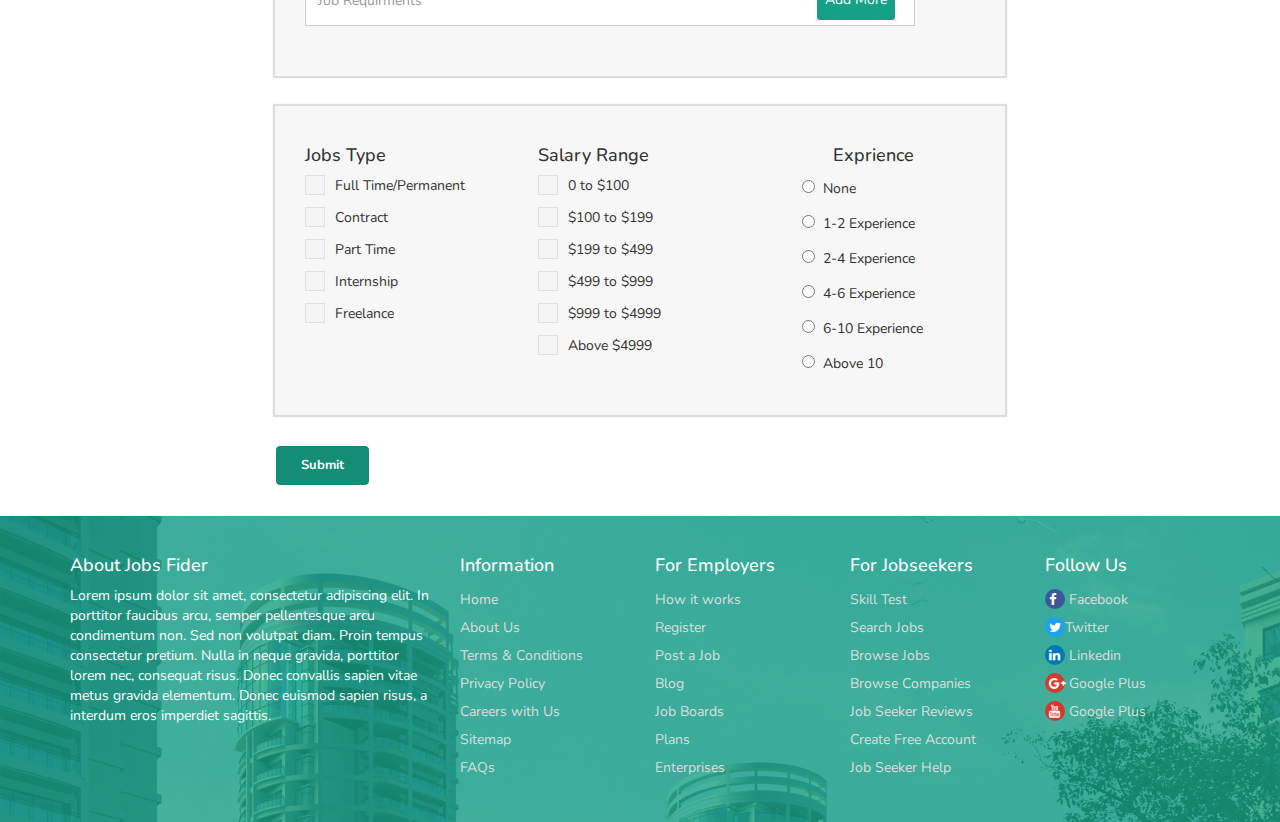
<file: client-input-job-post.html>
<!DOCTYPE html>
<html lang="en">

<head>
    <meta charset="utf-8">
    <title>Jobs Finder</title>
    <meta name="description" content="">
    <meta name="viewport" content="width=device-width, initial-scale=1">
    <link rel="shortcut icon" type="image/x-icon" href="favicon.ico">
    <link rel="stylesheet" type="text/css" href="css/bootstrap.css">
    <link rel="stylesheet" type="text/css" href="css/font-awesome.min.css">
    <link rel="stylesheet" type="text/css" href="css/animate.css">
    <link rel="stylesheet" type="text/css" href="css/style.css">
    <link href="https://fonts.googleapis.com/css?family=Nunito:400,400i,600,600i,700" rel="stylesheet">
    <link href="https://fonts.googleapis.com/css?family=Poiret+One" rel="stylesheet">
    </head>

<body>
    <!--===== top nav ====-->
    <section class="top-nav">
        <div class="container">
            <div class="row">
                <div class="col-md-6">
                    <div class="left-menu">
                        <ul>
                            <li><a href="#"><i class="fa fa-phone" aria-hidden="true"></i>contact us</a></li>
                        </ul>
                    </div>
                </div>
                <div class="col-md-6">
                    <div class="menu">
                        <ul>
                            <li><a href="#"><i class="fa fa-facebook" aria-hidden="true"></i></a></li>
                            <li><a href="#"><i class="fa fa-twitter" aria-hidden="true"></i></a></li>
                            <li><a href="#"><i class="fa fa-linkedin" aria-hidden="true"></i></a></li>
                        </ul>
                    </div>
                </div>
            </div>
        </div>
    </section>
    <!--    ===== menu navbar ====-->
    <section id="menu-navbar">
        <div class="nav-bar">
            <nav class="navbar navbar-default">
                <div class="container">
                    <!-- Brand and toggle get grouped for better mobile display -->
                    <div class="navbar-header">
                        <button type="button" class="navbar-toggle collapsed" data-toggle="collapse" data-target="#bs-example-navbar-collapse-1" aria-expanded="false"> <span class="sr-only">Toggle navigation</span> <span class="icon-bar"></span> <span class="icon-bar"></span> <span class="icon-bar"></span> </button>
                        <a class="navbar-brand" href="#"><img src="image/../image/logo.png"></a>
                    </div>
                    <!-- Collect the nav links, forms, and other content for toggling -->
                    <div class="collapse navbar-collapse" id="bs-example-navbar-collapse-1">
                        <ul class="nav navbar-nav">
                            <li><a href="index.html">Home</a></li>
                            <li><a href="#">Tranning</a></li>
                            <li><a href="#">Skill Test</a></li>
                            <li class="dropdown"> <a href="#" class="dropdown-toggle" data-toggle="dropdown" role="button" aria-haspopup="true" aria-expanded="false">Resource <span class="caret"></span></a>
                                <ul class="dropdown-menu">
                                    <li><a href="#">Career Guide</a></li>
                                    <li><a href="#">Interview Tips</a></li>
                                    <li><a href="#">Resume Tips</a></li>
                                </ul>
                            </li>
                        </ul>
                        <ul class="nav navbar-nav navbar-right">
                            <li>
                                <p class="text-center"><a href="#" class="btn btn-primary btn-lg" role="button" data-toggle="modal" data-target="#login-modal">sign in</a></p>
                            </li>
                            <li>
                                <button type="button" class="btn btn-primary btn-lg btlg-2" data-toggle="modal" data-target="#myModal"> create account</button>
                            </li>
                        </ul>
                    </div>
                    <!-- /.navbar-collapse -->
                </div>
                <!-- /.container-fluid -->
            </nav>
        </div>
    </section>
    <!--menu navbar end-->
    <!--  ======>Sign In id<=====-->
    <section class="sign-in-id">
        <div class="container">
            <div class="row">
                <div class="col-md-12 text-center">
                    <div class="modal fade" id="login-modal" tabindex="-1" role="dialog" aria-labelledby="myModalLabel" aria-hidden="true" style="display: none;">
                        <div class="modal-dialog">
                            <div class="modal-content">
                                <div class="modal-header" align="center"> <img class="img-circle" id="img_logo" src="image/logo.png" alt="image">
                                    <button type="button" class="close" data-dismiss="modal" aria-label="Close"> <span class="glyphicon glyphicon-remove" aria-hidden="true"></span> </button>
                                </div>
                                <!--  radio Button -->
                                <div class="choice-login-18jan">
                                    <label>
                                        <input type="radio" name="gender" value="female"> Job Holder
                                        <input type="radio" name="gender" value="other">Candidate </label>
                                </div>
                                <div id="div-forms">
                                    <form id="login-form">
                                        <div class="modal-body">
                                            <input id="login_username" class="form-control" type="text" placeholder="Username (type ERROR for error effect)" required>
                                            <input id="login_password" class="form-control" type="password" placeholder="Password" required>
                                            <div class="checkbox">
                                                <label>
                                                    <input type="checkbox"> Remember me </label>
                                            </div>
                                        </div>
                                        <div class="modal-footer">
                                            <div>
                                                <button type="submit" class="btn btn-primary btn-lg btn-block pr-button">Login</button>
                                            </div>
                                            <div>
                                                <button id="login_lost_btn" type="button" class="btn btn-link">Forget Password?</button>
                                            </div>
                                        </div>
                                    </form>
                                    <form id="lost-form" style="display:none;">
                                        <div class="modal-body">
                                            <input id="lost_email" class="form-control" type="text" placeholder="E-Mail (type ERROR for error effect)" required> </div>
                                        <div class="modal-footer">
                                            <div>
                                                <button type="submit" class="btn btn-primary btn-lg btn-block pr-button">Send</button>
                                            </div>
                                            <div>
                                                <button id="lost_login_btn" type="button" class="btn btn-link">Log In</button>
                                            </div>
                                        </div>
                                    </form>
                                </div>
                            </div>
                        </div>
                    </div>
                </div>
            </div>
        </div>
    </section>
    <!--=======> create account option <=======-->
    <section class="craeate-account-id">
        <div class="container">
            <div class="banner-inner text-center">
                <div class="row">
                    <!--  Craeate modal-->
                    <div class="col-md-12">
                        <div class="login-wrapper">
                            <!-- Button trigger modal -->
                            <!-- Modal -->
                            <div class="modal fade" id="myModal" tabindex="-1" role="dialog" aria-labelledby="myModalLabel">
                                <div class="modal-dialog" role="document">
                                    <div class="modal-content model-content-feb5">
                                        <div class="modal-header">
                                            <button type="button" class="close" data-dismiss="modal" aria-label="Close"><span aria-hidden="true">&times;</span></button>
                                            <h4 class="modal-title" id="myModalLabel">Create Your Account</h4> </div>
                                        <div class="modal-body">
                                            <div class="row">
                                                <div class="col-md-6 ">
                                                    <div class="jobseeker"> <i class="fa fa-user-secret" aria-hidden="true"></i>
                                                        <h3>Job Seeker</h3>
                                                        <p>Post/Manage resume and apply to right jobs in the easiest way</p>
                                                        <h5 class="lead"><a href="registration.html">Create Account </a></h5> </div>
                                                </div>
                                                <div class="col-md-6 ">
                                                    <div class="jobseeker"> <i class="fa fa-user-circle-o" aria-hidden="true"></i>
                                                        <h3>Job Holder</h3>
                                                        <p>Post/Manage resume and apply to right jobs in the easiest way</p>
                                                        <h5 class="lead"><a href="registration.html">Create Account </a></h5> </div>
                                                </div>
                                            </div>
                                        </div>
                                    </div>
                                </div>
                            </div>
                        </div>
                    </div>
                </div>
            </div>
        </div>
    </section>
    <div class="client-post-header-bg">
        <h2 class="text-center">Post Your Job</h2> </div>
    <!--     client input -->
    <section class="client-input">
        <div class="container">
            <div class="col-md-8 col-md-offset-2">
                <div class="client-input-wrapper">
                    <form action="">
                        <!-- JOb Type field-->
                        <div id="field">
                            <label for="name" class="re-ml f-size">Enter Your Job Type</label>
                            <input type="text" class="form-control re-width" list="job_list" placeholder="e.g. Laravel Developer">
                            <datalist id="job_list">
                                <option value="Front End Developer">
                                    <option value="Back-End Developer">
                                        <option value=" Accountancy and financialmanagemen">
                                            <option value="IT & Telecommunication">
                                                <option value="Laravel Developer">
                            </datalist>
                        </div>
                        <!-- Company field-->
                        <div id="field">
                            <label for="name" class="re-ml f-size">Company/Industry Type</label>
                            <input type="text" class="form-control re-width" list="Comapny-Type" placeholder="e.g. Software Company">
                            <datalist id="Comapny-Type">
                                <option value="Software Company">
                                    <option value="Real estate industry.">
                                        <option value="Agriculture industry">
                                            <option value="IT & Telecommunication">
                                                <option value="Laravel Developer">
                            </datalist>
                        </div>
                        <!--  Vacancies field-->
                        <div id="field">
                            <label for="name" class="re-ml f-size">Number Of Vacancies</label>
                            <input type="number" class="form-control re-width" placeholder="e.g. Software Company"> </div>
                        <!--=========Biusness Description============-->
                        <div id="field">
                            <label for="name" class="re-ml f-size">Job Description</label>
                            <textarea type="text" class="form-control des-width" name="desc" rows="5" placeholder="Buisness Description"></textarea>
                        </div>
                        <!--=========Job publish============-->
                        <div id="field">
                            <label class="re-ml f-size">Published on </label>
                            <input type="date" class="form-control re-width" placeholder="e.g.12/06/18"> </div>
                        <!-- age -->
                        <div id="field">
                            <label class="re-ml f-size">Your Age </label>
                            <input type="number" class="form-control re-width" placeholder="e.g. 21 "> </div>
                        <!--=========Job Requirments============-->
                        <div id="field">
                            <label for="name" class="re-ml f-size">Job Requirments</label>
                            <input type="text" class="form-control re-width" name="Job-Requirments" tabindex="1" placeholder="Job Requirments"> <span><button type="button" class="add-more-button">Add More</button></span></div>
                        <!--=========Job- Description============-->
                        <div id="field">
                            <label for="name" class="re-ml f-size">Job-Description</label>
                            <input type="text" class="form-control re-width" name="Job-Description" tabindex="1" placeholder="Job Requirments"> <span><button type="button" class="add-more-button">Add More</button></span></div>
                        <!--========= Educational Requirements============-->
                        <div id="field">
                            <label for="name" class="re-ml f-size f-size"> Educational Requirements</label>
                            <input type="text" class="form-control re-width" name="alt-company" tabindex="1" placeholder="Job Requirments"> <span><button type="button" class="add-more-button">Add More</button></span></div>
                        <!--=========  Other Benefits============-->
                        <div id="field">
                            <label for="name" class="re-ml f-size"> Other Benefits</label>
                            <input type="text" class="form-control re-width" name="Educational" tabindex="1" placeholder="Job Requirments"> <span><button type="button" class="add-more-button">Add More</button></span></div>
                        <div id="field">
                            <!--=========   Job-Source============-->
                            <label for="name" class="re-ml f-size"> Job-Source</label>
                            <input type="text" class="form-control re-width" name="Job-Source" tabindex="1" placeholder="Job Requirments"> <span><button type="button" class="add-more-button">Add More</button></span></div>
                    </form>
                </div>
            </div>
        </div>
    </section>
    <section class="job-nature-wrapper">
        <!-- Jobs By Experience -->
        <div class="container">
            <div class="col-md-8 col-md-offset-2">
                <div class="job-nature-widget">
                    <div class="row">
                        <div class="col-md-4">
                            <div class="widget">
                                <h4 class="widget-title">Jobs Type</h4>
                                <ul class="optionlist">
                                    <li>
                                        <input type="checkbox" name="checkname" id="permanent">
                                        <label for="permanent"></label> Full Time/Permanent</li>
                                    <li>
                                        <input type="checkbox" name="checkname" id="contract">
                                        <label for="contract"></label> Contract </li>
                                    <li>
                                        <input type="checkbox" name="checkname" id="parttime">
                                        <label for="parttime"></label> Part Time </li>
                                    <li>
                                        <input type="checkbox" name="checkname" id="internship">
                                        <label for="internship"></label> Internship</li>
                                    <li>
                                        <input type="checkbox" name="checkname" id="freelance">
                                        <label for="freelance"></label> Freelance</li>
                                </ul>
                            </div>
                        </div>
                        <div class="col-md-4">
                            <div class="widget">
                                <h4 class="widget-title">Salary Range</h4>
                                <ul class="optionlist">
                                    <li>
                                        <input type="checkbox" name="checkname" id="price1">
                                        <label for="price1"></label> 0 to $100 </li>
                                    <li>
                                        <input type="checkbox" name="checkname" id="price2">
                                        <label for="price2"></label> $100 to $199 </li>
                                    <li>
                                        <input type="checkbox" name="checkname" id="price3">
                                        <label for="price3"></label> $199 to $499 </li>
                                    <li>
                                        <input type="checkbox" name="checkname" id="price4">
                                        <label for="price4"></label> $499 to $999 </li>
                                    <li>
                                        <input type="checkbox" name="checkname" id="price5">
                                        <label for="price5"></label> $999 to $4999 </li>
                                    <li>
                                        <input type="checkbox" name="checkname" id="price6">
                                        <label for="price6"></label> Above $4999 </li>
                                </ul>
                            </div>
                        </div>
                        <div class="col-md-4">
                            <div class="widget">
                                <h4 class="widget-title text-center">Exprience</h4>
                                <ul class="optionlist">
                                    <li>
                                        <input type="radio" name="checkname" id="exp1">
                                        <label for="exp1"></label> None </li>
                                    <li>
                                        <input type="radio" name="checkname" id="exp2">
                                        <label for="exp2"></label> 1-2 Experience</li>
                                    <li>
                                        <input type="radio" name="checkname" id="exp3">
                                        <label for="exp3"></label> 2-4 Experience</li>
                                    <li>
                                        <input type="radio" name="checkname" id="exp4">
                                        <label for="exp4"></label> 4-6 Experience </li>
                                    <li>
                                        <input type="radio" name="checkname" id="exp5">
                                        <label for="exp5"></label> 6-10 Experience </li>
                                    <li>
                                        <input type="radio" name="checkname" id="exp6">
                                        <label for="exp6"></label> Above 10 </li>
                                </ul>
                            </div>
                        </div>
                    </div>
                </div>
            </div>
        </div>
    </section>
    <div class="submit-button">
        <div class="container">
            <div class="col-md-8 col-md-offset-2">
                <button type="button" class="btn btn-client">Submit</button>
            </div>
        </div>
    </div>
    <!--======FOOTER=====-->
    <section class="footer">
        <div class="container">
            <div class="row">
                <div class="col-md-4">
                    <div class="about-left">
                        <h4>About Jobs Fider</h4>
                        <p>Lorem ipsum dolor sit amet, consectetur adipiscing elit. In porttitor faucibus arcu, semper pellentesque arcu condimentum non. Sed non volutpat diam. Proin tempus consectetur pretium. Nulla in neque gravida, porttitor lorem nec, consequat risus. Donec convallis sapien vitae metus gravida elementum. Donec euismod sapien risus, a interdum eros imperdiet sagittis.</p>
                    </div>
                </div>
                <div class="col-md-2">
                    <div class="Footer-site-map footer-menu-list">
                        <h4>Information</h4>
                        <ul>
                            <li><a href="#">Home</a></li>
                            <li><a href="#">About Us</a></li>
                            <li><a href="#">Terms &amp; Conditions</a></li>
                            <li><a href="#">Privacy Policy</a></li>
                            <li><a href="#">Careers with Us</a></li>
                            <li><a href="#">Sitemap</a></li>
                            <li><a href="#">FAQs</a></li>
                        </ul>
                    </div>
                </div>
                <div class="col-md-2">
                    <div class="Footer-site-map footer-menu-list">
                        <h4>For Employers</h4>
                        <ul>
                            <li><a href="#">How it works</a></li>
                            <li><a href="#">Register</a></li>
                            <li><a href="#">Post a Job</a></li>
                            <li><a href="#">Blog</a></li>
                            <li><a href="#">Job Boards</a></li>
                            <li><a href="#">Plans</a></li>
                            <li><a href="#">Enterprises</a></li>
                        </ul>
                    </div>
                </div>
                <div class="col-md-2">
                    <div class="Footer-site-map footer-menu-list">
                        <h4>For Jobseekers</h4>
                        <ul>
                            <li><a href="#">Skill Test</a></li>
                            <li><a href="#">Search Jobs</a></li>
                            <li><a href="#">Browse Jobs</a></li>
                            <li><a href="#">Browse Companies</a></li>
                            <li><a href="#">Job Seeker Reviews</a></li>
                            <li><a href="#">Create Free Account</a></li>
                            <li><a href="#">Job Seeker Help</a></li>
                        </ul>
                    </div>
                </div>
                <div class="col-md-2">
                    <div class="Footer-social-menu footer-menu-list">
                        <h4>Follow Us</h4>
                        <ul>
                            <li><a href="#"><i class="fa fa-facebook" aria-hidden="true"></i> <span>Facebook</span></a></li>
                            <li><a href="#"><i class="fa fa-twitter" aria-hidden="true"></i><span>Twitter</span></a></li>
                            <li><a href="#"><i class="fa fa-linkedin" aria-hidden="true"></i> <span>Linkedin</span></a></li>
                            <li><a href="#"><i class="fa fa-google-plus" aria-hidden="true"></i><span> Google Plus</span></a></li>
                            <li><a href="#"><i class="fa fa-youtube" aria-hidden="true"></i><span> Google Plus</span></a></li>
                        </ul>
                    </div>
                </div>
            </div>
        </div>
    </section>
    <script src="js/jquery-3.1.1.min.js"></script>
    <script src="js/bootstrap.min.js"></script>
    <script src="js/main.js"></script>
</body>

</html>
</file>
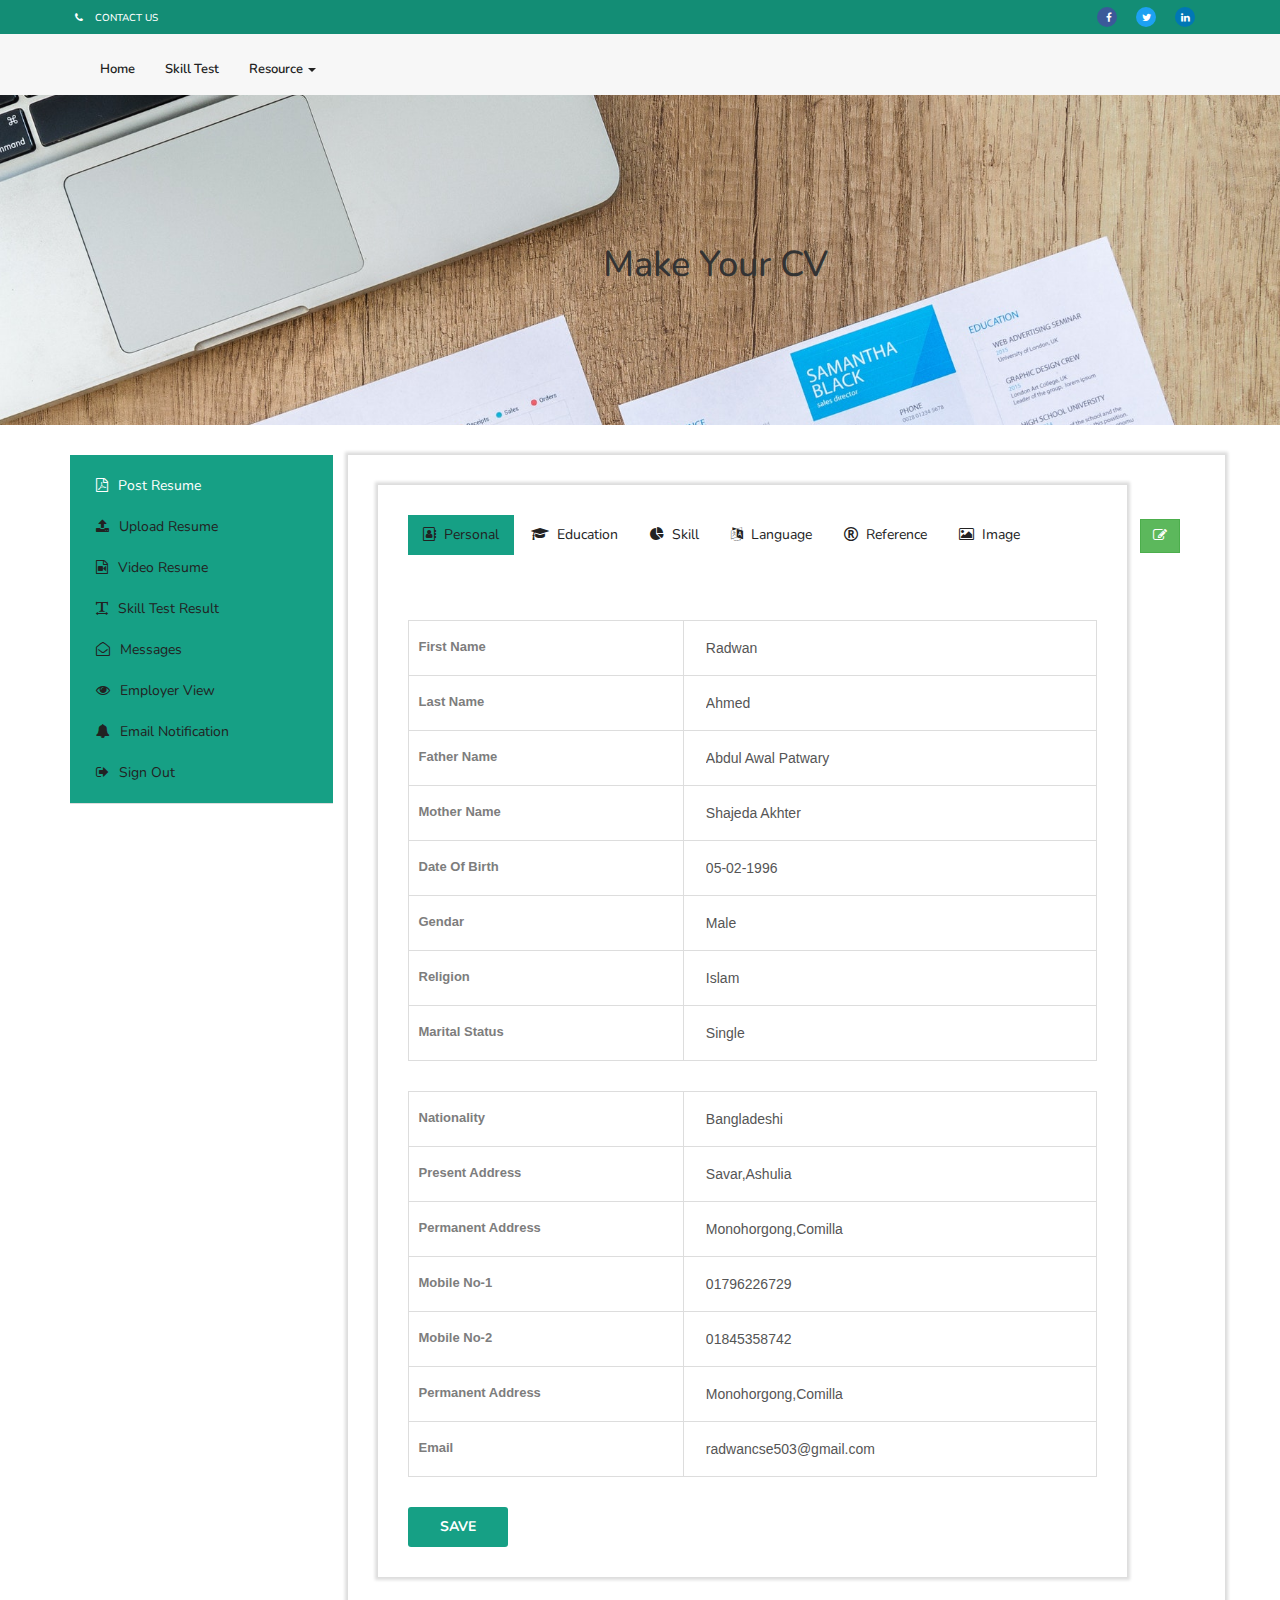
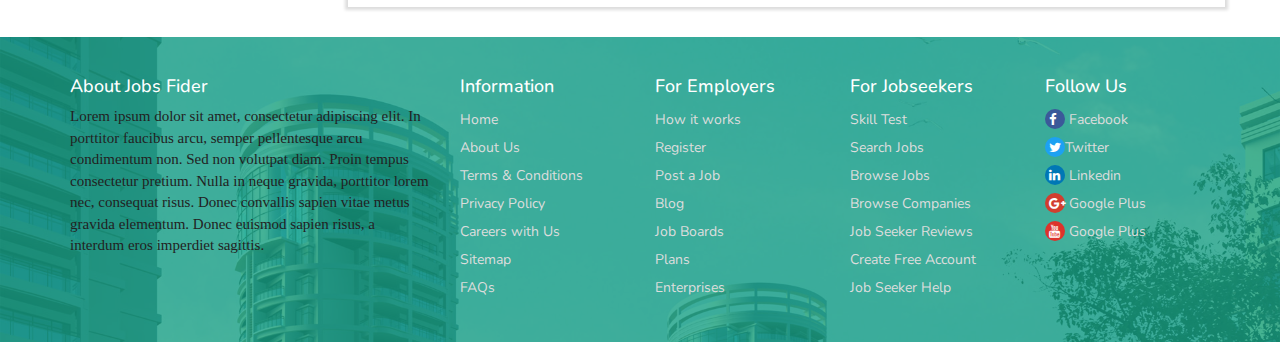
<file: cv.html>
<!DOCTYPE html>
<html lang="en">

<head>
    <meta charset="utf-8">
    <title>Jobs Finder</title>
    <meta name="description" content="">
    <meta name="viewport" content="width=device-width, initial-scale=1">
    <link rel="shortcut icon" type="image/x-icon" href="favicon.ico">
    <link rel="stylesheet" type="text/css" href="css/bootstrap.css">
    <link rel="stylesheet" type="text/css" href="css/style.css">
    <link rel="stylesheet" type="text/css" href="css/cv.css">
    <link rel="stylesheet" type="text/css" href="css/responsive.css">
    <link rel="stylesheet" type="text/css" href="css/font-awesome.min.css">
    <link href="https://fonts.googleapis.com/css?family=Nunito:400,400i,600,600i,700" rel="stylesheet">
    <link href="https://fonts.googleapis.com/css?family=Poiret+One" rel="stylesheet"> </head>

<body>
    <!--===== top nav ====-->
    <section class="top-nav">
        <div class="container">
            <div class="row">
                <div class="col-md-6">
                    <div class="left-menu">
                        <ul>
                            <li><a href="#"><i class="fa fa-phone" aria-hidden="true"></i>contact us</a></li>
                        </ul>
                    </div>
                </div>
                <div class="col-md-6">
                    <div class="menu">
                        <ul>
                            <li><a href="#"><i class="fa fa-facebook" aria-hidden="true"></i></a></li>
                            <li><a href="#"><i class="fa fa-twitter" aria-hidden="true"></i></a></li>
                            <li><a href="#"><i class="fa fa-linkedin" aria-hidden="true"></i></a></li>
                        </ul>
                    </div>
                </div>
            </div>
        </div>
    </section>
    <!--    ===== menu navbar ====-->
    <section id="menu-navbar">
        <div class="nav-bar">
            <nav class="navbar navbar-default">
                <div class="container">
                    <!-- Brand and toggle get grouped for better mobile display -->
                    <div class="navbar-header">
                        <button type="button" class="navbar-toggle collapsed" data-toggle="collapse" data-target="#bs-example-navbar-collapse-1" aria-expanded="false"> <span class="sr-only">Toggle navigation</span> <span class="icon-bar"></span> <span class="icon-bar"></span> <span class="icon-bar"></span> </button>
                    </div>
                    <!-- Collect the nav links, forms, and other content for toggling -->
                    <div class="collapse navbar-collapse" id="bs-example-navbar-collapse-1">
                        <ul class="nav navbar-nav">
                            <li><a href="index.html">Home</a></li>
                            <li><a href="#">Skill Test</a></li>
                            <li class="dropdown"> <a href="#" class="dropdown-toggle" data-toggle="dropdown" role="button" aria-haspopup="true" aria-expanded="false">Resource <span class="caret"></span></a>
                                <ul class="dropdown-menu">
                                    <li><a href="#">Career Guide</a></li>
                                    <li><a href="#">Interview Tips</a></li>
                                    <li><a href="#">Resume Tips</a></li>
                                </ul>
                            </li>
                        </ul>
                        <ul class="nav navbar-nav navbar-right"> </ul>
                    </div>
                    <!-- /.navbar-collapse -->
                </div>
                <!-- /.container-fluid -->
            </nav>
        </div>
    </section>
    <!--    Cv Header BackGround-->
    <div class="cv-header">
        <div class="container">
            <h1 class="text-center">Make Your CV</h1> </div>
    </div>
    <!--======> USER PROFLIE PAGE/CV PAGE <=========-->
    <section class="user-cv-7jan">
        <div class="container">
            <div class="mian-body-cv">
                <div class="row">
                    <div class="col-md-3">
                        <!-- required for floating -->
                        <!-- side Nav tabs -->
                        <ul class="nav nav-tabs tabs-left">
                            <li class="active"><a href="#home" data-toggle="tab"><i class="fa fa-file-pdf-o" aria-hidden="true"></i>Post Resume</a></li>
                            <li><a href="#profile" data-toggle="tab"><i class="fa fa-upload" aria-hidden="true"></i>Upload Resume</a></li>
                            <li><a href="#video-profile" data-toggle="tab"><i class="fa fa-file-video-o" aria-hidden="true"></i>Video Resume</a></li>
                            <li><a href="#skill_test22feb" data-toggle="tab"><i class="fa fa-text-width" aria-hidden="true"></i>Skill Test Result</a></li>
                            <li><a href="#messages" data-toggle="tab"><i class="fa fa-envelope-open-o" aria-hidden="true"></i>Messages</a></li>
                            <li><a href="#employ-view" data-toggle="tab"><i class="fa fa-eye" aria-hidden="true"></i>Employer View</a></li>
                            <li><a href="#employ-notification" data-toggle="tab"><i class="fa fa-bell" aria-hidden="true"></i>Email Notification</a></li>
                            <li><a href="#settings" data-toggle="tab"><i class="fa fa-sign-out" aria-hidden="true"></i>Sign Out</a></li>
                        </ul>
                    </div>
                    <div class="col-md-9 cv-body-bg">
                        <!-- Tab panes -->
                        <div class="tab-content">
                            <!--===================
                                Horizontal Tab Menu FOr Poat Resume Part 
                            ================-->
                            <div class="tab-pane active" id="home">
                                <div class="col-md-11 cv-body-bg-another">
                                    <div id="exTab1">
                                        <ul class="nav nav-pills">
                                            <li class="active"> <a href="#1a" data-toggle="tab"><i class="fa fa-address-book-o" aria-hidden="true"></i>Personal</a> </li>
                                            <li><a href="#2a" data-toggle="tab"><i class="fa fa-graduation-cap" aria-hidden="true"></i>Education</a> </li>
                                            <li><a href="#3a" data-toggle="tab"><i class="fa fa-pie-chart" aria-hidden="true"></i>Skill</a> </li>
                                            <li><a href="#5a" data-toggle="tab"><i class="fa fa-language" aria-hidden="true"></i>Language</a> </li>
                                            <li><a href="#6a" data-toggle="tab"><i class="fa fa-registered" aria-hidden="true"></i>Reference</a> </li>
                                            <li><a href="#7a" data-toggle="tab"><i class="fa fa-picture-o" aria-hidden="true"></i>Image</a> </li>
                                        </ul>
                                        <div class="tab-content clearfix">
                                            <!--===================
                                                  personal part 
                                                 ================-->
                                            <div class="tab-pane active" id="1a">
                                                <div class="table-responsive">
                                                    <table class="table">
                                                        <tbody>
                                                            <tr>
                                                                <th>First Name </th>
                                                                <td>
                                                                    <input type="text" class="form-control cv-table-color" value="Radwan" disabled> </td>
                                                            </tr>
                                                            <tr>
                                                                <th>Last Name </th>
                                                                <td>
                                                                    <input type="text" class="form-control cv-table-color" value="Ahmed" disabled>
                                                                </td>
                                                            </tr>
                                                            <tr>
                                                                <th>Father Name </th>
                                                                <td>
                                                                    <input type="text" class="form-control cv-table-color" value="Abdul Awal Patwary" disabled> </td>
                                                            </tr>
                                                            <tr>
                                                                <th>Mother Name </th>
                                                                <td>
                                                                    <input type="text" class="form-control cv-table-color" value="Shajeda Akhter " disabled>
                                                                </td>
                                                            </tr>
                                                            <tr>
                                                                <th>Date Of Birth </th>
                                                                <td>
                                                                    <input type="text" class="form-control cv-table-color" value="05-02-1996" disabled>
                                                                </td>
                                                            </tr>
                                                            <tr>
                                                                <th>Gendar </th>
                                                                <td>
                                                                    <input type="text" class="form-control cv-table-color" value="Male" disabled> </td>
                                                            </tr>
                                                            <tr>
                                                                <th>Religion </th>
                                                                <td>
                                                                    <input type="text" class="form-control cv-table-color" value="Islam" disabled> </td>
                                                            </tr>
                                                            <tr>
                                                                <th>Marital Status </th>
                                                                <td>
                                                                    <input type="text" class="form-control cv-table-color" value="Single" disabled>
                                                                </td>
                                                            </tr>
                                                        </tbody>
                                                    </table>
                                                </div>
                                                <div class="table-responsive">
                                                    <table class="table">
                                                        <tbody>
                                                            <tr>
                                                                <th>Nationality </th>
                                                                <td>
                                                                    <input type="text" class="form-control cv-table-color" value="Bangladeshi" disabled> </td>
                                                            </tr>
                                                            <tr>
                                                                <th>Present Address</th>
                                                                <td>
                                                                    <input type="text" class="form-control cv-table-color" value="Savar,Ashulia" disabled> </td>
                                                            </tr>
                                                            <tr>
                                                                <th>Permanent Address </th>
                                                                <td>
                                                                    <input type="text" class="form-control cv-table-color" value="Monohorgong,Comilla" disabled> </td>
                                                            </tr>
                                                            <tr>
                                                                <th>Mobile No-1 </th>
                                                                <td>
                                                                    <input type="text" class="form-control cv-table-color" value="01796226729 " disabled>
                                                                </td>
                                                            </tr>
                                                            <tr>
                                                                <th>Mobile No-2 </th>
                                                                <td>
                                                                    <input type="text" class="form-control cv-table-color" value="01845358742" disabled> </td>
                                                            </tr>
                                                            <tr>
                                                                <th>Permanent Address </th>
                                                                <td>
                                                                    <input type="text" class="form-control cv-table-color" value="Monohorgong,Comilla" disabled> </td>
                                                            </tr>
                                                            <tr>
                                                                <th>Email</th>
                                                                <td>
                                                                    <input type="text" class="form-control cv-table-color" value="radwancse503@gmail.com" disabled> </td>
                                                            </tr>
                                                        </tbody>
                                                    </table>
                                                </div>
                                                <div class="save-edit-22feb">
                                                    <button class="save-button" type="button">Save</button>
                                                </div>
                                            </div>
                                            <!--===================
                                                     Accoridin Education part 
                                               ================-->
                                            <div class="tab-pane" id="2a">
                                                <div class="panel-group" id="accordion" role="tablist" aria-multiselectable="true">
                                                    <div class="panel panel-default">
                                                        <div class="panel-heading" role="tab" id="headingOne">
                                                            <h4 class="panel-title">
                                                             <a role="button" data-toggle="collapse" data-parent="#accordion" href="#collapseOne" aria-expanded="true" aria-controls="collapseOne">
                                                            Academic #1</a></h4> </div>
                                                        <div id="collapseOne" class="panel-collapse collapse in" role="tabpanel" aria-labelledby="headingOne">
                                                            <div class="panel-body">
                                                                <div class="table-responsive">
                                                                    <table class="table">
                                                                        <tbody>
                                                                            <tr>
                                                                                <th>SL</th>
                                                                                <td>
                                                                                    <input type="text" class="form-control cv-table-color" value="1" disabled></td>
                                                                            </tr>
                                                                            <tr>
                                                                                <th>Title</th>
                                                                                <td>
                                                                                    <input type="text" class="form-control cv-table-color" value="B.sc" disabled></td>
                                                                            </tr>
                                                                            <tr>
                                                                                <th>Major</th>
                                                                                <td>
                                                                                    <input type="text" class="form-control cv-table-color" value="Computer Science &amp; Engineering" disabled></td>
                                                                            </tr>
                                                                            <tr>
                                                                                <th>University</th>
                                                                                <td><input type="text" class="form-control cv-table-color" value="Daffodil International University" disabled></td>
                                                                            </tr>
                                                                            <tr>
                                                                                <th>Result</th>
                                                                                <td><input type="text" class="form-control cv-table-color" value="B+" disabled></td>
                                                                            </tr>
                                                                            <tr>
                                                                                <th>Passing Year</th>
                                                                                <td><input type="text" class="form-control cv-table-color" value="2019" disabled></td>
                                                                            </tr>
                                                                        </tbody>
                                                                    </table>
                                                                </div>
                                                            </div>
                                                        </div>
                                                    </div>
                                                    <div class="panel panel-default">
                                                        <div class="panel-heading" role="tab" id="headingTwo">
                                                            <h4 class="panel-title">
                                                            <a class="collapsed" role="button" data-toggle="collapse" data-parent="#accordion" href="#collapseTwo" aria-expanded="false" aria-controls="collapseTwo"> Academic #2 </a></h4> </div>
                                                        <div id="collapseTwo" class="panel-collapse collapse" role="tabpanel" aria-labelledby="headingTwo">
                                                            <div class="panel-body">
                                                                <div class="table-responsive">
                                                                    <table class="table">
                                                                        <tbody>
                                                                            <tr>
                                                                                <th>SL</th>
                                                                                <td><input type="text" class="form-control cv-table-color" value="2" disabled></td>
                                                                            </tr>
                                                                            <tr>
                                                                                <th>Title</th>
                                                                                <td><input type="text" class="form-control cv-table-color" value="Hsc" disabled></td>
                                                                            </tr>
                                                                            <tr>
                                                                                <th>Major</th>
                                                                                <td><input type="text" class="form-control cv-table-color" value="Science" disabled></td>
                                                                            </tr>
                                                                            <tr>
                                                                                <th>College</th>
                                                                                <td><input type="text" class="form-control cv-table-color" value="Ibna Taimiya School &amp; College" disabled></td>
                                                                            </tr>
                                                                            <tr>
                                                                                <th>Result</th>
                                                                                <td><input type="text" class="form-control cv-table-color" value="A" disabled></td>
                                                                            </tr>
                                                                            <tr>
                                                                                <th>Passing Year</th>
                                                                                <td><input type="text" class="form-control cv-table-color" value="2014" disabled></td>
                                                                            </tr>
                                                                        </tbody>
                                                                    </table>
                                                                </div>
                                                            </div>
                                                        </div>
                                                    </div>
                                                    <div class="panel panel-default">
                                                        <div class="panel-heading" role="tab" id="headingThree">
                                                            <h4 class="panel-title">
                                                           <a class="collapsed" role="button" data-toggle="collapse" data-parent="#accordion" href="#collapseThree" aria-expanded="false" aria-controls="collapseThree"> Academic #3</a></h4> </div>
                                                        <div id="collapseThree" class="panel-collapse collapse" role="tabpanel" aria-labelledby="headingThree">
                                                            <div class="panel-body">
                                                                <div class="table-responsive">
                                                                    <table class="table">
                                                                        <tbody>
                                                                            <tr>
                                                                                <th>SL</th>
                                                                                <td><input type="text" class="form-control cv-table-color" value="3" disabled></td>
                                                                            </tr>
                                                                            <tr>
                                                                                <th>Title</th>
                                                                                <td><input type="text" class="form-control cv-table-color" value="SSC" disabled></td>
                                                                            </tr>
                                                                            <tr>
                                                                                <th>Major</th>
                                                                                <td><input type="text" class="form-control cv-table-color" value="Science" disabled></td>
                                                                            </tr>
                                                                            <tr>
                                                                                <th>College</th>
                                                                                <td><input type="text" class="form-control cv-table-color" value="Lakshmanpur Nurul Haque High School" disabled></td>
                                                                            </tr>
                                                                            <tr>
                                                                                <th>Result</th>
                                                                                <td><input type="text" class="form-control cv-table-color" value="A+" disabled></td>
                                                                            </tr>
                                                                            <tr>
                                                                                <th>Passing Year</th>
                                                                                <td><input type="text" class="form-control cv-table-color" value="2012" disabled></td>
                                                                            </tr>
                                                                        </tbody>
                                                                    </table>
                                                                </div>
                                                            </div>
                                                        </div>
                                                    </div>
                                                </div>
                                            </div>
                                            <!--===================
                                                     Skill part 
                                               ================-->
                                            <div class="tab-pane" id="3a">
                                                <div class="panel-group" id="accordion" role="tablist" aria-multiselectable="true">
                                                    <div class="panel panel-default">
                                                        <div class="panel-heading" role="tab" id="headingOne">
                                                            <h4 class="panel-title">
                                                             <a role="button" data-toggle="collapse" data-parent="#accordion" href="#collapseFour" aria-expanded="true" aria-controls="collapseFour">Skill #1</a> </h4> </div>
                                                        <div id="collapseFour" class="panel-collapse collapse in" role="tabpanel" aria-labelledby="headingOne">
                                                            <div class="panel-body">
                                                                <div class="table-responsive skill-3a">
                                                                    <table class="table">
                                                                        <thead>
                                                                            <tr>
                                                                                <th>SL</th>
                                                                                <th>Skill</th>
                                                                                <th>Exprience</th>
                                                                                <th>Proficency</th>
                                                                            </tr>
                                                                        </thead>
                                                                        <tbody>
                                                                            <tr>
                                                                                <td><input type="text" class="form-control cv-table-color" value="1" disabled></td>
                                                                                <td><input type="text" class="form-control cv-table-color" value="Web Developer" disabled></td>
                                                                                <td><input type="text" class="form-control cv-table-color" value="1" disabled></td>
                                                                                <td><input type="text" class="form-control cv-table-color" value="Advanced" disabled></td>
                                                                            </tr>
                                                                            <tr>
                                                                                <td><input type="text" class="form-control cv-table-color" value="2" disabled></td>
                                                                                <td><input type="text" class="form-control cv-table-color" value="Programming Language(C,Java)" disabled></td>
                                                                                <td><input type="text" class="form-control cv-table-color" value="1" disabled></td>
                                                                                <td><input type="text" class="form-control cv-table-color" value="Medium" disabled></td>
                                                                            </tr>
                                                                            <tr>
                                                                                <td><input type="text" class="form-control cv-table-color" value="3" disabled></td>
                                                                                <td><input type="text" class="form-control cv-table-color" value="Microsft Powerpoint,Microsoft Word" disabled></td>
                                                                                <td><input type="text" class="form-control cv-table-color" value="1" disabled></td>
                                                                                <td><input type="text" class="form-control cv-table-color" value="Advanced" disabled></td>
                                                                            </tr>
                                                                        </tbody>
                                                                    </table>
                                                                </div>
                                                            </div>
                                                        </div>
                                                    </div>
                                                    <div class="panel panel-default">
                                                        <div class="panel-heading" role="tab" id="headingTwo">
                                                            <h4 class="panel-title">
                                                         <a class="collapsed" role="button" data-toggle="collapse" data-parent="#accordion" href="#collapseFive" aria-expanded="false" aria-controls="collapseFive">
                                                                    Skill #2 </a></h4> </div>
                                                        <div id="collapseFive" class="panel-collapse collapse" role="tabpanel" aria-labelledby="headingTwo">
                                                            <div class="panel-body">
                                                                <div class="table-responsive skill-3a">
                                                                    <table class="table">
                                                                        <thead>
                                                                            <tr>
                                                                                <th>SL</th>
                                                                                <th>Skill</th>
                                                                                <th>Exprience</th>
                                                                                <th>Position</th>
                                                                            </tr>
                                                                        </thead>
                                                                        <tbody>
                                                                            <tr>
                                                                                <td><input type="text" class="form-control cv-table-color" value="1" disabled></td>
                                                                                <td><input type="text" class="form-control cv-table-color" value="BNCC" disabled></td>
                                                                                <td><input type="text" class="form-control cv-table-color" value="3" disabled></td>
                                                                                <td><input type="text" class="form-control cv-table-color" value="Cadet" disabled></td>
                                                                            </tr>
                                                                            <tr>
                                                                                <td><input type="text" class="form-control cv-table-color" value="2" disabled></td>
                                                                                <td><input type="text" class="form-control cv-table-color" value="Tricks24world.com,Binary School" disabled></td>
                                                                                <td><input type="text" class="form-control cv-table-color" value="2" disabled></td>
                                                                                <td><input type="text" class="form-control cv-table-color" value="Writter,Blogger" disabled></td>
                                                                            </tr>
                                                                            <tr>
                                                                                <td><input type="text" class="form-control cv-table-color" value="3" disabled></td>
                                                                                <td><input type="text" class="form-control cv-table-color" value="Student Innovation Forum" disabled></td>
                                                                                <td><input type="text" class="form-control cv-table-color" value="1" disabled></td>
                                                                                <td><input type="text" class="form-control cv-table-color" value="Volunteer" disabled></td>
                                                                            </tr>
                                                                        </tbody>
                                                                    </table>
                                                                </div>
                                                            </div>
                                                        </div>
                                                    </div>
                                                </div>
                                            </div>
                                            <!--===================
                                                     Language part 
                                               ================-->
                                            <div class="tab-pane" id="5a">
                                                <div class="table-responsive language-5a">
                                                    <table class="table">
                                                        <thead>
                                                            <tr>
                                                                <th>SL</th>
                                                                <th>Language</th>
                                                                <th>Spoken</th>
                                                                <th>Written</th>
                                                                <th>Reading</th>
                                                            </tr>
                                                        </thead>
                                                        <tbody>
                                                            <tr>
                                                                <td><input type="text" class="form-control cv-table-color" value="1" disabled></td>
                                                                <td><input type="text" class="form-control cv-table-color" value="Bangla" disabled></td>
                                                                <td><input type="text" class="form-control cv-table-color" value="Good" disabled></td>
                                                                <td><input type="text" class="form-control cv-table-color" value="Good" disabled></td>
                                                                <td><input type="text" class="form-control cv-table-color" value="Good" disabled></td>
                                                            </tr>
                                                            <tr>
                                                                <td><input type="text" class="form-control cv-table-color" value="2" disabled></td>
                                                                <td><input type="text" class="form-control cv-table-color" value="English" disabled></td>
                                                                <td><input type="text" class="form-control cv-table-color" value="Good" disabled></td>
                                                                <td><input type="text" class="form-control cv-table-color" value="Good" disabled></td>
                                                                <td><input type="text" class="form-control cv-table-color" value="Good" disabled></td>
                                                            </tr>
                                                        </tbody>
                                                    </table>
                                                </div>
                                            </div>
                                            <!--===================
                                                     Reference part 
                                               ================-->
                                            <div class="tab-pane" id="6a">
                                                <div class="table-responsive reference-6a">
                                                    <table class="table">
                                                        <thead>
                                                            <tr>
                                                                <th>Name</th>
                                                                <th>Designation</th>
                                                                <th>Relation Ship</th>
                                                                <th>Phone</th>
                                                                <th>Email</th>
                                                            </tr>
                                                        </thead>
                                                        <tbody>
                                                            <tr>
                                                               
                                                                <td><input type="text" class="form-control cv-table-color" value="Shadin Ahmed" disabled></td>
                                                                <td><input type="text" class="form-control cv-table-color" value="Game Developer" disabled></td>
                                                                <td><input type="text" class="form-control cv-table-color" value="Brother" disabled></td>
                                                                <td><input type="text" class="form-control cv-table-color" value="+018483263220" disabled></td>
                                                                <td><input type="text" class="form-control cv-table-color" value="Null" disabled></td>
                                                            </tr>
                                                            <tr>
                                                              
                                                                <td><input type="text" class="form-control cv-table-color" value="Adnan Ahmed" disabled></td>
                                                                   <td><input type="text" class="form-control cv-table-color" value="Web developer" disabled></td>
                                                                <td><input type="text" class="form-control cv-table-color" value="Brother" disabled></td>
                                                                <td><input type="text" class="form-control cv-table-color" value="+018483263220" disabled></td>
                                                                <td><input type="text" class="form-control cv-table-color" value="Null" disabled></td>
                                                            </tr>
                                                            <tr>
                                                               
                                                                <td><input type="text" class="form-control cv-table-color" value="Shovon Ahmed" disabled></td>
                                                                 <td><input type="text" class="form-control cv-table-color" value="Andriod Developer" disabled></td>
                                                                <td><input type="text" class="form-control cv-table-color" value="Brother" disabled></td>
                                                                <td><input type="text" class="form-control cv-table-color" value="+018483263220" disabled></td>
                                                                <td><input type="text" class="form-control cv-table-color" value="Null" disabled></td>
                                                            </tr>
                                                        </tbody>
                                                    </table>
                                                </div>
                                            </div>
                                            <!--===================
                                                     Resume part 
                                               ================-->
                                            <div class="tab-pane" id="7a">
                                                <div class="table-responsive">
                                                    <div class="resume-image"> <img src="image/resum-image.jpg" alt="IMage">
                                                        <input type="file" name="Image" class="resume-personal-image22feb"> </div>
                                                </div>
                                            </div>
                                        </div>
                                    </div>
                                </div>
                                <!--===================
                                                     Edit/delete part 
                                               ================-->
                                <div class="col-md-1">
                                    <div class="edit-option">
                                        <ul>
                                            <li style="float: right;">
                                                <div class="edit-cv btn btn-success" data-toggle="tooltip" data-placement="top" title="Edit"><i class="fa fa-pencil-square-o" aria-hidden="true"></i></div>
                                            </li>
                                        </ul>
                                    </div>
                                </div>
                            </div>
                            <!--============
                            Upload Resume  
                             ===============-->
                            <div class="tab-pane" id="profile">
                                <div class="row">
                                    <div class="col-md-6">
                                        <div class="offline-resume">
                                            <h3>Upload Your Resume</h3>
                                            <input type="file" name="file" class="uplaod-option"> </div>
                                    </div>
                                    <div class="col-md-6">
                                        <div class="online-resume">
                                            <h3>Make Resume Online</h3> <a href="https://www.resume.com/"><span><i class="fa fa-hand-o-right" aria-hidden="true"></i></span> Create Resume</a> </div>
                                    </div>
                                </div>
                            </div>
                            <!--===========
                            Video Resume 
                          ===================-->
                            <div class="tab-pane" id="video-profile">
                                <div class="row">
                                    <div class="col-md-12">
                                        <div class="candidate_video_resume22feb">
                                            <iframe width="100%" height="360" src="https://www.youtube.com/embed/S2RlnDqI-JQ" frameborder="0" allow="autoplay; encrypted-media" allowfullscreen></iframe>
                                        </div>
                                        <div class="video-file">
                                            <input type="file" class="video-title"> </div>
                                    </div>
                                </div>
                            </div>
                            <!--===========
                           Skill test result 
                        ===================-->
                            <div class="tab-pane" id="skill_test22feb">
                                <div class="row">
                                    <div class="col-md-9">
                                        <div class="row">
                                            <div class="col-md-3 col-sm-6">
                                                <div class="progress blue"> <span class="progress-left">
                    <span class="progress-bar"></span> </span> <span class="progress-right">
                    <span class="progress-bar"></span> </span>
                                                    <div class="progress-value">90%</div>
                                                </div>
                                                <div class="prgress-title">Math</div> 
                                            </div>
                                            <div class="col-md-3 col-sm-6">
                                                <div class="progress yellow"> <span class="progress-left">
                    <span class="progress-bar"></span> </span> <span class="progress-right">
                    <span class="progress-bar"></span> </span>
                                                    <div class="progress-value">75%</div>
                                                </div>
                                                <div class="prgress-title">Physics</div> 
                                            </div>
                                            <div class="col-md-3 col-sm-6">
                                                <div class="progress blue"> <span class="progress-left">
                    <span class="progress-bar"></span> </span> <span class="progress-right">
                    <span class="progress-bar"></span> </span>
                                                    <div class="progress-value">90%</div>
                                                </div>
                                                <div class="prgress-title">English</div> 
                                            </div>
                                            <div class="col-md-3 col-sm-6">
                                                <div class="progress yellow"> <span class="progress-left">
                    <span class="progress-bar"></span> </span> <span class="progress-right">
                    <span class="progress-bar"></span> </span>
                                                    <div class="progress-value">75%</div>
                                                </div>
                                                <div class="prgress-title">Php</div> 
                                            </div>
                                            <div class="col-md-3 col-sm-6">
                                                <div class="progress blue"> <span class="progress-left">
                    <span class="progress-bar"></span> </span> <span class="progress-right">
                    <span class="progress-bar"></span> </span>
                                                    <div class="progress-value">90%</div>
                                                </div>
                                                <div class="prgress-title">Laravel</div> 
                                            </div>
                                            <div class="col-md-3 col-sm-6">
                                                <div class="progress yellow"> <span class="progress-left">
                    <span class="progress-bar"></span> </span> <span class="progress-right">
                    <span class="progress-bar"></span> </span>
                                                    <div class="progress-value">75%</div>
                                                </div>
                                                <div class="prgress-title">Angular JS</div> 
                                            </div>
                                            <div class="col-md-3 col-sm-6">
                                                <div class="progress blue"> <span class="progress-left">
                    <span class="progress-bar"></span> </span> <span class="progress-right">
                    <span class="progress-bar"></span> </span>
                                                    <div class="progress-value">90%</div>
                                                </div>
                                                <div class="prgress-title">IT</div> 
                                            </div>
                                        </div>
                                    </div>
                                    <div class="col-md-3">
                                        <div class="marks-info">
                                            <h4>Your Average Result</h4> </div>
                                    </div>
                                </div>
                            </div>
                            <div class="tab-pane" id="messages">
                                <div class="employer-invation">
                                    <h3>Employer Invitaion &rArr;</h3>
                                    <p> &raquo; Employer Invitation (0)</p>
                                </div>
                            </div>
                            <div class="tab-pane" id="employ-view">
                                <div class="all-employee-view">
                                    <h3>Employer Invitaion &rArr;</h3>
                                    <table class="table">
                                        <tbody>
                                            <tr>
                                                <td>Companies viewed my Resume</td>
                                                <td>0</td>
                                            </tr>
                                            <tr>
                                                <td>Online Application</td>
                                                <td>0</td>
                                            </tr>
                                        </tbody>
                                    </table>
                                </div>
                            </div>
                            <div class="tab-pane" id="employ-notification">
                                <div class="email-notifi">
                                    <h3>Email Notification &rArr;</h3>
                                    <p> &raquo; Email notification (0)</p>
                                </div>
                            </div>
                            <div class="tab-pane" id="settings">Settings Tab.</div>
                        </div>
                    </div>
                    <div class="clearfix"></div>
                </div>
            </div>
        </div>
    </section>
    <!--======FOOTER=====-->
    <section class="footer">
        <div class="container">
            <div class="row">
                <div class="col-md-4">
                    <div class="about-left">
                        <h4>About Jobs Fider</h4>
                        <p>Lorem ipsum dolor sit amet, consectetur adipiscing elit. In porttitor faucibus arcu, semper pellentesque arcu condimentum non. Sed non volutpat diam. Proin tempus consectetur pretium. Nulla in neque gravida, porttitor lorem nec, consequat risus. Donec convallis sapien vitae metus gravida elementum. Donec euismod sapien risus, a interdum eros imperdiet sagittis.</p>
                    </div>
                </div>
                <div class="col-md-2">
                    <div class="Footer-site-map footer-menu-list">
                        <h4>Information</h4>
                        <ul>
                            <li><a href="#">Home</a></li>
                            <li><a href="#">About Us</a></li>
                            <li><a href="#">Terms &amp; Conditions</a></li>
                            <li><a href="#">Privacy Policy</a></li>
                            <li><a href="#">Careers with Us</a></li>
                            <li><a href="#">Sitemap</a></li>
                            <li><a href="#">FAQs</a></li>
                        </ul>
                    </div>
                </div>
                <div class="col-md-2">
                    <div class="Footer-site-map footer-menu-list">
                        <h4>For Employers</h4>
                        <ul>
                            <li><a href="#">How it works</a></li>
                            <li><a href="#">Register</a></li>
                            <li><a href="#">Post a Job</a></li>
                            <li><a href="#">Blog</a></li>
                            <li><a href="#">Job Boards</a></li>
                            <li><a href="#">Plans</a></li>
                            <li><a href="#">Enterprises</a></li>
                        </ul>
                    </div>
                </div>
                <div class="col-md-2">
                    <div class="Footer-site-map footer-menu-list">
                        <h4>For Jobseekers</h4>
                        <ul>
                            <li><a href="#">Skill Test</a></li>
                            <li><a href="#">Search Jobs</a></li>
                            <li><a href="#">Browse Jobs</a></li>
                            <li><a href="#">Browse Companies</a></li>
                            <li><a href="#">Job Seeker Reviews</a></li>
                            <li><a href="#">Create Free Account</a></li>
                            <li><a href="#">Job Seeker Help</a></li>
                        </ul>
                    </div>
                </div>
                <div class="col-md-2">
                    <div class="Footer-social-menu footer-menu-list">
                        <h4>Follow Us</h4>
                        <ul>
                            <li><a href="#"><i class="fa fa-facebook" aria-hidden="true"></i> <span>Facebook</span></a></li>
                            <li><a href="#"><i class="fa fa-twitter" aria-hidden="true"></i><span>Twitter</span></a></li>
                            <li><a href="#"><i class="fa fa-linkedin" aria-hidden="true"></i> <span>Linkedin</span></a></li>
                            <li><a href="#"><i class="fa fa-google-plus" aria-hidden="true"></i><span> Google Plus</span></a></li>
                            <li><a href="#"><i class="fa fa-youtube" aria-hidden="true"></i><span> Google Plus</span></a></li>
                        </ul>
                    </div>
                </div>
            </div>
        </div>
    </section>
    <script src="js/jquery-3.1.1.min.js"></script>
    <script src="js/bootstrap.min.js"></script>
    <script src="js/main.js"></script>
</body>

</html>
</file>
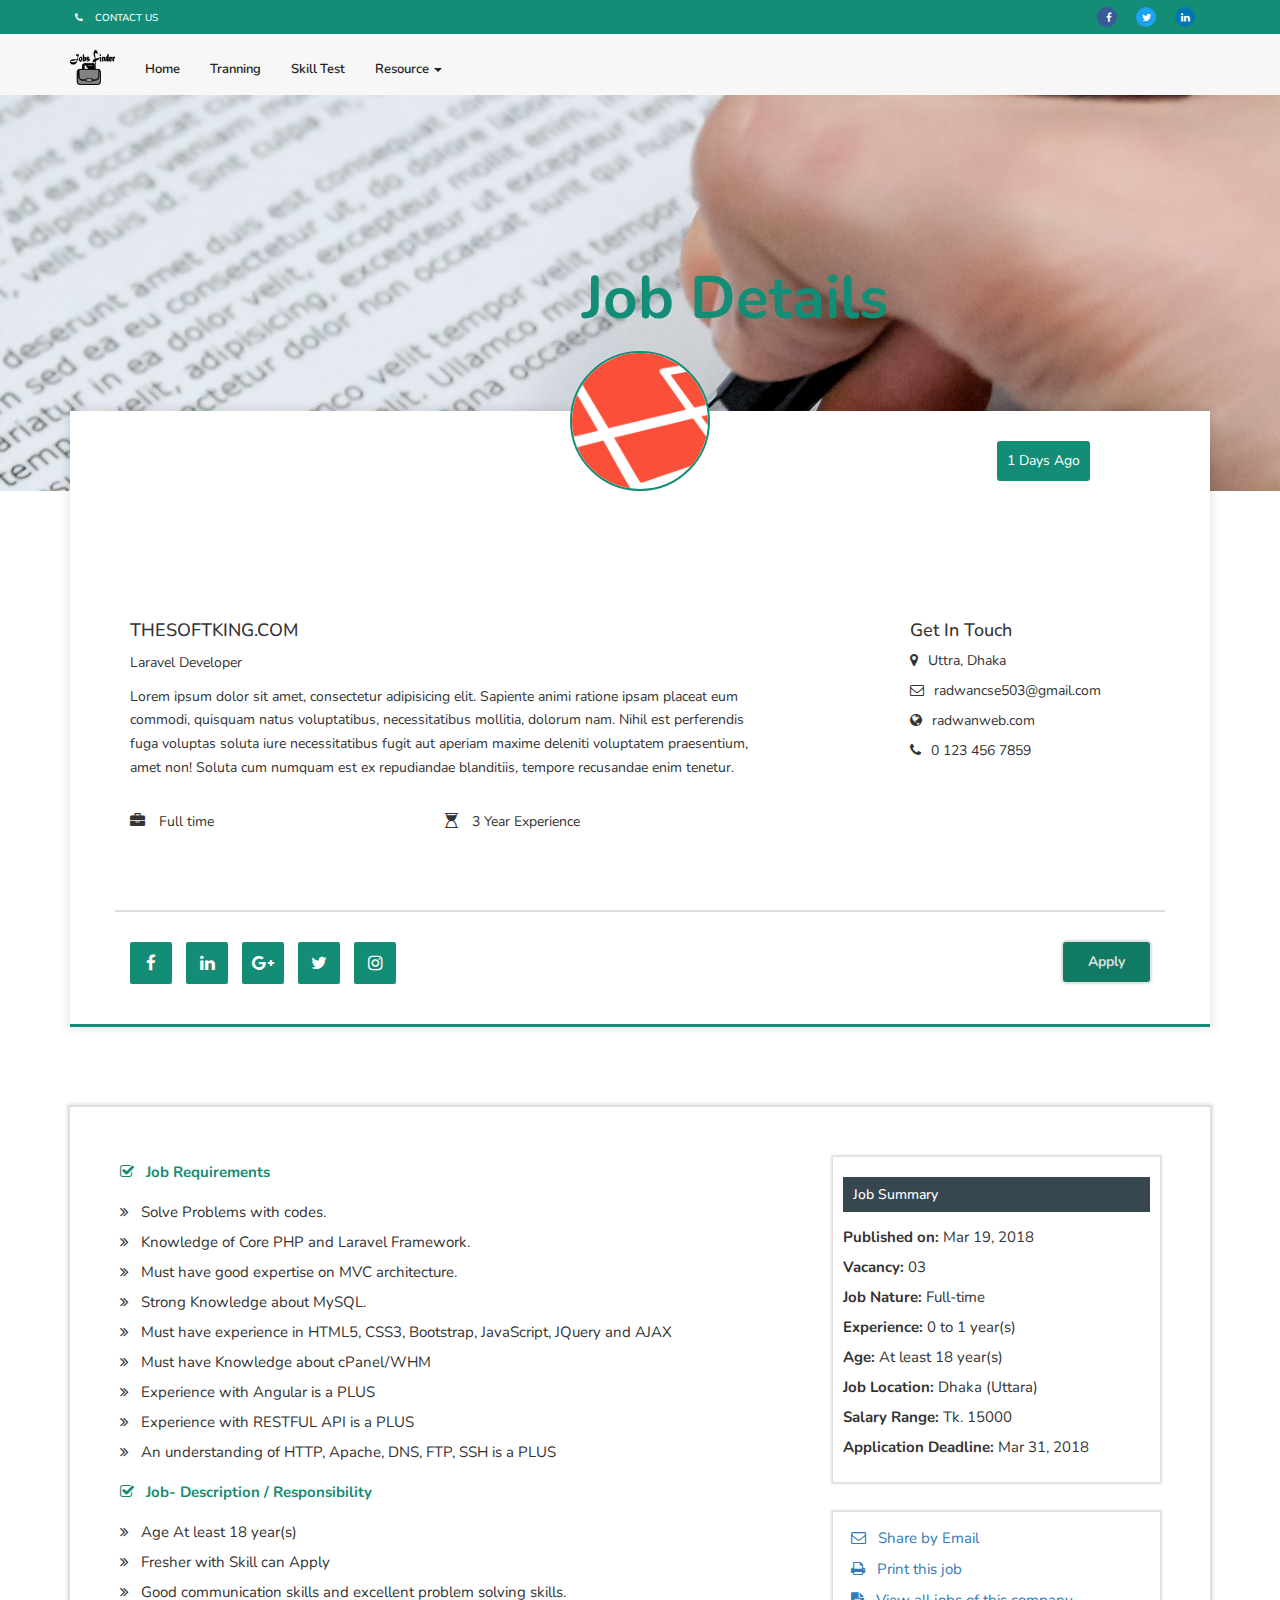
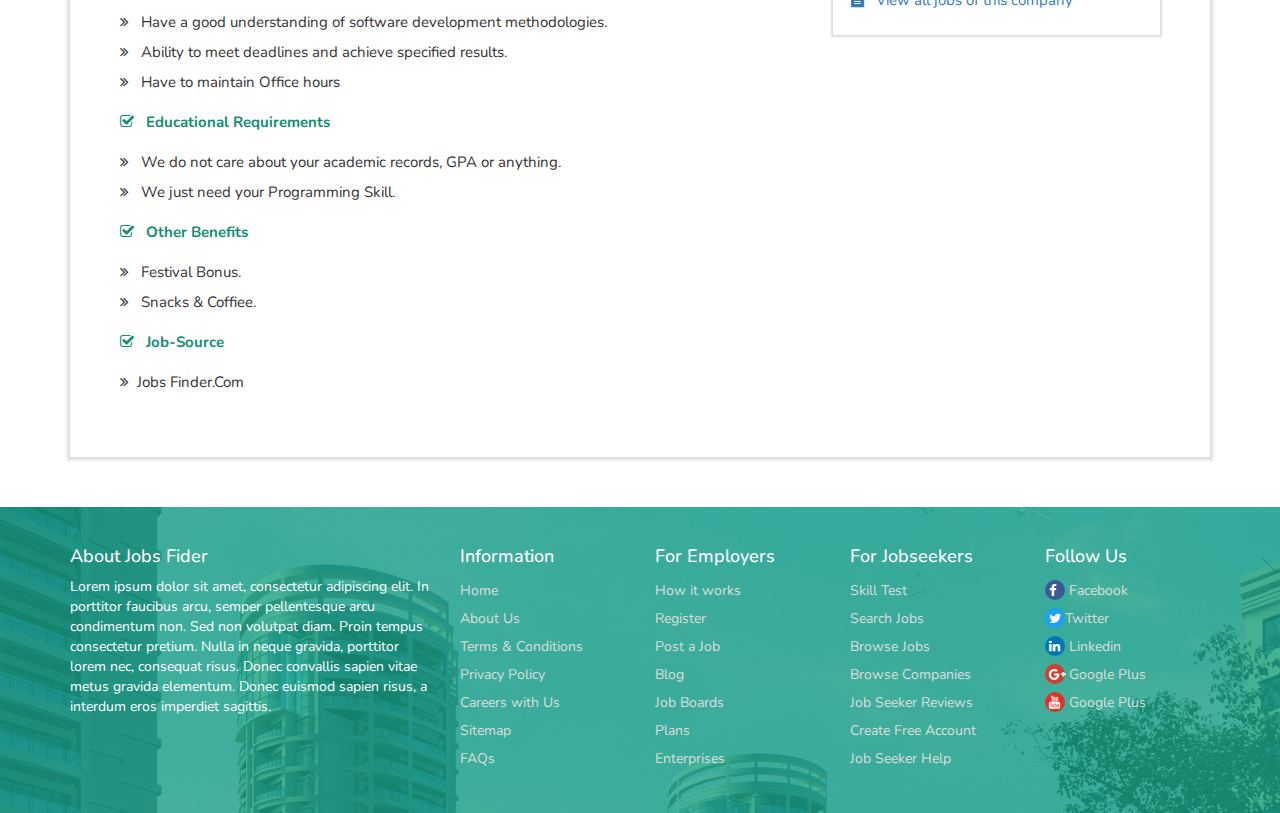
<file: Jobs-deatils.html>
<!DOCTYPE html>
<html lang="en">

<head>
    <meta charset="utf-8">
    <title>Jobs Finder</title>
    <meta name="description" content="">
    <meta name="viewport" content="width=device-width, initial-scale=1">
    <link rel="shortcut icon" type="image/x-icon" href="favicon.ico">
    <link rel="stylesheet" type="text/css" href="css/bootstrap.css">
    <link rel="stylesheet" type="text/css" href="css/font-awesome.min.css">
    <link rel="stylesheet" type="text/css" href="css/style.css">
     <link href="https://fonts.googleapis.com/css?family=Nunito:400,400i,600,600i,700" rel="stylesheet">
    <link href="https://fonts.googleapis.com/css?family=Poiret+One" rel="stylesheet">
        </head>

<body>
   <!--===== top nav ====-->
    <section class="top-nav">
        <div class="container">
            <div class="row">
                 <div class="col-md-6">
                    <div class="left-menu">
                        <ul>
                            <li><a href="#"><i class="fa fa-phone" aria-hidden="true"></i>contact us</a></li>
                        </ul>
                    </div>
                </div>
                <div class="col-md-6">
                    <div class="menu">
                        <ul>
                            <li><a href="#"><i class="fa fa-facebook" aria-hidden="true"></i></a></li>
                            <li><a href="#"><i class="fa fa-twitter" aria-hidden="true"></i></a></li>
                            <li><a href="#"><i class="fa fa-linkedin" aria-hidden="true"></i></a></li>
                        </ul>
                    </div>
                </div>
            </div>
        </div>
    </section>
  <!--    ===== menu navbar ====-->
    <section id="menu-navbar">
        <div class="nav-bar">
            <nav class="navbar navbar-default">
                <div class="container">
                    <!-- Brand and toggle get grouped for better mobile display -->
                    <div class="navbar-header">
                        <button type="button" class="navbar-toggle collapsed" data-toggle="collapse" data-target="#bs-example-navbar-collapse-1" aria-expanded="false"> <span class="sr-only">Toggle navigation</span> <span class="icon-bar"></span> <span class="icon-bar"></span> <span class="icon-bar"></span> </button>
                        <a class="navbar-brand" href="#"><img src="image/../image/logo.png"></a>
                    </div>
                    <!-- Collect the nav links, forms, and other content for toggling -->
                    <div class="collapse navbar-collapse" id="bs-example-navbar-collapse-1">
                        <ul class="nav navbar-nav">
                            <li><a href="index.html">Home</a></li>
                            <li><a href="#">Tranning</a></li>
                            <li><a href="#">Skill Test</a></li>
                            <li class="dropdown"> <a href="#" class="dropdown-toggle" data-toggle="dropdown" role="button" aria-haspopup="true" aria-expanded="false">Resource <span class="caret"></span></a>
                                <ul class="dropdown-menu">
                                    <li><a href="#">Career Guide</a></li>
                                    <li><a href="#">Interview Tips</a></li>
                                    <li><a href="#">Resume Tips</a></li>
                                </ul>
                            </li>
                        </ul>
                        
                    </div>
                    <!-- /.navbar-collapse -->
                </div>
                <!-- /.container-fluid -->
            </nav>
        </div>
    </section>
    <!--menu navbar end-->
    
    
<!--    ========FEATURED JOB DETAILS=============-->
    
    <section id="job-details-page">
        <div class="inner-heading-deatils">
        <div class="container">
         <h1>Job Details</h1>
            </div>
        </div>
    </section>
    
    <section class="details-desc-19-03">
        <div class="container">
           <div class="white-shadow">
            <div class="row">
                <div class="details-pic">
                    <img src="image/Laravel-four-icon.png" alt="image" class="img-responsive">
                </div>
                <div class="details-status">
                    <span>1 Days Ago</span>
                </div>
               </div>
               <div class="row">
                   <div class="col-md-8">
                       <div class="details-desc-caption">
                           <h4>THESOFTKING.COM</h4>
                           <p class="designation-job">Laravel Developer</p>
                           <p>Lorem ipsum dolor sit amet, consectetur adipisicing elit. Sapiente animi ratione ipsam placeat eum commodi, quisquam natus voluptatibus, necessitatibus mollitia, dolorum nam. Nihil est perferendis fuga voluptas soluta iure necessitatibus fugit aut aperiam maxime deleniti voluptatem praesentium, amet non! Soluta cum numquam est ex repudiandae blanditiis, tempore recusandae enim tenetur.</p>
                           
                           <ul>
                               <li><i class="fa fa-briefcase" aria-hidden="true"></i><span> Full time</span></li>
                               <li><i class="fa fa-hourglass-start" aria-hidden="true"></i><span> 3 Year Experience</span></li>
                           </ul>
                       </div>
                   </div>
                   <div class="col-md-4">
                       <div class="get-in-touch">
                           <h4>Get In Touch</h4>
                           <ul>
                               <li><i class="fa fa-map-marker" aria-hidden="true"></i><span>Uttra, Dhaka</span></li>
                               <li><i class="fa fa-envelope-o" aria-hidden="true"></i><span>radwancse503@gmail.com</span></li>
                               <li><i class="fa fa-globe" aria-hidden="true"></i><span>radwanweb.com</span></li>
                               <li><i class="fa fa-phone" aria-hidden="true"></i><span>0 123 456 7859</span></li>
                           </ul>
                       </div>
                   </div>
               </div>
               <div class="row">
                   <div class="detail-pannel-footer">
                      <div class="detail-border"></div>
                       <div class="col-md-5">
                          
                           <ul class="detail-panel-social-icon">
                               <li><a href="#"><i class="fa fa-facebook" aria-hidden="true"></i></a></li>
                                 <li><a href="#"><i class="fa fa-linkedin" aria-hidden="true"></i></a></li>
                                  <li><a href="#"><i class="fa fa-google-plus" aria-hidden="true"></i></a></li>
                                        <li><a href="#"><i class="fa fa-twitter" aria-hidden="true"></i></a></li>
                                      <li><a href="#"><i class="fa fa-instagram" aria-hidden="true"></i></a></li>
                               
                               
                           </ul>
                       </div>
                       <div class="col-md-7 text-right">
                         <a class="btn btn-success apply-button" href="#">Apply</a>
                       </div>
                       
                   </div>
               </div>
            </div>
        </div>
    </section>
    
    <section class="full-details-description">
        <div class="container">
           <div class="jobs-details-inner">
            <div class="row">
                <div class="col-md-8">
                    <!--====Job Description / Responsibility====
-->
                <div id="job-responsibility-20-03">
                  <p class="all-job-info"><strong><i class="fa fa-check-square-o" aria-hidden="true"></i> Job Requirements</strong></p>
                   <ul>
                       <li><i class="fa fa-angle-double-right" aria-hidden="true"></i> Solve Problems with codes.</li>
                       <li><i class="fa fa-angle-double-right" aria-hidden="true"></i> Knowledge of Core PHP and Laravel Framework.</li>
                       <li><i class="fa fa-angle-double-right" aria-hidden="true"></i> Must have good expertise on MVC architecture.</li>
                       <li><i class="fa fa-angle-double-right" aria-hidden="true"></i> Strong Knowledge about MySQL.</li>
                       <li><i class="fa fa-angle-double-right" aria-hidden="true"></i> Must have experience in HTML5, CSS3, Bootstrap, JavaScript, JQuery and AJAX</li>
                       <li><i class="fa fa-angle-double-right" aria-hidden="true"></i> Must have Knowledge about cPanel/WHM</li>
                       <li><i class="fa fa-angle-double-right" aria-hidden="true"></i> Experience with Angular is a PLUS</li>
                       <li><i class="fa fa-angle-double-right" aria-hidden="true"></i> Experience with RESTFUL API is a PLUS</li>
                       <li><i class="fa fa-angle-double-right" aria-hidden="true"></i> An understanding of HTTP, Apache, DNS, FTP, SSH is a PLUS</li>
                       
                   </ul>
                </div>
                   <!--====Job Requirements====-->
                <div id="Job-Requirements-20-03">
                  <p class="all-job-info"><strong><i class="fa fa-check-square-o" aria-hidden="true"></i> Job- Description / Responsibility</strong></p>
                   <ul>
                       <li><i class="fa fa-angle-double-right" aria-hidden="true"></i> Age At least 18 year(s)</li>
                       <li><i class="fa fa-angle-double-right" aria-hidden="true"></i> Fresher with Skill can Apply</li>
                       <li><i class="fa fa-angle-double-right" aria-hidden="true"></i> Good communication skills and excellent problem solving skills.</li>
                       <li><i class="fa fa-angle-double-right" aria-hidden="true"></i> Have a good understanding of software development methodologies.</li>
                       <li><i class="fa fa-angle-double-right" aria-hidden="true"></i> Ability to meet deadlines and achieve specified results.</li>
                       <li><i class="fa fa-angle-double-right" aria-hidden="true"></i> Have to maintain Office hours</li>
                    
                       
                   </ul>
                </div>
                    <!--====Educational Requirements====-->
                <div id="Educational-Requirements">
                  <p class="all-job-info"><strong><i class="fa fa-check-square-o" aria-hidden="true"></i> Educational Requirements </strong></p>
                   <ul>
                       <li><i class="fa fa-angle-double-right" aria-hidden="true"></i> We do not care about your academic records, GPA or anything.</li>
                       <li><i class="fa fa-angle-double-right" aria-hidden="true"></i> We just need your Programming Skill.</li>
                    
                       
                   </ul>
                </div>
                   <!--====Educational Requirements====-->
                <div id="Other-Benefits">
                  <p class="all-job-info"><strong><i class="fa fa-check-square-o" aria-hidden="true"></i> Other Benefits</strong></p>
                   <ul>
                       <li><i class="fa fa-angle-double-right" aria-hidden="true"></i> Festival Bonus.</li>
                       <li><i class="fa fa-angle-double-right" aria-hidden="true"></i> Snacks & Coffiee.</li>
                    
                       
                   </ul>
                </div>
                           <!--====Job Source====-->
                 <div id="Job-Source">
                  <p class="all-job-info"><strong><i class="fa fa-check-square-o" aria-hidden="true"></i> Job-Source</strong></p>
                   <ul>
                       <li><i class="fa fa-angle-double-right" aria-hidden="true"></i>Jobs Finder.Com</li>
                       
                    
                       
                   </ul>
                </div>
                </div>
<!---============side bar job summary-->
                <div class="col-md-4">
                   
                   <div class="job-summary">
                     <h5 class="summary-heading">Job Summary</h5>
                       <ul>
                           <li><strong>Published on:</strong> Mar 19, 2018</li>  
                           <li><strong>Vacancy:</strong> 03</li> 
                            <li><strong>Job Nature:</strong>  Full-time</li> 
                             <li><strong>Experience: </strong> 0 to 1 year(s)</li>
                             <li><strong>Age: </strong> At least 18 year(s) </li>
                             <li><strong>Job Location: </strong>  Dhaka (Uttara)</li>
                                 <li><strong>Salary Range: </strong>Tk. 15000 </li>
                                 <li><strong>Application Deadline: </strong>  Mar 31, 2018</li>
                       </ul>
                   </div>
                   
<!-- panel action-->
                       <div class="default-panel-action">
                       <ul>
                           <li><a href="#"><i class="fa fa-envelope-o" aria-hidden="true"></i> Share by Email</a></li>
                           <li><a href="#"><i class="fa fa-print" aria-hidden="true"></i> Print this job</a></li>
                           <li><a href="#"><i class="fa fa-file-text" aria-hidden="true"></i> View all jobs of this company</a></li>
                        
                       </ul>
                   </div>
                    
                </div>
               </div>
            </div>
        </div>
    </section>

    <!--======FOOTER=====-->
    <section class="footer">
        <div class="container">
            <div class="row">
                <div class="col-md-4">
                    <div class="about-left">
                        <h4>About Jobs Fider</h4>
                        <p>Lorem ipsum dolor sit amet, consectetur adipiscing elit. In porttitor faucibus arcu, semper pellentesque arcu condimentum non. Sed non volutpat diam. Proin tempus consectetur pretium. Nulla in neque gravida, porttitor lorem nec, consequat risus. Donec convallis sapien vitae metus gravida elementum. Donec euismod sapien risus, a interdum eros imperdiet sagittis.</p>
                    </div>
                </div>
                <div class="col-md-2">
                    <div class="Footer-site-map footer-menu-list">
                        <h4>Information</h4>
                        <ul>
                            <li><a href="#">Home</a></li>
                            <li><a href="#">About Us</a></li>
                            <li><a href="#">Terms &amp; Conditions</a></li>
                            <li><a href="#">Privacy Policy</a></li>
                            <li><a href="#">Careers with Us</a></li>
                            <li><a href="#">Sitemap</a></li>
                            <li><a href="#">FAQs</a></li>
                        </ul>
                    </div>
                </div>
                <div class="col-md-2">
                    <div class="Footer-site-map footer-menu-list">
                        <h4>For Employers</h4>
                        <ul>
                            <li><a href="#">How it works</a></li>
                            <li><a href="#">Register</a></li>
                            <li><a href="#">Post a Job</a></li>
                            <li><a href="#">Blog</a></li>
                            <li><a href="#">Job Boards</a></li>
                            <li><a href="#">Plans</a></li>
                            <li><a href="#">Enterprises</a></li>
                        </ul>
                    </div>
                </div>
                <div class="col-md-2">
                    <div class="Footer-site-map footer-menu-list">
                        <h4>For Jobseekers</h4>
                        <ul>
                            <li><a href="#">Skill Test</a></li>
                            <li><a href="#">Search Jobs</a></li>
                            <li><a href="#">Browse Jobs</a></li>
                            <li><a href="#">Browse Companies</a></li>
                            <li><a href="#">Job Seeker Reviews</a></li>
                            <li><a href="#">Create Free Account</a></li>
                            <li><a href="#">Job Seeker Help</a></li>
                        </ul>
                    </div>
                </div>
                <div class="col-md-2">
                    <div class="Footer-social-menu footer-menu-list">
                        <h4>Follow Us</h4>
                        <ul>
                            <li><a href="#"><i class="fa fa-facebook" aria-hidden="true"></i> <span>Facebook</span></a></li>
                            <li><a href="#"><i class="fa fa-twitter" aria-hidden="true"></i><span>Twitter</span></a></li>
                            <li><a href="#"><i class="fa fa-linkedin" aria-hidden="true"></i> <span>Linkedin</span></a></li>
                            <li><a href="#"><i class="fa fa-google-plus" aria-hidden="true"></i><span> Google Plus</span></a></li>
                            <li><a href="#"><i class="fa fa-youtube" aria-hidden="true"></i><span> Google Plus</span></a></li>
                        </ul>
                    </div>
                </div>
            </div>
        </div>
    </section>
 
    

    
    <script src="js/jquery-3.1.1.min.js"></script>
    <script src="js/bootstrap.min.js"></script>
    <script src="js/main.js"></script>
</body>

</html>
</file>
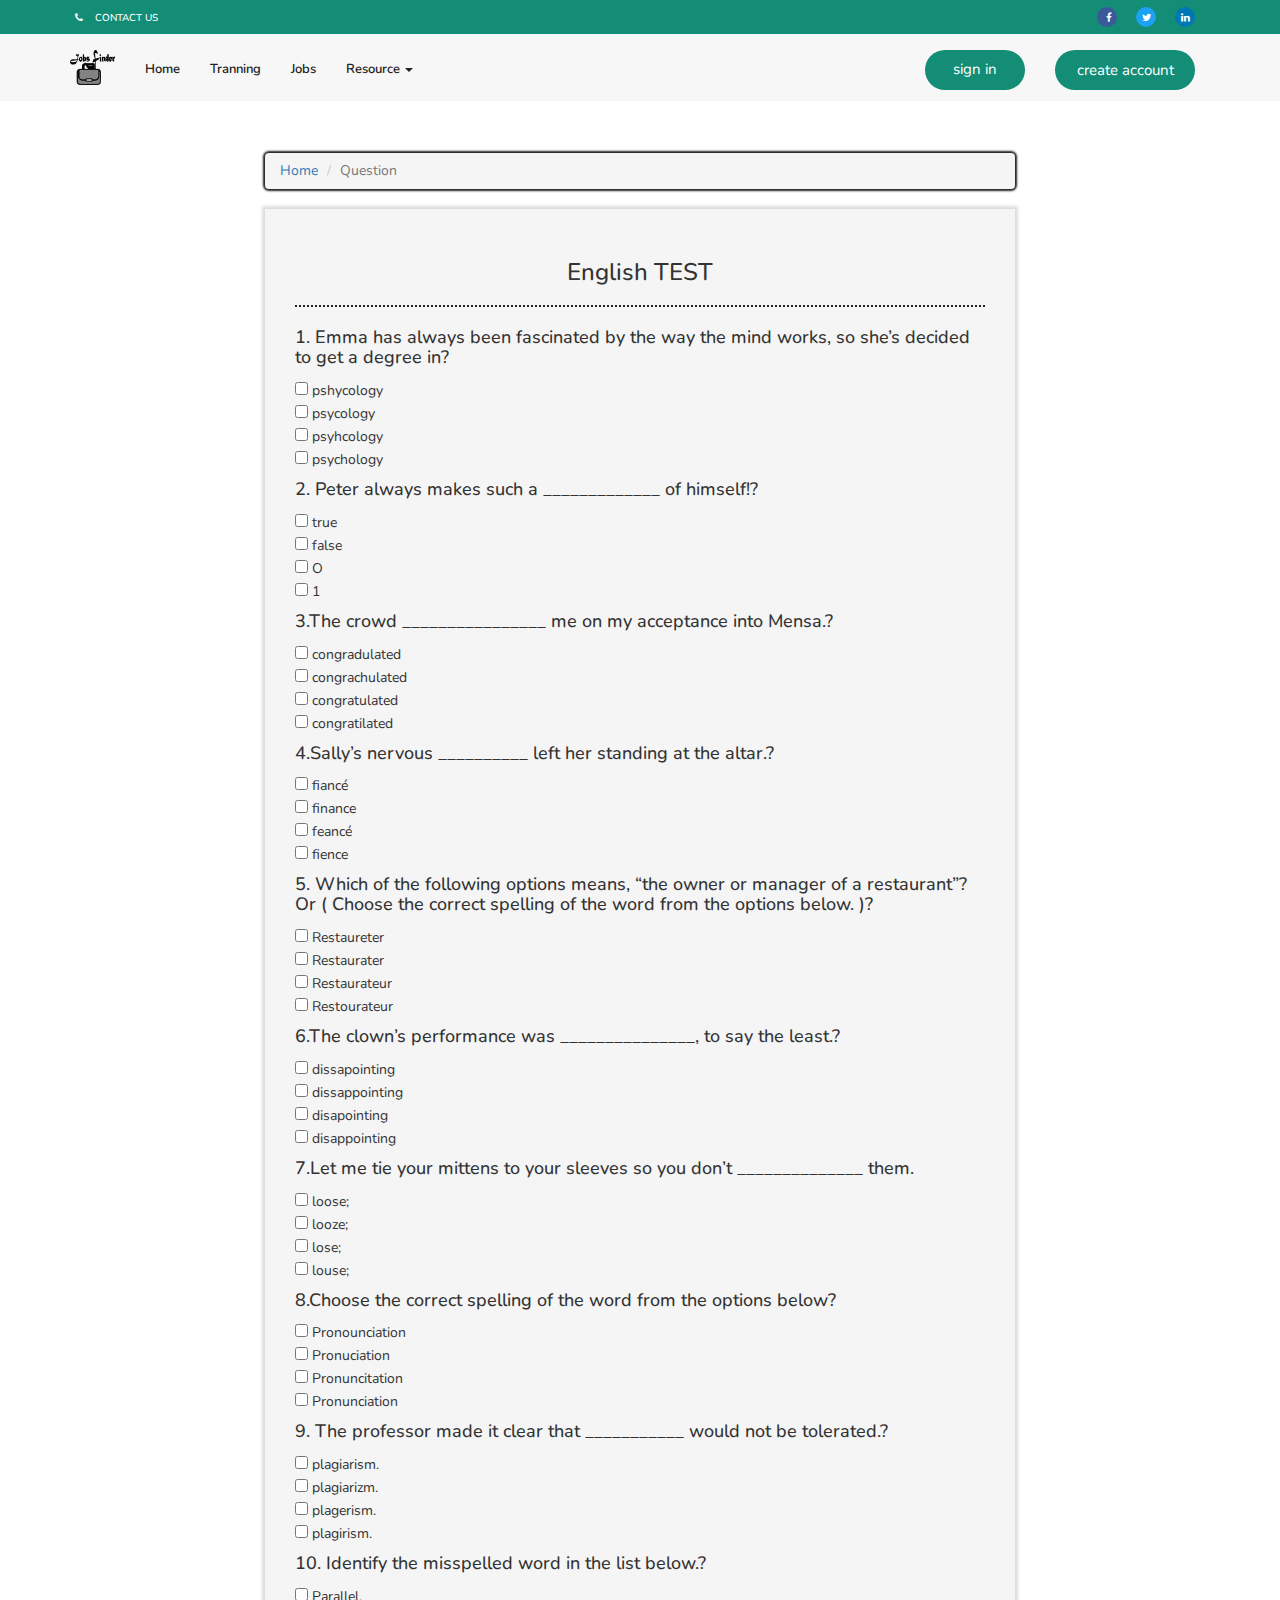
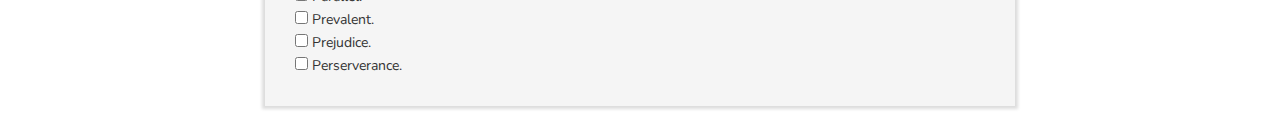
<file: question-pattern.html>
<!DOCTYPE html>
<html lang="en">

<head>
    <meta charset="utf-8">
    <title>Jobs Finder</title>
    <meta name="description" content="">
    <meta name="viewport" content="width=device-width, initial-scale=1">
    <link rel="shortcut icon" type="image/x-icon" href="favicon.ico">
    <link rel="stylesheet" type="text/css" href="css/bootstrap.css">
    <link rel="stylesheet" type="text/css" href="css/font-awesome.min.css">
    <link rel="stylesheet" type="text/css" href="css/animate.css">
    <link rel="stylesheet" type="text/css" href="css/style.css">
    <link href="https://fonts.googleapis.com/css?family=Nunito:400,400i,600,600i,700" rel="stylesheet">
    <link href="https://fonts.googleapis.com/css?family=Poiret+One" rel="stylesheet"> </head>

<body>
    <!--===== top nav ====-->
    <section class="top-nav">
        <div class="container">
            <div class="row">
                <div class="col-md-6">
                    <div class="left-menu">
                        <ul>
                            <li><a href="#"><i class="fa fa-phone" aria-hidden="true"></i>contact us</a></li>
                        </ul>
                    </div>
                </div>
                <div class="col-md-6">
                    <div class="menu">
                        <ul>
                            <li><a href="#"><i class="fa fa-facebook" aria-hidden="true"></i></a></li>
                            <li><a href="#"><i class="fa fa-twitter" aria-hidden="true"></i></a></li>
                            <li><a href="#"><i class="fa fa-linkedin" aria-hidden="true"></i></a></li>
                        </ul>
                    </div>
                </div>
            </div>
        </div>
    </section>
    <!--    ===== menu navbar ====-->
    <section id="menu-navbar">
        <div class="nav-bar">
            <nav class="navbar navbar-default">
                <div class="container">
                    <!-- Brand and toggle get grouped for better mobile display -->
                    <div class="navbar-header">
                        <button type="button" class="navbar-toggle collapsed" data-toggle="collapse" data-target="#bs-example-navbar-collapse-1" aria-expanded="false"> <span class="sr-only">Toggle navigation</span> <span class="icon-bar"></span> <span class="icon-bar"></span> <span class="icon-bar"></span> </button>
                        <a class="navbar-brand" href="#"><img src="image/../image/logo.png"></a>
                    </div>
                    <!-- Collect the nav links, forms, and other content for toggling -->
                    <div class="collapse navbar-collapse" id="bs-example-navbar-collapse-1">
                        <ul class="nav navbar-nav">
                            <li><a href="index.html">Home</a></li>
                            <li><a href="#">Tranning</a></li>
                            <li><a href="#">Jobs</a></li>
                            <li class="dropdown"> <a href="#" class="dropdown-toggle" data-toggle="dropdown" role="button" aria-haspopup="true" aria-expanded="false">Resource <span class="caret"></span></a>
                                <ul class="dropdown-menu">
                                    <li><a href="#">Career Guide</a></li>
                                    <li><a href="#">Interview Tips</a></li>
                                    <li><a href="#">Resume Tips</a></li>
                                </ul>
                            </li>
                        </ul>
                        <ul class="nav navbar-nav navbar-right">
                            <li>
                                <p class="text-center"><a href="#" class="btn btn-primary btn-lg" role="button" data-toggle="modal" data-target="#login-modal">sign in</a></p>
                            </li>
                            <li>
                                <button type="button" class="btn btn-primary btn-lg btlg-2" data-toggle="modal" data-target="#myModal"> create account</button>
                            </li>
                        </ul>
                    </div>
                    <!-- /.navbar-collapse -->
                </div>
                <!-- /.container-fluid -->
            </nav>
        </div>
    </section>
    <!--menu navbar end-->
    <!--  ======>Sign In id<=====-->
    <section class="sign-in-id">
        <div class="container">
            <div class="row">
                <div class="col-md-12 text-center">
                    <div class="modal fade" id="login-modal" tabindex="-1" role="dialog" aria-labelledby="myModalLabel" aria-hidden="true" style="display: none;">
                        <div class="modal-dialog">
                            <div class="modal-content">
                                <div class="modal-header" align="center"> <img class="img-circle" id="img_logo" src="image/logo.png" alt="image">
                                    <button type="button" class="close" data-dismiss="modal" aria-label="Close"> <span class="glyphicon glyphicon-remove" aria-hidden="true"></span> </button>
                                </div>
                                <!--  radio Button -->
                                <div class="choice-login-18jan">
                                    <label>
                                        <input type="radio" name="gender" value="female"> Job Holder
                                        <input type="radio" name="gender" value="other">Candidate </label>
                                </div>
                                <div id="div-forms">
                                    <form id="login-form">
                                        <div class="modal-body">
                                            <input id="login_username" class="form-control" type="text" placeholder="Username (type ERROR for error effect)" required>
                                            <input id="login_password" class="form-control" type="password" placeholder="Password" required>
                                            <div class="checkbox">
                                                <label>
                                                    <input type="checkbox"> Remember me </label>
                                            </div>
                                        </div>
                                        <div class="modal-footer">
                                            <div>
                                                <button type="submit" class="btn btn-primary btn-lg btn-block pr-button">Login</button>
                                            </div>
                                            <div>
                                                <button id="login_lost_btn" type="button" class="btn btn-link">Forget Password?</button>
                                            </div>
                                        </div>
                                    </form>
                                    <form id="lost-form" style="display:none;">
                                        <div class="modal-body">
                                            <input id="lost_email" class="form-control" type="text" placeholder="E-Mail (type ERROR for error effect)" required> </div>
                                        <div class="modal-footer">
                                            <div>
                                                <button type="submit" class="btn btn-primary btn-lg btn-block pr-button">Send</button>
                                            </div>
                                            <div>
                                                <button id="lost_login_btn" type="button" class="btn btn-link">Log In</button>
                                            </div>
                                        </div>
                                    </form>
                                </div>
                            </div>
                        </div>
                    </div>
                </div>
            </div>
        </div>
    </section>
    <!--=======> create account option <=======-->
    <section class="craeate-account-id">
        <div class="container">
            <div class="banner-inner text-center">
                <div class="row">
                    <!--  Craeate modal-->
                    <div class="col-md-12">
                        <div class="login-wrapper">
                            <!-- Button trigger modal -->
                            <!-- Modal -->
                            <div class="modal fade" id="myModal" tabindex="-1" role="dialog" aria-labelledby="myModalLabel">
                                <div class="modal-dialog" role="document">
                                    <div class="modal-content model-content-feb5">
                                        <div class="modal-header">
                                            <button type="button" class="close" data-dismiss="modal" aria-label="Close"><span aria-hidden="true">&times;</span></button>
                                            <h4 class="modal-title" id="myModalLabel">Create Your Account</h4> </div>
                                        <div class="modal-body">
                                            <div class="row">
                                                <div class="col-md-6 ">
                                                    <div class="jobseeker"> <i class="fa fa-user-secret" aria-hidden="true"></i>
                                                        <h3>Job Seeker</h3>
                                                        <p>Post/Manage resume and apply to right jobs in the easiest way</p>
                                                        <h5 class="lead"><a href="registration.html">Create Account </a></h5> </div>
                                                </div>
                                                <div class="col-md-6 ">
                                                    <div class="jobseeker"> <i class="fa fa-user-circle-o" aria-hidden="true"></i>
                                                        <h3>Job Holder</h3>
                                                        <p>Post/Manage resume and apply to right jobs in the easiest way</p>
                                                        <h5 class="lead"><a href="registration.html">Create Account </a></h5> </div>
                                                </div>
                                            </div>
                                        </div>
                                    </div>
                                </div>
                            </div>
                        </div>
                    </div>
                </div>
            </div>
        </div>
    </section>
    <div class="question">
        <div class="container">
            <div class="row">
                <div class="col-md-8 col-md-offset-2">
                    <ol class="breadcrumb">
                        <li><a href="#">Home</a></li>
                        <li class="active">Question</li>
                    </ol>
                    <div class="question-list7jan">
                        <h3 class="text-center">English TEST</h3>
                        <hr>
                        <div class="question-html">
                            <h4>1.  Emma has always been fascinated by the way the mind works, so she’s decided to get a degree in?</h4>
                            <form action="">
                                <input type="checkbox" name="vehicle"> pshycology
                                <br>
                                <input type="checkbox" name="vehicle"> psycology
                                <br>
                                <input type="checkbox" name="vehicle"> psyhcology
                                <br>
                                <input type="checkbox" name="vehicle"> psychology </form>
                        </div>
                        <div class="question-html">
                            <h4>2. Peter always makes such a _____________ of himself!?</h4>
                            <form action="">
                                <input type="checkbox" name="vehicle"> true
                                <br>
                                <input type="checkbox" name="vehicle"> false
                                <br>
                                <input type="checkbox" name="vehicle"> O
                                <br>
                                <input type="checkbox" name="vehicle"> 1 </form>
                        </div>
                        <div class="question-html">
                            <h4>3.The crowd ________________ me on my acceptance into Mensa.?</h4>
                            <form action="">
                                <input type="checkbox" name="vehicle"> congradulated
                                <br>
                                <input type="checkbox" name="vehicle"> congrachulated
                                <br>
                                <input type="checkbox" name="vehicle"> congratulated
                                <br>
                                <input type="checkbox" name="vehicle"> congratilated </form>
                        </div>
                        <div class="question-html">
                            <h4>4.Sally’s nervous __________ left her standing at the altar.?</h4>
                            <form action="">
                                <input type="checkbox" name="vehicle"> fiancé
                                <br>
                                <input type="checkbox" name="vehicle"> finance
                                <br>
                                <input type="checkbox" name="vehicle"> feancé
                                <br>
                                <input type="checkbox" name="vehicle"> fience </form>
                        </div>
                        <div class="question-html">
                            <h4>
5. Which of the following options means, “the owner or manager of a restaurant”?
Or ( Choose the correct spelling of the word from the options below. )?
</h4>
                            <form action="">
                                <input type="checkbox" name="vehicle"> Restaureter
                                <br>
                                <input type="checkbox" name="vehicle"> Restaurater
                                <br>
                                <input type="checkbox" name="vehicle"> Restaurateur
                                <br>
                                <input type="checkbox" name="vehicle"> Restourateur </form>
                        </div>
                        <div class="question-html">
                            <h4>

6.The clown’s performance was _______________, to say the least.?
</h4>
                            <form action="">
                                <input type="checkbox" name="vehicle"> dissapointing
                                <br>
                                <input type="checkbox" name="vehicle"> dissappointing
                                <br>
                                <input type="checkbox" name="vehicle"> disapointing
                                <br>
                                <input type="checkbox" name="vehicle"> disappointing </form>
                        </div>
                        <div class="question-html">
                            <h4>
7.Let me tie your mittens to your sleeves so you don’t ______________ them.
</h4>
                            <form action="">
                                <input type="checkbox" name="vehicle"> loose;
                                <br>
                                <input type="checkbox" name="vehicle"> looze;
                                <br>
                                <input type="checkbox" name="vehicle"> lose;
                                <br>
                                <input type="checkbox" name="vehicle"> louse; </form>
                        </div>
                        <div class="question-html">
                            <h4>

8.Choose the correct spelling of the word from the options below?
</h4>
                            <form action="">
                                <input type="checkbox" name="vehicle"> Pronounciation
                                <br>
                                <input type="checkbox" name="vehicle"> Pronuciation
                                <br>
                                <input type="checkbox" name="vehicle"> Pronuncitation
                                <br>
                                <input type="checkbox" name="vehicle"> Pronunciation </form>
                        </div>
                        <div class="question-html">
                            <h4>
9.  The professor made it clear that ___________ would not be tolerated.?

</h4>
                            <form action="">
                                <input type="checkbox" name="vehicle"> plagiarism.
                                <br>
                                <input type="checkbox" name="vehicle"> plagiarizm.
                                <br>
                                <input type="checkbox" name="vehicle"> plagerism.
                                <br>
                                <input type="checkbox" name="vehicle"> plagirism. </form>
                        </div>
                        <div class="question-html">
                            <h4>
10.  Identify the misspelled word in the list below.?

</h4>
                            <form action="">
                                <input type="checkbox" name="vehicle"> Parallel.
                                <br>
                                <input type="checkbox" name="vehicle"> Prevalent.
                                <br>
                                <input type="checkbox" name="vehicle"> Prejudice.
                                <br>
                                <input type="checkbox" name="vehicle"> Perserverance. </form>
                        </div>
                       
                        
                    </div>
                </div>
                <!--col-->
            </div>
        </div>
    </div>
    <script src="js/jquery-3.1.1.min.js"></script>
    <script src="js/bootstrap.min.js"></script>
    <script src="js/main.js"></script>
</body>

</html>
</file>
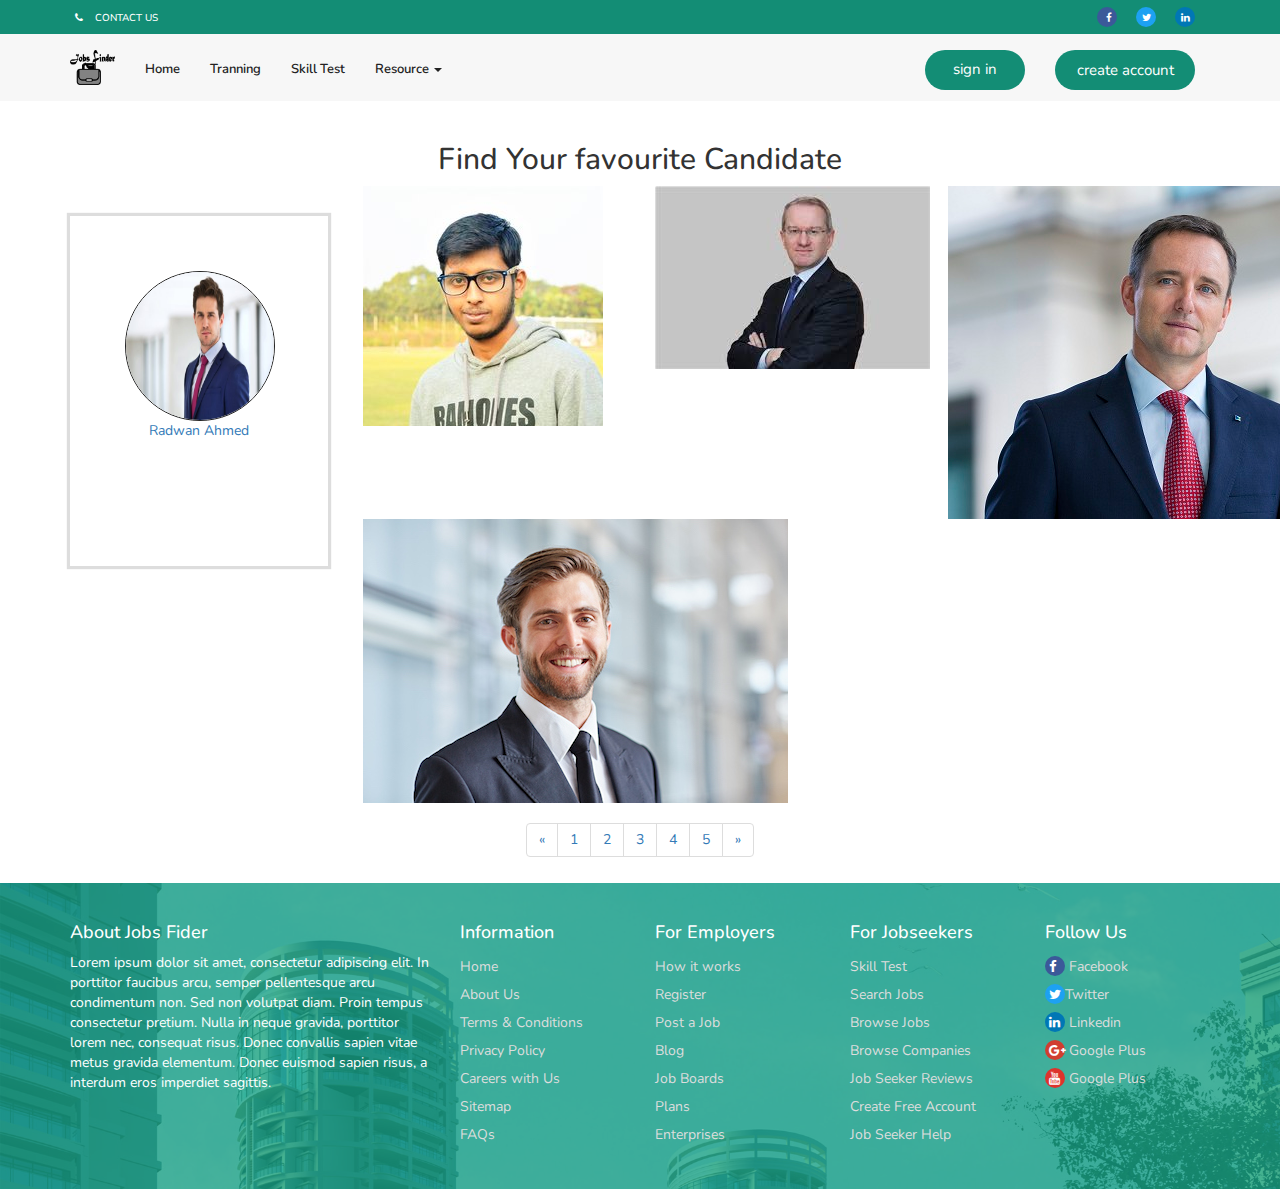
<file: skill-candidate.html>
<!DOCTYPE html>
<html lang="en">

<head>
    <meta charset="utf-8">
    <title>Jobs finder</title>
    <meta name="description" content="">
    <meta name="viewport" content="width=device-width, initial-scale=1">
    <link rel="shortcut icon" type="image/x-icon" href="favicon.ico">
    <link rel="stylesheet" type="text/css" href="css/bootstrap.css">
    <link rel="stylesheet" type="text/css" href="css/animate.css">
    <link rel="stylesheet" type="text/css" href="css/font-awesome.min.css">
    <link rel="stylesheet" type="text/css" href="css/style.css">
    <link href="https://fonts.googleapis.com/css?family=Nunito:400,400i,600,600i,700" rel="stylesheet">
    <link href="https://fonts.googleapis.com/css?family=Poiret+One" rel="stylesheet"> </head>

<body>
    <!--===== top nav ====-->
    <section class="top-nav">
        <div class="container">
            <div class="row">
                <div class="col-md-6">
                    <div class="left-menu">
                        <ul>
                            <li><a href="#"><i class="fa fa-phone" aria-hidden="true"></i>contact us</a></li>
                        </ul>
                    </div>
                </div>
                <div class="col-md-6">
                    <div class="menu">
                        <ul>
                            <li><a href="#"><i class="fa fa-facebook" aria-hidden="true"></i></a></li>
                            <li><a href="#"><i class="fa fa-twitter" aria-hidden="true"></i></a></li>
                            <li><a href="#"><i class="fa fa-linkedin" aria-hidden="true"></i></a></li>
                        </ul>
                    </div>
                </div>
            </div>
        </div>
    </section>
    <!--    ===== menu navbar ====-->
    <section id="menu-navbar">
        <div class="nav-bar">
            <nav class="navbar navbar-default">
                <div class="container">
                    <!-- Brand and toggle get grouped for better mobile display -->
                    <div class="navbar-header">
                        <button type="button" class="navbar-toggle collapsed" data-toggle="collapse" data-target="#bs-example-navbar-collapse-1" aria-expanded="false"> <span class="sr-only">Toggle navigation</span> <span class="icon-bar"></span> <span class="icon-bar"></span> <span class="icon-bar"></span> </button>
                        <a class="navbar-brand" href="#"><img src="image/../image/logo.png"></a>
                    </div>
                    <!-- Collect the nav links, forms, and other content for toggling -->
                    <div class="collapse navbar-collapse" id="bs-example-navbar-collapse-1">
                        <ul class="nav navbar-nav">
                            <li><a href="index.html">Home</a></li>
                            <li><a href="#">Tranning</a></li>
                            <li><a href="#">Skill Test</a></li>
                            <li class="dropdown"> <a href="#" class="dropdown-toggle" data-toggle="dropdown" role="button" aria-haspopup="true" aria-expanded="false">Resource <span class="caret"></span></a>
                                <ul class="dropdown-menu">
                                    <li><a href="#">Career Guide</a></li>
                                    <li><a href="#">Interview Tips</a></li>
                                    <li><a href="#">Resume Tips</a></li>
                                </ul>
                            </li>
                        </ul>
                        <ul class="nav navbar-nav navbar-right">
                            <li>
                                <p class="text-center"><a href="#" class="btn btn-primary btn-lg" role="button" data-toggle="modal" data-target="#login-modal">sign in</a></p>
                            </li>
                            <li>
                                <button type="button" class="btn btn-primary btn-lg btlg-2" data-toggle="modal" data-target="#myModal"> create account</button>
                            </li>
                        </ul>
                    </div>
                    <!-- /.navbar-collapse -->
                </div>
                <!-- /.container-fluid -->
            </nav>
        </div>
    </section>
    <!--menu navbar end-->
    <!--  ======>Sign In id<=====-->
    <section class="sign-in-id">
        <div class="container">
            <div class="row">
                <div class="col-md-12 text-center">
                    <div class="modal fade" id="login-modal" tabindex="-1" role="dialog" aria-labelledby="myModalLabel" aria-hidden="true" style="display: none;">
                        <div class="modal-dialog">
                            <div class="modal-content">
                                <div class="modal-header" align="center"> <img class="img-circle" id="img_logo" src="image/logo.png" alt="image">
                                    <button type="button" class="close" data-dismiss="modal" aria-label="Close"> <span class="glyphicon glyphicon-remove" aria-hidden="true"></span> </button>
                                </div>
                                <!--  radio Button -->
                                <div class="choice-login-18jan">
                                    <label>
                                        <input type="radio" name="gender" value="female"> Job Holder
                                        <input type="radio" name="gender" value="other">Candidate </label>
                                </div>
                                <div id="div-forms">
                                    <form id="login-form">
                                        <div class="modal-body">
                                            <input id="login_username" class="form-control" type="text" placeholder="Username (type ERROR for error effect)" required>
                                            <input id="login_password" class="form-control" type="password" placeholder="Password" required>
                                            <div class="checkbox">
                                                <label>
                                                    <input type="checkbox"> Remember me </label>
                                            </div>
                                        </div>
                                        <div class="modal-footer">
                                            <div>
                                                <button type="submit" class="btn btn-primary btn-lg btn-block pr-button">Login</button>
                                            </div>
                                            <div>
                                                <button id="login_lost_btn" type="button" class="btn btn-link">Forget Password?</button>
                                            </div>
                                        </div>
                                    </form>
                                    <form id="lost-form" style="display:none;">
                                        <div class="modal-body">
                                            <input id="lost_email" class="form-control" type="text" placeholder="E-Mail (type ERROR for error effect)" required> </div>
                                        <div class="modal-footer">
                                            <div>
                                                <button type="submit" class="btn btn-primary btn-lg btn-block pr-button">Send</button>
                                            </div>
                                            <div>
                                                <button id="lost_login_btn" type="button" class="btn btn-link">Log In</button>
                                            </div>
                                        </div>
                                    </form>
                                </div>
                            </div>
                        </div>
                    </div>
                </div>
            </div>
        </div>
    </section>
    <!--=======> create account option <=======-->
    <section class="craeate-account-id">
        <div class="container">
            <div class="banner-inner text-center">
                <div class="row">
                    <!--  Craeate modal-->
                    <div class="col-md-12">
                        <div class="login-wrapper">
                            <!-- Button trigger modal -->
                            <!-- Modal -->
                            <div class="modal fade" id="myModal" tabindex="-1" role="dialog" aria-labelledby="myModalLabel">
                                <div class="modal-dialog" role="document">
                                    <div class="modal-content model-content-feb5">
                                        <div class="modal-header">
                                            <button type="button" class="close" data-dismiss="modal" aria-label="Close"><span aria-hidden="true">&times;</span></button>
                                            <h4 class="modal-title" id="myModalLabel">Create Your Account</h4> </div>
                                        <div class="modal-body">
                                            <div class="row">
                                                <div class="col-md-6 ">
                                                    <div class="jobseeker"> <i class="fa fa-user-secret" aria-hidden="true"></i>
                                                        <h3>Job Seeker</h3>
                                                        <p>Post/Manage resume and apply to right jobs in the easiest way</p>
                                                        <h5 class="lead"><a href="registration.html">Create Account </a></h5> </div>
                                                </div>
                                                <div class="col-md-6 ">
                                                    <div class="jobseeker"> <i class="fa fa-user-circle-o" aria-hidden="true"></i>
                                                        <h3>Job Holder</h3>
                                                        <p>Post/Manage resume and apply to right jobs in the easiest way</p>
                                                        <h5 class="lead"><a href="registration.html">Create Account </a></h5> </div>
                                                </div>
                                            </div>
                                        </div>
                                    </div>
                                </div>
                            </div>
                        </div>
                    </div>
                </div>
            </div>
        </div>
    </section>
    <div class="candidate-header-bg">
        <h2 class="text-center">Find Your favourite Candidate</h2> </div>
    <!-- ======>SKILL CANDIDATE LIST<======-->
    <section class="skill-candidate-list">
        <div class="container">
            <div class="candidate-pro7jan">
                <div class="row">
                    <div class="col-md-3">
                        <!--candidate profile-->
                        <div class="skill-candidate-details text-center"> <img src="image/candidate-profile/CA-2.jpg" alt="">
                            <a href="#">
                                <p>Radwan Ahmed</p>
                            </a>
                        </div>
                    </div>
                    <div class="col-md-3">
                        <div class="candidate-details"> <img src="image/candidate-profile/RA-1.jpg" alt=""> </div>
                    </div>
                    <div class="col-md-3">
                        <div class="candidate-details"> <img src="image/candidate-profile/CA-3.jpg" alt=""> </div>
                    </div>
                    <div class="col-md-3">
                        <div class="candidate-details"> <img src="image/candidate-profile/CA-4.jpg" alt=""> </div>
                    </div>
                    <div class="col-md-3">
                        <div class="candidate-details"> <img src="image/candidate-profile/CA-5.jpg" alt=""> </div>
                    </div>
                </div>
            </div>
        </div>
    </section>
    <!--=====PAGINATION HTML======-->
    <section class="pagination-7jan text-center">
        <div class="container">
            <nav aria-label="Page navigation">
                <ul class="pagination">
                    <li>
                        <a href="#" aria-label="Previous"> <span aria-hidden="true">&laquo;</span> </a>
                    </li>
                    <li><a href="#">1</a></li>
                    <li><a href="#">2</a></li>
                    <li><a href="#">3</a></li>
                    <li><a href="#">4</a></li>
                    <li><a href="#">5</a></li>
                    <li>
                        <a href="#" aria-label="Next"> <span aria-hidden="true">&raquo;</span> </a>
                    </li>
                </ul>
            </nav>
        </div>
    </section>
    <!--======FOOTER=====-->
    <section class="footer">
        <div class="container">
            <div class="row">
                <div class="col-md-4">
                    <div class="about-left">
                        <h4>About Jobs Fider</h4>
                        <p>Lorem ipsum dolor sit amet, consectetur adipiscing elit. In porttitor faucibus arcu, semper pellentesque arcu condimentum non. Sed non volutpat diam. Proin tempus consectetur pretium. Nulla in neque gravida, porttitor lorem nec, consequat risus. Donec convallis sapien vitae metus gravida elementum. Donec euismod sapien risus, a interdum eros imperdiet sagittis.</p>
                    </div>
                </div>
                <div class="col-md-2">
                    <div class="Footer-site-map footer-menu-list">
                        <h4>Information</h4>
                        <ul>
                            <li><a href="#">Home</a></li>
                            <li><a href="#">About Us</a></li>
                            <li><a href="#">Terms &amp; Conditions</a></li>
                            <li><a href="#">Privacy Policy</a></li>
                            <li><a href="#">Careers with Us</a></li>
                            <li><a href="#">Sitemap</a></li>
                            <li><a href="#">FAQs</a></li>
                        </ul>
                    </div>
                </div>
                <div class="col-md-2">
                    <div class="Footer-site-map footer-menu-list">
                        <h4>For Employers</h4>
                        <ul>
                            <li><a href="#">How it works</a></li>
                            <li><a href="#">Register</a></li>
                            <li><a href="#">Post a Job</a></li>
                            <li><a href="#">Blog</a></li>
                            <li><a href="#">Job Boards</a></li>
                            <li><a href="#">Plans</a></li>
                            <li><a href="#">Enterprises</a></li>
                        </ul>
                    </div>
                </div>
                <div class="col-md-2">
                    <div class="Footer-site-map footer-menu-list">
                        <h4>For Jobseekers</h4>
                        <ul>
                            <li><a href="#">Skill Test</a></li>
                            <li><a href="#">Search Jobs</a></li>
                            <li><a href="#">Browse Jobs</a></li>
                            <li><a href="#">Browse Companies</a></li>
                            <li><a href="#">Job Seeker Reviews</a></li>
                            <li><a href="#">Create Free Account</a></li>
                            <li><a href="#">Job Seeker Help</a></li>
                        </ul>
                    </div>
                </div>
                <div class="col-md-2">
                    <div class="Footer-social-menu footer-menu-list">
                        <h4>Follow Us</h4>
                        <ul>
                            <li><a href="#"><i class="fa fa-facebook" aria-hidden="true"></i> <span>Facebook</span></a></li>
                            <li><a href="#"><i class="fa fa-twitter" aria-hidden="true"></i><span>Twitter</span></a></li>
                            <li><a href="#"><i class="fa fa-linkedin" aria-hidden="true"></i> <span>Linkedin</span></a></li>
                            <li><a href="#"><i class="fa fa-google-plus" aria-hidden="true"></i><span> Google Plus</span></a></li>
                            <li><a href="#"><i class="fa fa-youtube" aria-hidden="true"></i><span> Google Plus</span></a></li>
                        </ul>
                    </div>
                </div>
            </div>
        </div>
    </section>
    <script src="js/jquery-3.1.1.min.js"></script>
    <script src="js/bootstrap.min.js"></script>
    <script src="js/main.js"></script>
</body>

</html>
</file>
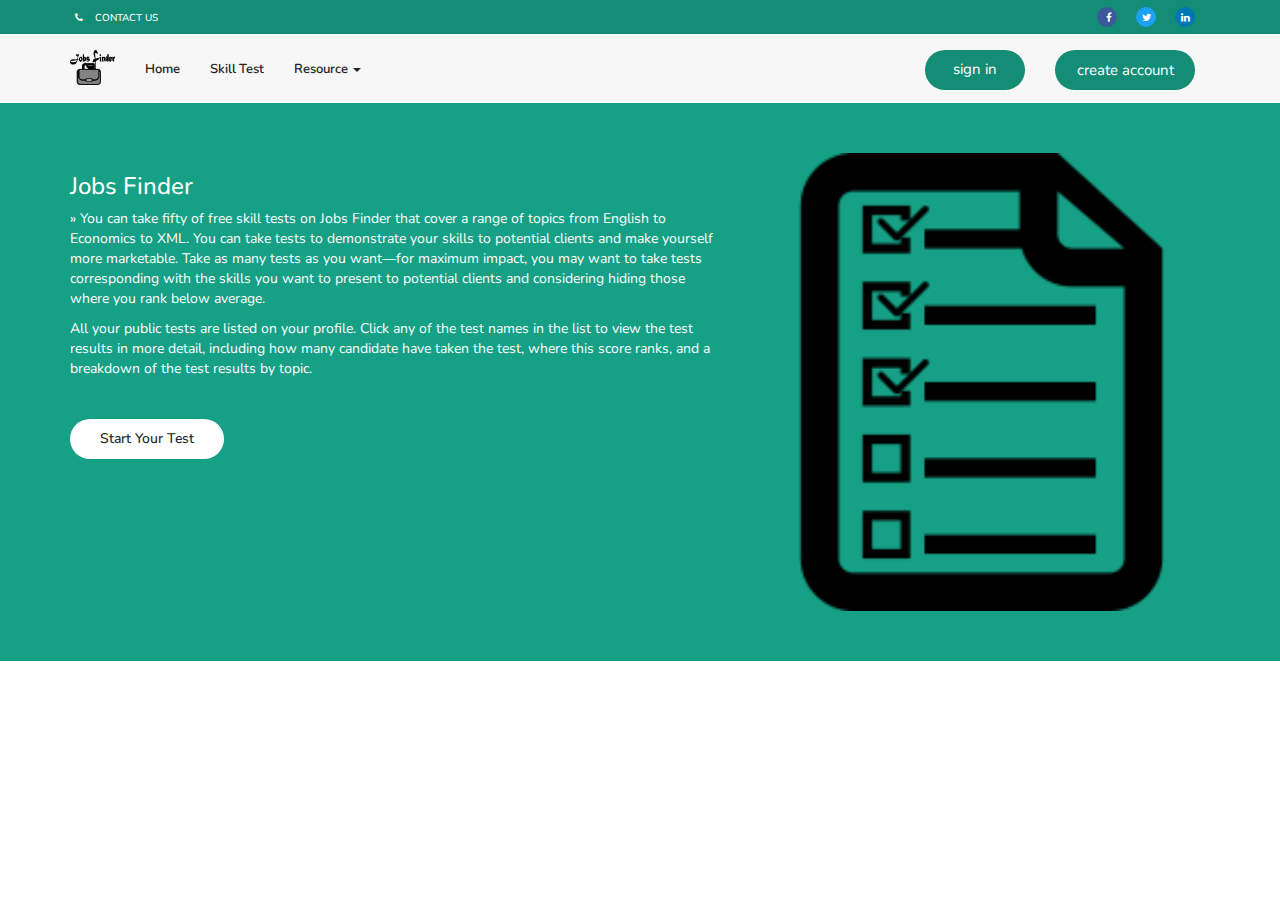
<file: skill-test-home.html>
<!DOCTYPE html>
<html lang="en">

<head>
    <meta charset="utf-8">
    <title>Jobs Finder</title>
    <meta name="description" content="">
    <meta name="viewport" content="width=device-width, initial-scale=1">
    <link rel="shortcut icon" type="image/x-icon" href="favicon.ico">
    <link rel="stylesheet" type="text/css" href="css/bootstrap.css">
    <link rel="stylesheet" type="text/css" href="css/font-awesome.min.css">
    <link rel="stylesheet" type="text/css" href="css/animate.css">
    <link rel="stylesheet" type="text/css" href="css/style.css">
    <link href="https://fonts.googleapis.com/css?family=Nunito:400,400i,600,600i,700" rel="stylesheet">
    <link href="https://fonts.googleapis.com/css?family=Poiret+One" rel="stylesheet"> </head>

<body>
    <!--===== top nav ====-->
    <section class="top-nav">
        <div class="container">
            <div class="row">
                <div class="col-md-6">
                    <div class="left-menu">
                        <ul>
                            <li><a href="#"><i class="fa fa-phone" aria-hidden="true"></i>contact us</a></li>
                        </ul>
                    </div>
                </div>
                <div class="col-md-6">
                    <div class="menu">
                        <ul>
                            <li><a href="#"><i class="fa fa-facebook" aria-hidden="true"></i></a></li>
                            <li><a href="#"><i class="fa fa-twitter" aria-hidden="true"></i></a></li>
                            <li><a href="#"><i class="fa fa-linkedin" aria-hidden="true"></i></a></li>
                        </ul>
                    </div>
                </div>
            </div>
        </div>
    </section>
    <!--    ===== menu navbar ====-->
    <section id="menu-navbar">
        <div class="nav-bar">
            <nav class="navbar navbar-default">
                <div class="container">
                    <!-- Brand and toggle get grouped for better mobile display -->
                    <div class="navbar-header">
                        <button type="button" class="navbar-toggle collapsed" data-toggle="collapse" data-target="#bs-example-navbar-collapse-1" aria-expanded="false"> <span class="sr-only">Toggle navigation</span> <span class="icon-bar"></span> <span class="icon-bar"></span> <span class="icon-bar"></span> </button>
                        <a class="navbar-brand" href="#"><img src="image/../image/logo.png"></a>
                    </div>
                    <!-- Collect the nav links, forms, and other content for toggling -->
                    <div class="collapse navbar-collapse" id="bs-example-navbar-collapse-1">
                        <ul class="nav navbar-nav">
                            <li><a href="index.html">Home</a></li>
                            <li><a href="#">Skill Test</a></li>
                            <li class="dropdown"> <a href="#" class="dropdown-toggle" data-toggle="dropdown" role="button" aria-haspopup="true" aria-expanded="false">Resource <span class="caret"></span></a>
                                <ul class="dropdown-menu">
                                    <li><a href="#">Career Guide</a></li>
                                    <li><a href="#">Interview Tips</a></li>
                                    <li><a href="#">Resume Tips</a></li>
                                </ul>
                            </li>
                        </ul>
                        <ul class="nav navbar-nav navbar-right">
                            <li>
                                <p class="text-center"><a href="#" class="btn btn-primary btn-lg" role="button" data-toggle="modal" data-target="#login-modal">sign in</a></p>
                            </li>
                            <li>
                                <button type="button" class="btn btn-primary btn-lg btlg-2" data-toggle="modal" data-target="#myModal"> create account</button>
                            </li>
                        </ul>
                    </div>
                    <!-- /.navbar-collapse -->
                </div>
                <!-- /.container-fluid -->
            </nav>
        </div>
    </section>
    <!--menu navbar end-->
    <!--  ======>Sign In id<=====-->
    <section class="sign-in-id">
        <div class="container">
            <div class="row">
                <div class="col-md-12 text-center">
                    <div class="modal fade" id="login-modal" tabindex="-1" role="dialog" aria-labelledby="myModalLabel" aria-hidden="true" style="display: none;">
                        <div class="modal-dialog">
                            <div class="modal-content">
                                <div class="modal-header" align="center"> <img class="img-circle" id="img_logo" src="image/logo.png" alt="image">
                                    <button type="button" class="close" data-dismiss="modal" aria-label="Close"> <span class="glyphicon glyphicon-remove" aria-hidden="true"></span> </button>
                                </div>
                                <!--  radio Button -->
                                <div class="choice-login-18jan">
                                    <label>
                                        <input type="radio" name="gender" value="female"> Job Holder
                                        <input type="radio" name="gender" value="other">Candidate </label>
                                </div>
                                <div id="div-forms">
                                    <form id="login-form">
                                        <div class="modal-body">
                                            <input id="login_username" class="form-control" type="text" placeholder="Username (type ERROR for error effect)" required>
                                            <input id="login_password" class="form-control" type="password" placeholder="Password" required>
                                            <div class="checkbox">
                                                <label>
                                                    <input type="checkbox"> Remember me </label>
                                            </div>
                                        </div>
                                        <div class="modal-footer">
                                            <div>
                                                <button type="submit" class="btn btn-primary btn-lg btn-block pr-button">Login</button>
                                            </div>
                                            <div>
                                                <button id="login_lost_btn" type="button" class="btn btn-link">Forget Password?</button>
                                            </div>
                                        </div>
                                    </form>
                                    <form id="lost-form" style="display:none;">
                                        <div class="modal-body">
                                            <input id="lost_email" class="form-control" type="text" placeholder="E-Mail (type ERROR for error effect)" required> </div>
                                        <div class="modal-footer">
                                            <div>
                                                <button type="submit" class="btn btn-primary btn-lg btn-block pr-button">Send</button>
                                            </div>
                                            <div>
                                                <button id="lost_login_btn" type="button" class="btn btn-link">Log In</button>
                                            </div>
                                        </div>
                                    </form>
                                </div>
                            </div>
                        </div>
                    </div>
                </div>
            </div>
        </div>
    </section>
    <!--=======> create account option <=======-->
    <section class="craeate-account-id">
        <div class="container">
            <div class="banner-inner text-center">
                <div class="row">
                    <!--  Craeate modal-->
                    <div class="col-md-12">
                        <div class="login-wrapper">
                            <!-- Button trigger modal -->
                            <!-- Modal -->
                            <div class="modal fade" id="myModal" tabindex="-1" role="dialog" aria-labelledby="myModalLabel">
                                <div class="modal-dialog" role="document">
                                    <div class="modal-content model-content-feb5">
                                        <div class="modal-header">
                                            <button type="button" class="close" data-dismiss="modal" aria-label="Close"><span aria-hidden="true">&times;</span></button>
                                            <h4 class="modal-title" id="myModalLabel">Create Your Account</h4> </div>
                                        <div class="modal-body">
                                            <div class="row">
                                                <div class="col-md-6 ">
                                                    <div class="jobseeker"> <i class="fa fa-user-secret" aria-hidden="true"></i>
                                                        <h3>Job Seeker</h3>
                                                        <p>Post/Manage resume and apply to right jobs in the easiest way</p>
                                                        <h5 class="lead"><a href="registration.html">Create Account </a></h5> </div>
                                                </div>
                                                <div class="col-md-6 ">
                                                    <div class="jobseeker"> <i class="fa fa-user-circle-o" aria-hidden="true"></i>
                                                        <h3>Job Holder</h3>
                                                        <p>Post/Manage resume and apply to right jobs in the easiest way</p>
                                                        <h5 class="lead"><a href="registration.html">Create Account </a></h5> </div>
                                                </div>
                                            </div>
                                        </div>
                                    </div>
                                </div>
                            </div>
                        </div>
                    </div>
                </div>
            </div>
        </div>
    </section>
    <section class="skill-test-part">
        <div class="container">
            <div class="skill-test-details">
                <div class="row">
                    <div class="col-md-7">
                        <div class="skill-test-desc">
                            <h3>Jobs Finder</h3>
                            <p>&raquo; You can take fifty of free skill tests on Jobs Finder that cover a range of topics from English to Economics to XML. You can take tests to demonstrate your skills to potential clients and make yourself more marketable. Take as many tests as you want—for maximum impact, you may want to take tests corresponding with the skills you want to present to potential clients and considering hiding those where you rank below average.</p>
                            <p>All your public tests are listed on your profile. Click any of the test names in the list to view the test results in more detail, including how many candidate have taken the test, where this score ranks, and a breakdown of the test results by topic.</p>
                            <a href="question-pattern.html">
                                <button class="skill_test_btn btn btn-success" type="button" class="btn btn-link">Start Your Test</button>
                            </a>
                        </div>
                    </div>
                    <div class="col-md-5">
                        <div class="quiz-img"> <img src="image/quiz.jpg" alt="quiz" class="img-responsive"> </div>
                    </div>
                </div>
            </div>
        </div>
    </section>
    <script src="js/jquery-3.1.1.min.js"></script>
    <script src="js/bootstrap.min.js"></script>
    <script src="js/main.js"></script>
</body>
</html>
</file>
<file: css/style.css>
* {
    margin: 0px;
    padding: 0px;
}

body {
   font-family: 'Nunito', sans-serif;
  
}
h1{
    font-family: 'Nunito', sans-serif;
  
}

a{
    font-family: 'Nunito', sans-serif;
 
}
p{
    font-family: 'Nunito', sans-serif;
  
}


/*===   font-family: 'Nunito', sans-serif; ===*/


/*======GLOBAL====*/
#wrapper{
    margin-top: 30px;
    
}
.home-button{
    margin-top: 50px;
    color: #fff;
}
.home-button a{
    color: #fff;
    text-decoration: none;
    font-weight: bold;
    border: 1px solid #fff;
}
.button-17_03{
    background-color: #138D75;
    padding: 10px 25px 10px 25px;
    margin-top: 130px;
}
/*===top nav====*/

.top-nav {
    background-color: #138D75;
    padding: 7px;
}
.left-menu ul {
    margin: 0;
    list-style: none;
    text-align: left;
}

.left-menu li {
    display: inline-block;
    position: relative;
}

.left-menu li a {
    color:#fff;
    font-weight: 500;
    display: block;
    text-transform: uppercase;
    font-size: 10px;
}

.left-menu li a i {
    height: 20px;
    width: 20px;
    border-radius: 100%;
    padding: 5px;
    margin-right: 5px;

  
}

.menu ul {
    margin: 0;
    list-style: none;
    text-align: right;
}

.menu li {
    display: inline-block;
    position: relative;
}

.menu li a {
    color:#fff;
    font-weight: 500;
    display: block;
    text-transform: uppercase;
    font-size: 10px;
}

.menu li a i {
    height: 20px;
    width: 20px;
    border-radius: 100%;
    padding: 5px;
    margin-right: 15px;

  
}


/*====== menu navbar css ====*/
.navbar-default {
     background-color: #f7f7f7;
    border-color: #f7f7f7;

}
.navbar-nav {
    float: left;
    margin: 0;
  
}
.navbar {
    border-radius: 0px;
}

.navbar-default .navbar-nav > li > a {
    color: #222;
    font-size: 13px;
    font-weight: 600;
      font-family: 'Nunito', sans-serif;
    text-transform: capitalize;
    margin-top: 9px;
}
.navbar-brand > img {
    display: block;
    height: 35px;
}
img.img-responsive.user-image-login {
    height: 40px;
    margin-top: -10px;
}
/*=======Navbar Notify======*/


.navbar-default .dropdown-menu.notify-drop {
  min-width: 330px;
  background-color: #fff;
  min-height: 360px;
  max-height: 360px;
}
.navbar-default .dropdown-menu.notify-drop .notify-drop-title {
  border-bottom: 1px solid #e2e2e2;
  padding: 5px 15px 10px 15px;
}
.navbar-default .dropdown-menu.notify-drop .drop-content {
  min-height: 280px;
  max-height: 280px;
  overflow-y: scroll;
}
.navbar-default .dropdown-menu.notify-drop .drop-content::-webkit-scrollbar-track
{
  background-color: #F5F5F5;
}

.navbar-default .dropdown-menu.notify-drop .drop-content::-webkit-scrollbar
{
  width: 8px;
  background-color: #F5F5F5;
}

.navbar-default .dropdown-menu.notify-drop .drop-content::-webkit-scrollbar-thumb
{
  background-color: #ccc;
}
.navbar-default .dropdown-menu.notify-drop .drop-content > li {
  border-bottom: 1px solid #e2e2e2;
  padding: 10px 0px 5px 0px;
}
.navbar-default .dropdown-menu.notify-drop .drop-content > li:nth-child(2n+0) {
  background-color: #fafafa;
}
.navbar-default .dropdown-menu.notify-drop .drop-content > li:after {
  content: "";
  clear: both;
  display: block;
}
.navbar-default .dropdown-menu.notify-drop .drop-content > li:hover {
  background-color: #fcfcfc;
}
.navbar-default .dropdown-menu.notify-drop .drop-content > li:last-child {
  border-bottom: none;
}
.navbar-default .dropdown-menu.notify-drop .drop-content > li .notify-img {
  float: left;
  display: inline-block;
  width: 45px;
  height: 45px;
  margin: 0px 0px 8px 0px;
}
.navbar-default .dropdown-menu.notify-drop .allRead {
  margin-right: 7px;
}
.navbar-default .dropdown-menu.notify-drop .rIcon {
  float: right;
  color: #999;
}
.navbar-default .dropdown-menu.notify-drop .rIcon:hover {
  color: #333;
}
.navbar-default .dropdown-menu.notify-drop .drop-content > li a {
  font-size: 12px;
  font-weight: normal;
}
.navbar-default .dropdown-menu.notify-drop .drop-content > li {
  font-weight: bold;
  font-size: 11px;
}
.navbar-default .dropdown-menu.notify-drop .drop-content > li hr {
  margin: 5px 0;
  width: 70%;
  border-color: #e2e2e2;
}
.navbar-default .dropdown-menu.notify-drop .drop-content .pd-l0 {
  padding-left: 0;
}
.navbar-default .dropdown-menu.notify-drop .drop-content > li p {
  font-size: 11px;
  color: #666;
  font-weight: normal;
  margin: 3px 0;
}
.navbar-default .dropdown-menu.notify-drop .drop-content > li p.time {
  font-size: 10px;
  font-weight: 600;
  top: -6px;
  margin: 8px 0px 0px 0px;
  padding: 0px 3px;
  border: 1px solid #e2e2e2;
  position: relative;
  background-image: linear-gradient(#fff,#f2f2f2);
  display: inline-block;
  border-radius: 2px;
  color: #B97745;
}
.navbar-default .dropdown-menu.notify-drop .drop-content > li p.time:hover {
  background-image: linear-gradient(#fff,#fff);
}
.navbar-default .dropdown-menu.notify-drop .notify-drop-footer {
  border-top: 1px solid #e2e2e2;
  bottom: 0;
  position: relative;
  padding: 8px 15px;
}
.navbar-default .dropdown-menu.notify-drop .notify-drop-footer a {
  color: #777;
  text-decoration: none;
}
.navbar-default .dropdown-menu.notify-drop .notify-drop-footer a:hover {
  color: #333;
}


/*=====Sign In id====*/
/*----btn-primary button---*/

.btn-primary {
    color: #fff;
    background-color: #16A085;
    border-color: transparent;
    border-radius: 20px;
}

.btn-primary:focus,
.btn-primary.focus {
    color: #fff;
    background-color: #16A085;
    border-color: transparent;
}

.btn-primary:hover {
    color: #fff;
    background-color: #16A085;
    border-color: transparent;
}

.btn-lg,
.btn-group-lg > .btn {
    padding: 0px 0px;
    font-size: 15px;
    line-height: 1;
    border-radius: 0px;
    margin-top: 15px;
}


/*======Sign In id=====*/

#login-modal .modal-dialog {
    width: 350px;
}

#login-modal input[type=text],
input[type=password] {
    margin-top: 10px;
    height: 50px;
    
     
}

#div-login-msg,
#div-lost-msg,
#div-register-msg {
    border: 1px solid #dadfe1;
    height: 30px;
    line-height: 28px;
    transition: all ease-in-out 500ms;
}

#div-login-msg.success,
#div-lost-msg.success,
#div-register-msg.success {
    border: 1px solid #68c3a3;
    background-color: #c8f7c5;
}

#div-login-msg.error,
#div-lost-msg.error,
#div-register-msg.error {
    border: 1px solid #eb575b;
    background-color: #ffcad1;
}

#icon-login-msg,
#icon-lost-msg,
#icon-register-msg {
    width: 30px;
    float: left;
    line-height: 28px;
    text-align: center;
    background-color: #dadfe1;
    margin-right: 5px;
    transition: all ease-in-out 500ms;
}

#icon-login-msg.success,
#icon-lost-msg.success,
#icon-register-msg.success {
    background-color: #68c3a3 !important;
}

#icon-login-msg.error,
#icon-lost-msg.error,
#icon-register-msg.error {
    background-color: #eb575b !important;
}

#img_logo {
    max-width: 100px;
    border: 1px solid #222;
    height: 100px;
}

.modal-backdrop.in {
    filter: alpha(opacity=50);
    opacity: .8;
}

.modal-content {
    background-color: #ececec;
    border: 1px solid #bdc3c7;
    border-radius: 0px;
    outline: 0;
    height: 450px;
    padding: 20px;
    width: 110%;
}

.modal-header {
    min-height: 16.43px;
    padding: 15px 15px;
    border-bottom: 0px;
}

.choice-login-18jan {
    display: inline-block;
}

.modal-body {
    position: relative;
    padding: 15px 15px;
}

.modal-footer {
    padding: 15px 15px 15px 15px;
    text-align: left;
    border-top: 0px;
}

.checkbox {
    margin-bottom: 0px;
}

.btn {
    border-radius: 0px;
}

.btn:focus,
.btn:active:focus,
.btn.active:focus,
.btn.focus,
.btn:active.focus,
.btn.active.focus {
    outline: none;
    background-color: #138D75;
    box-shadow: none;
}

.btn-lg,
.btn-group-lg>.btn {
    border-radius: 20px;
    height: 40px;
    width: 100px;
    margin-left: 30px;
    padding: 11px;
      background-color: #138D75;
}

.btlg-2 {
    border-radius: 20px;
    height: 40px;
    width: 140px;
    margin-left: 30px;
    padding: 11px;
}

.btn-link {
    padding: 5px 10px 0px 0px;
    color: #95a5a6;
}
.btn-link:hover,
.btn-link:focus {
    color: #2c3e50;
    text-decoration: none;
}

.glyphicon {
    top: 0px;
}

.form-control {
    border-radius: 0px;
}
/*===> Recuiter/Employeer Css<=====*/
.recuiter-part{
 
      padding: 50px 0;
    margin: 30px;
    background-color: #fff;
   
     

  
  
}

.recuiter-login_16_03{
    background-color: #fff;
    padding: 20px;
    box-shadow: 0px 0px 1px 3px #f7f7f7;
    transition: .5s;
    
 
   
  
}
.recuiter-login_16_03:hover{
    background-color: #fff;
    padding: 20px;
    box-shadow: 0px 0px 1px 3px #f7f7f7;
     transform: translateY(-5%);
    transition: .5s;
 
   
  
}
.client-register_16_03 p{
    line-height: 2em;
}
.client-register_16_03{
      background-color: #fff;
    padding: 20px;
    text-align: center;
     box-shadow: 0px 0px 1px 3px #f7f7f7;
    transition: .5s;
    
}
.client-register_16_03:hover{
      background-color: #fff;
    padding: 20px;
    text-align: center;
     box-shadow: 0px 0px 1px 3px #f7f7f7;
     transform: translateY(-5%);
    transition: .5s;
    
}
.client-register_16_03 img{
    height: 60px;
    width: 60px;
    border-radius: 50%;
   
}
#field{
    margin-bottom: 20px;
     
    
}

.re-width{
/*re=reuirment*/
    width: 91%;
    height: 50px;
}
.re-ml{
/*ml=margin-left*/
    float: left;
    font-size: 20px;
    
}
.re-ml i{
       background-color: #16A085;
    height: 49px;
    width: 42px;
    padding: 13px;
    color: #fff;
   
}
.cl-button{
    background-color: #138D75;
    border: #fff;
    color: #222;
    padding: 10px 25px 10px 25px;
    font-weight: 700;
    font-size: 13px;
}
/*-----------client post list home----------*/
.pr-button {
    margin-left: -1px;
    width: 100%;
    margin-top: -10px;
}
#login{
  min-width: 250px;
    background-color: rgba(255,255,255,0.7);
    padding: 14px 14px 0;
    overflow: hidden;
}

#login .social-button{
    margin: 12px 0;
}




/*===> client Account page css<=====*/
.btn-client{
     background-color: #138D75;
    border: 1px solid #fff;
    padding: 10px 25px 10px 25px;
    font-weight: 700;
    font-size: 13px;
    color: #fff;
    text-transform: capitalize;
    border-radius: 5px;
    margin-bottom: 30px;
    transition: .5s;
}
.btn-client:hover{
     background-color: #fff;
    border: 1px solid #138D75;
    padding: 10px 25px 10px 25px;
    font-weight: 700;
    font-size: 13px;
    color: #222;
    text-transform: capitalize;
}
.client-header-bg{
     background: url(../image/header-bg/client-account-bg.jpeg)no-repeat 100% fixed;
    padding: 150px;
    background-size: cover;
    margin-top: -25px;
    background-position: center;
}


.Account_info_16_03{
    background-color: #138D75;
    padding: 30px;
    transform: translateY(-10%);
    border-radius: 10px 10px 0px 0px;
}
.company_info_16_03{
    background-color: #f7f7f7;
    padding: 30px;
    margin-top: 30px;
  
    box-shadow: 0px 0px 1px 2px #ddd;
}
.text-lead{
    margin-bottom: 20px;
}
.industry-type-list{
    background-color: #f7f7f7;
    padding: 30px;
    margin-top: 30px;
    margin-bottom: 30px;
    
    box-shadow: 0px 0px 1px 2px #ddd;
}

.item-left-16-03{
   
}
.item-details_16-03 {
        float: left;
    width: 100%;
    background-color: #fff;
    padding: 1px 5px 0px 9px;
    font-size: 12px;
    display: block;
    border: 1px solid #ddd;
    margin-top: 5px;
    color: #222;
    transition: .5s;
  
  
}
.item-details_16-03:hover {
    float: left;
    width: 100%;
    background-color: #fff;
    padding: 1px 5px 0px 9px;
    font-size: 12px;
    display: block;
    border: 1px solid #f7f7f7;
    margin-top: 5px;
    color: #222;
    transition: .5s;
    
  
}

.industry-label{
    font-weight: normal;
    padding: 7px;
    display: block;
}
.biusnesstable-row{
    border: 1px;
    border-color: #ddd;
    background-color: #fff;
}
.des-width{
      width: 96%;
    height: 100px;
   
}
.biusness-description16-03 {
    background-color: #f7f7f7;
    padding: 30px;
    margin-top: 30px;
    margin-bottom: 30px;
    box-shadow: 0px 0px 1px 2px #ddd;
}
.primary_contact_16_03{
    background-color: #f7f7f7;
    padding: 30px;
    margin-top: 30px;
    margin-bottom: 30px;
    
    box-shadow: 0px 0px 1px 2px #ddd;
}

/*===========client input job post page css==========*/
.client-post-header-bg{
      background: url(../image/header-bg/client-post-bg.jpeg)no-repeat 100% fixed;
    padding: 150px;
    background-size: cover;
    margin-top: -25px;
    background-position: center;
}
.client-input-wrapper{
background-color: #f7f7f7;
    padding: 30px;
    margin-top: 30px;
    box-shadow: 0px 0px 1px 2px #ddd;
    margin-bottom: 30px;
}

/*======job nature==========*/
.job-nature-widget{
    background-color: #f7f7f7;
    padding: 30px;
    box-shadow: 0px 0px 1px 2px #ddd;
     margin-bottom: 30px;
    
}
.add-more-button{
   float: right;
    background-color: #16A085;
    padding: 8px 8px 10px 8px;
    margin-top: -44px;
    margin-right: 80px;;
    position: relative;
    border: none;
    border-radius: 3px;
    color: #fff;
    
}
.f-size{
    font-size: 15px;
    font-weight: 500;
}
/*======privacy policy=====*/
#privecy-policy{
     background-color: #ddd;
    padding: 30px;
    margin-top: 30px;
    
}
.privacy-details a{
    text-decoration: none;
}
.privacy-page p{
    background-color: #16A085;
    border-left: 10px solid #3B5999; 
    width: 50%;
    padding: 10px;
    color: #fff;
      transition: .5s;
   font-weight: 600;
    font-family:monospace;
    letter-spacing: 1px;
}
.privacy-page p:hover{
    color:red;
    transition: .5s;
}

/*=====-Featured Job==========*/
.featured {
    border-top: solid 1px #f2f2f2;
    background-image: -webkit-gradient(linear, left top, left bottom, color-stop(0, #F8F8F8), color-stop(100, #FFFFFF));
    padding: 50px 0px;
}
.page-heading-17-03 {
    padding-bottom: 20px;
    overflow: hidden;
}
.table-bg {
    background-color: #fff;
    overflow: hidden;
    border-bottom: 0px;
    border-top: solid 1px #e1e1e1;
    border-left: solid 1px #e1e1e1;
    border-right: solid 1px #e1e1e1;
}
.tab-image {
    float: left;
    text-align: center;
    margin-right: 20px;
}
.table>tbody>tr>td h1 {
    font-size: 16px;
    color: #333;
    line-height: 30px;
    font-weight: 500;
    margin: 0px;
}
.table>tbody>tr>td p {
    color: #7d7d7d;
    font-size: 13px;
}
.table tr {
    border-bottom: solid 1px #e1e1e1;
}
.work-time {
    color: #fff !important;
    background-color: #5cc069;
    font-size: 13px;
    display: inline-block;
    border-radius: 3px;
    margin-top: 32px;
    padding: 2px 5px !important;
}
.part {
    background-color: #ff8800;
}
.Free {
    background-color: #017583;
}
[class^="ti-"], [class*=" ti-"] {
    font-family: 'themify';
    speak: none;
    font-style: normal;
    font-weight: normal;
    font-variant: normal;
    text-transform: none;
    line-height: 1;
    -webkit-font-smoothing: antialiased;
    -moz-osx-font-smoothing: grayscale;
}
.table>tbody>tr>td a {
    font-size: 13px;
    color: #017583;
    font-weight: 500;
    text-decoration: none;
}
.table>tbody>tr>td a:hover {
    font-size: 13px;
    color: #fff;
    font-weight: 500;
    background-color: #017583;
}

a.table-btn-default {
    color: #017583;
    padding: 8px 10px;
    border-radius: 2px;
    float: right;
    border: solid 1px #017583;
}
.table>tbody>tr>td, .table>tbody>tr>th, .table>tfoot>tr>td, .table>tfoot>tr>th, .table>thead>tr>td, .table>thead>tr>th {
    border-top: 0px;
    font-size: 13px;
    vertical-align: middle;
    color: #7d7d7d;
    padding: 10px;
    
}

th {
    width: 40%;
}
.table {
    margin-bottom: 0px;
}
input.form-control.cv-table-color {
    background-color: #fff;
    border: none;
    box-shadow: none;
}
.skill-3a th{
    width: 10%;
}
.language-5a th{
    width: 10%;
}
.reference-6a th{
    width: 15%;
}

/*===> Question Model Css<=====*/

.question {
    padding: 30px;
}

.question-list7jan {
    background-color: whitesmoke;
    padding: 30px;
    -moz-box-shadow: inset 0 0 5px #222;
    -webkit-box-shadow: inset 0 0 5px #222;
    box-shadow: 0px 0px 3px 3px #ddd;
}

hr {
    border: none;
    border-top: 2px dotted #222;
    color: #fff;
    height: 1px;
    width: 100%;
}

/*====client job post======*/
.client-post-job{
     background-color: #fff;
    box-shadow: 0px 0px 3px 3px #ddd;
    padding: 10px;
    margin-bottom: 50px;
}
.jobs-ti-location {
   
    
}
button.btn.btn-success.btn-edit {
    margin-top: 20px;
}
button.btn.btn-danger.btn-edit {
    margin-top: 20px;
}
.work-time-jobs{
    color: #fff !important;
    background-color: #5cc069;
    font-size: 13px;
    display: inline-block;
    border-radius: 3px;
    padding: 2px 5px !important;
}
.works-btn-default{
    color: #fff !important;
    background-color: #3DAC9B;
    font-size: 13px;
    display: inline-block;
    border-radius: 3px;
    padding: 2px 5px !important;
}







/*=====>breadcrumb<=====*/

.breadcrumb {
    padding: 8px 15px;
    margin-bottom: 20px;
    list-style: none;
    background-color: #f5f5f5;
    border-radius: 4px;
    box-shadow: 0px 0px 2px 2px #222;
}
/*candidate list*/
.resume-large{
background-color: #fff;
    box-shadow: 0px 0px 3px 3px #ddd;
    padding: 10px;
    margin-bottom: 50px;
}

.media-image img{
    height: 80px;
    width: 70px;
}
h3.resume-title {
    font-size: 18px;
}
.resume-title a{
        text-decoration: none;
    color: #222;
}
h3.resume-category {
    font-size: 15px;
}
.resume-category a{
       text-decoration: none;
    color: #222;
}
.btn-sm-list {
    -webkit-transition: all .2s ease-in-out 0s;
    -o-transition: all .2s ease-in-out 0s;
    transition: all .2s ease-in-out 0s;
    background: #138D75;
    color: #fff;
    padding: 8px 10px;
    
}
.btn-sm-list:hover {
    -webkit-transition: all .2s ease-in-out 0s;
    -o-transition: all .2s ease-in-out 0s;
    transition: all .2s ease-in-out 0s;
    background: #222;
    color: #fff;
    padding: 8px 10px;
    
}
.media-buton{
    margin-top: 33px;
}
.media-buton a{
    text-decoration: none;
    
}
/*======SKILL Test Home======*/
.skill-test-part{
   background-color: #16A085;
    padding: 50px;
    margin-top: -20px;
}
.quiz-img img{

   height: 100%;
    width: 100%;
}
.skill-test-desc{
    color: #fff;
}
.skill_test_btn{
    background-color: #fff;
    margin-top: 30px;
    border-radius: 20px;
    font-weight: 500;
    padding: 10px 30px;
    color: #222;
    transition: .5s;
    border: none;
}

/*----------candidate job -------*/

    



/************************************************
           == Sidebar css==
*************************************************/
.sidebar {
	background: #fff;
	border: 1px solid #e4e4e4;
	padding: 20px;
	margin-bottom: 30px;
}
.sidebar .widget {
	margin-bottom: 20px;
	border-bottom: 1px solid #eee;
	padding-bottom: 20px;
}
.sidebar .widget-title {
	font-size: 18px;
	font-weight: 600;
	color: #666;
	margin-bottom: 20px;
}
.optionlist {
	list-style: none;
}
.optionlist li {
	margin-bottom: 10px;
	padding: 1px 0;
	position: relative;
	padding-left: 30px;
}
.optionlist li span {
	position: absolute;
	right: 0;
	top: 6px;
}
.optionlist li input[type=checkbox] {
	display: none;
}
.optionlist li input[type=checkbox] + label {
	width: 20px;
	height: 20px;
	border: 1px solid #e0e0e0;
	background: #f5f5f5;
	cursor: pointer;
	position: absolute;
	left: 0;
	top: 0;
}
.optionlist li input[type=checkbox]:checked + label:before {
	content: '\f00c';
	font-family: 'FontAwesome';
	color: #36AA9B;
	padding-left: 2px;
	position: relative;
	top: 2px;
}
.sidebar a {
	color: #36AA9B;
	display: inline-block;
	margin-top: 10px;
}
.searchnt .btn {
	background: #36AA9B;
	display: block;
	border-radius: 0;
	width: 100%;
	color: #fff;
	text-transform: uppercase;
	font-weight: 700;
	padding: 10px 15px;
}
.sidebar .gad {
	margin-top: 15px;
	text-align:center;
}
.social a {
	color: #00a8ff;
	font-size: 32px;
	display: inline-block;
	margin-right: 5px;
	margin-top: 0;
}
.social a:hover {
	color: #000;

}

/*======SKILL CANDIDATE LIST======*/
.kill-candidate-list {
    padding: 30px;
}
.skill-candidate-details {
    background-color: #fff;
    height: 350px;
    width: 258px;
    padding: 55px;
    margin-top: 30px;
    transition: .6s;
    box-shadow: 0px 0px 1px 3px #ddd;
    text-align: center;
    cursor: pointer;
}

.skill-candidate-details:hover {
    background-color: #fff;
    height: 350px;
    width: 258px;
    padding: 55px;
    margin-top: 30px;
    transition: .6s;
}

.skill-candidate-details img {
    height: 150px;
    width: 150px;
    border: 1px solid #222;
    border-radius: 50%;
}

/*=====> create account modal css <=====*/

.modal-title {
    margin: 0;
    line-height: 1.42857143;
    margin-top: 30px;
}

.jobseeker {
    background-color: #16A085;
    padding: 30px;
}

.jobseeker h5 {
    margin-top: 30px;
    margin-left: -20px;
    font-size: 18px;
    font-weight: 400;
}

.jobseeker i {
    font-size: 25px;
    color: #fff;
}


/*===== navbar bottom bg or top bg ====== */

.top-bg {
    background-color: #eee;
    background: url(../image/headerbg.jpg)no-repeat center center;
    background-size: cover;
    height: auto;
    padding-top: 150px;
    padding-bottom: 150px;
    
    margin-top: -25px;
}

.banner-inner a {
    text-decoration: none;
    font-weight: 500;
    color: #222;
    margin-left: 20px;
      font-family: 'Nunito', sans-serif;
    background-color: #f7f7f7;
    font-size: 16px;
    padding: 10px;
    border-radius: 20px;
    transition: .5s;
}

.info-group {
    margin-top: 40px;
    background-color: rgba(22,160,133,.7);
    padding: 30px;
}

.input-control {
    background-color: #fff;
    border: 1px solid #ccc;
    border-radius: 0;
    color: #555;
    display: block;
    font-size: 14px;
    height: 34px;
    line-height: 1.42857;
    padding: 6px 12px;
    transition: none 0s ease 0s;
    width: 100%;
    margin-top: 15px;
}

.search-button {
    background-color: #f7f7f7;
    padding: 7px 25px 7px 25px;
    text-decoration: none;
    font-weight: bold;
    color: #222;
    margin-left: 20px;
    border: none;
    border: 1px solid #fff;
    margin-top: 33px;
}

.selectpicker {
    background-color: #fff;
    border: 1px solid #ccc;
    border-radius: 0;
    color: #555;
    display: block;
    font-size: 14px;
    height: 34px;
    line-height: 1.42857;
    padding: 6px 12px;
    transition: none 0s ease 0s;
    width: 100%;
}

.list3-24-18 {
    margin-top: 15px;
}

p.list-key {
    color: #fff;
}

.find-candidate5jan18 {
    text-align: center;
    padding: 50px;
    background-color: whitesmoke;
    color: #222;
}

.candidate-tnum {
    background-color: red;
    padding: 5px;
    margin-top: 20px;
    width: 10px;
    color: #117A65;
    text-decoration: none;
    font-weight: bold;
}

.candidate-tnum:hover {
    background-color: #fff;
}

.candidatebg-5jan18 {
    background-color: #FBFCFC;
    padding: 20px;
    box-shadow: 0 0 1px 1px rgba(0, 0, 0, .6);
}

.candidatebg-5jan18 a {
    text-decoration: none;
}

.button-6jan18 {
    background-color: #117A65;
    color: #ddd;
    padding: 10px 25px 10px 25px;
    margin-top: 30px;
    font-weight: bold;
    border: none;
    transition: .5s;
    border-radius: 20px;
}

.button-6jan18:hover {
    background-color: #fff;
    color: #222;
    padding: 10px 25px 10px 25px;
    margin-top: 30px;
    font-weight: bold;
    border: none;
}

/*====> job-sector-list <======*/

.job-sector-list {
    padding-top: 50px;
    padding-bottom: 50px;
    background-color: #fff;
}

.sector-name {
    margin-top: 20px;
}

.sectors-list {
    height: 40px;
    width: 90%;
    padding-top: 9px;
    padding-left: 10px;
    cursor: pointer;
}

.sectors-list a {
    color: #222;
    text-decoration: none;
    margin-top: 20px;
}

.sectors-list i{
    margin-right: 5px;
}
/*color start job sector*/

.accounted-1 {
    transition: .6s;
    border-left: 5px solid #5DADE2;
}

.accounted-1:hover {
    width: 100%;
    transition: .6s;
    background-color: #5DADE2;
}

.hospitality-2 {
    transition: .6s;
    border-left: 5px solid #2874A6;
}

.hospitality-2:hover {
    width: 100%;
    transition: .6s;
    background-color: #2874A6;
}

.it-3 {
    transition: .6s;
    border-left: 5px solid #52BE80;
}

.it-3:hover {
    width: 100%;
    transition: .6s;
    background-color: #52BE80;
}

.production-4 {
    transition: .6s;
    border-left: 5px solid #2874A6;
}

.production-4:hover {
    width: 100%;
    transition: .6s;
    background-color: #2874A6;
}

.agro-5 {
    transition: .6s;
    border-left: 5px solid #148F77;
}

.agro-5:hover {
    width: 100%;
    transition: .6s;
    background-color: #148F77;
}

.bank-6 {
    transition: .6s;
    border-left: 5px solid #229954;
}

.bank-6:hover {
    width: 100%;
    transition: .6s;
    background-color: #229954;
}

.hospitality-7 {
    transition: .6s;
    border-left: 5px solid #D4AC0D;
}

.hospitality-7:hover {
    width: 100%;
    transition: .6s;
    background-color: #D4AC0D;
}

.commercial-8 {
    transition: .6s;
    border-left: 5px solid #D68910;
}

.commercial-8:hover {
    width: 100%;
    transition: .6s;
    background-color: #D68910;
}

.research-9 {
    transition: .6s;
    border-left: 5px solid #3F51B5;
}

.research-9:hover {
    width: 100%;
    transition: .6s;
    background-color: #3F51B5;
}

.beauty-10 {
    transition: .6s;
    border-left: 5px solid #CB4335;
}

.beauty-10:hover {
    width: 100%;
    transition: .6s;
    background-color: #CB4335;
}

.education-11 {
    transition: .6s;
    border-left: 5px solid #8E44AD;
}

.education-11:hover {
    width: 100%;
    transition: .6s;
    background-color: #8E44AD;
}

.construction-12 {
    transition: .6s;
    border-left: 5px solid #43A047;
}

.construction-12:hover {
    width: 100%;
    transition: .6s;
    background-color: #43A047;
}

.secretary-13 {
    transition: .6s;
    border-left: 5px solid #EC407A;
}

.secretary-13:hover {
    width: 100%;
    transition: .6s;
    background-color: #EC407A;
}

.architects-14 {
    transition: .6s;
    border-left: 5px solid #90CAF9;
}

.architects-14:hover {
    width: 100%;
    transition: .6s;
    background-color: #90CAF9;
}

.operator-15 {
    transition: .6s;
    border-left: 5px solid #00FF00;
}

.operator-15:hover {
    width: 100%;
    transition: .6s;
    background-color: #00FF00;
}

/*=====>OUr MOTO CSS<====*/
#our-moto{
    background: url(../image/our-moto/our-motobg.jpeg)no-repeat fixed 100%;
    background-size: cover;
    padding: 100px;
   
}
.logo1-16_03{
    background-color: rgba(22,160,133,.9);
    padding: 30px;
    color: #fff;
     font-family: 'Nunito', sans-serif; 
    text-align: left;
    transition: .5s;
}
.logo1-16_03:hover{
    background-color: rgba(22,160,133,.9);
    padding: 30px;
    color: #fff;
     font-family: 'Nunito', sans-serif; 
    text-align: left;
    transform: translateY(-5%);
    transition: .5s;
}
.logo1-16_03 h3{
    font-size: 18px;
         font-family: 'Nunito', sans-serif; 
    color: #fff;
}
.box {
  text-align: center;
  position: relative;
  
}

.box:after {
  background: linear-gradient(to right, #bcbcbc 25%,#ffcd02 25%, #ffcd02 50%, #e84f47 50%, #e84f47 75%, #65c1ac 75%);
  position: absolute;
  content: '';
  height: 4px;
  right: 0;
  left: 0;
  top: 0;
}
.logo1-16_03 img{
    height: 30px;
    width: 30px;
    border-radius: 50%;
    background-size: cover;
}
/*=====>Your Candidate<====*/
.candidate-sector-list {
    padding-top: 50px;
    padding-bottom: 50px;
    background-color: #fff;
}
.content-co-remove{
      transition: .6s;
    border-left: 5px solid transparent;
}

/*============Three Simple Step============*/
.jobs-step{
       background: url(../image/our-moto/step-bg.jpeg)no-repeat fixed 100%;
    background-size: cover;
    padding: 70px;
    
}
.step-box{
margin-top: 30px;

}
.step-box img{
    height: 100px;
    width: 100%;
}
.step-details{
    margin-top: 20px;
    text-align: center;
    font-weight: bold;
    color: #fff;
}

/*===========Top Contribute Employers============*/
.page-header-17-03{
   
    margin: 0px 0 50px;
 
}
.page-header-17-03 p{
    line-height: 2em;
   
}
.page-header-17-03 h2{
   margin-bottom: 20px;
   
}
.top-employee{
    
   
    background-color:#138D75;
    padding: 50px;
  
    
}
.client-box-17-03 {
    margin-top: 10px;
    border: solid 1px #e1e1e1;
}

/*=======counter.js=======*/
.counterup{
     background: url(../image/counterbg.jpeg)no-repeat center center;
    background-size: cover;
    padding: 150px;
    height: 100%;
    width: 100%;
}
#coonut_box{
    color: #fff;
       border-radius: 50%;
    background: #138D75;
    height: 130px;
    width: 130px;
    padding: 30px;
}
.count{
    font-size: 30px;
 
    
}

/*=============Expresss============*/
.padding-left {
    padding-left: 0px;
    padding-right: 0px;
}
.jobxpress .left-col {
    background-color: #f2f2f2;
}

.left-col {
    background-color: #333;
    padding: 154px 0 120px;
    position: relative;
    overflow: hidden;
    
}
.col-text {
    float: right;
    max-width: 560px;
}
.page-heading {
    padding-bottom: 20px;
    overflow: hidden;
}
.heading4 h2 {
    font-size: 30px;
    color: #333333;
    font-weight: 700;
    line-height: 40px;
}

.page-heading h2 {
    font-size: 24px;
    color: #333333;
    font-weight: 500;
}
.heading4 p {
    color: #7d7d7d;
    font-size: 15px;
    line-height: 26px;
}

.page-heading p {
    color: #7d7d7d;
    font-size: 13px;
    line-height: 26px;
}
.Read_more {
    background-color: #138D75;
    padding: 10px 20px;
    box-shadow: inset 0 -7px 17px -6px rgba(0,0,0,0.5);
    color: #fff;
    font-size: 16px;
   
    border-radius: 3px;
    margin-top: 30px;
}
.jobxpress .right-col {
    background: url(../image/express.jpg) no-repeat center top/cover;
 
}

.right-col {
    background-color: #000;
    width: 100%;
    float: left;
    padding: 283px 0px;
}
/*========Featured jobs Details=========*/
#job-details-page{
      background: url(../image/banner.jpeg)no-repeat 100% fixed;
    width: 100%;
    height: 100%;
    margin-top: -20px;
    padding: 150px;
   
}
.inner-heading-deatils{
    text-align: center;
    
}
.inner-heading-deatils h1{
    font-size: 60px;
    color: #138D75;
    font-weight: 700;
    
}
.details-pic{
    display: block;
    content: " ";
    
}
.details-pic {
    border: 1px solid #138D75;
}

.details-pic {
    display: block;
    width: 140px;
    background: #fff;
    border: 2px solid #138D75;
    height: 140px;
    border-radius: 50%;
    margin: 0 auto;
    position: relative;
    -webkit-transform: translateY(-60px);
    -o-transform: translateY(-60px);
    transform: translateY(-60px);
}
.details-pic img{
   height: 136px;
    width: 100%;
    border-radius: 50%;
}
.details-status {
    position: absolute;
     right: 120px;
    margin-top: -110px;
    background-color: #138D75;
    padding: 10px;
    border-radius: 3px;
    color: #fff;
}
.white-shadow{
    -o-transform: translateY(-80px);
    transform: translateY(-80px);
    background: #fff;
    border-bottom: 3px solid #138D75;
    box-shadow: 0 0 10px 2px rgba(0,0,0,.1);
}
.details-desc-caption{
   padding: 60px;
   line-height: 1.7em;
     
}
.details-desc-caption ul li{
    display: inline-block;
    width: 50%;
    float: left;
    margin-top: 20px;
}
.details-desc-caption ul li i{
    margin-right: 10px;
    font-size: 15px;
   
}
.full-details-description i{
    margin-right: 8px;
}

/*=======Get In touch col-md-4=======*/
.get-in-touch{
    padding: 60px;
}
.get-in-touch ul li{
    display: block;
    margin-top: 10px;
    list-style: none;
}
.get-in-touch ul li i{
    margin-right: 10px;
}
/*=======detail-pannel-footer======*/
.detail-pannel-footer{
    padding: 60px;
   

}
ul.detail-panel-social-icon li{
    display: inline-block;
    margin-right: 10px;
    
}
.detail-border{
border: 1px solid #ddd;
    
}
ul.detail-panel-social-icon li i{
    background-color: #138D75;
     width: 42px;
    height: 42px;
    line-height: 42px;
    text-align: center;
    font-size: 17px;
    border-radius: 2px;
    margin-bottom: 30px;
    margin-top: 30px;
    color: #fff;
    transition: all ease-in-out .4s;
}
.apply-button{
    background-color: #117A65;
    color: #ddd;
    padding: 10px 25px 10px 25px;
    margin-top: 30px;
    font-weight: bold;
    border: none;
    transition: .5s;
    border-radius: 3px;
    box-shadow: 0px 0px 2px 2px #ddd;
    
}

/*========full-details-description=======*/

.full-details-description{
    font-size: 15px;
    line-height: 2em;
}
.jobs-details-inner{
    background-color: #fff;
    box-shadow: 0px 0px 3px 3px #ddd;
    padding: 50px;
    margin-bottom: 50px;
}
p.all-job-info{
    color: #138D75;
}
#job-context ul li{
    display: block;
    list-style: none;
}
#job-responsibility-20-03 ul li{
    display: block;
    list-style: none;
}
#Job-Requirements-20-03 ul li{
     display: block;
    list-style: none;
}
#Educational-Requirements ul li {
     display: block;
    list-style: none;
}
#Other-Benefits ul li{
     display: block;
    list-style: none;
}
#Job-Source ul li{
     display: block;
    list-style: none;
}
.summary-heading{
    background-color: #37474F;
    padding: 10px;
    color: #fff;
}
.job-summary{
    background-color: #fff;
    box-shadow: 0px 0px 2px 2px #ddd;
    padding: 10px;
   
}
.job-summary  ul li{
     display: block;
    list-style: none;
}
.default-panel-action{
    background-color: #fff;
    box-shadow: 0px 0px 2px 2px #ddd;
    padding: 10px;
    margin-top: 30px;
   
}
.default-panel-action  ul li{
     display: block;
    list-style: none;
}
.default-panel-action i{
    margin: 8px;
}
.default-panel-action a{
    text-decoration: none;
}
/*

.candidate-jobs-bg{
        background: url(../image/feature-jobs/recomended-bg.jpeg)no-repeat 100% fixed;
    padding: 150px;
    background-size: cover;
    margin-top: -25px;
    background-position: center;
  
}
*/

.candidate-jobs-bg {
  background: gray url(../image/feature-jobs/recomended-bg.jpeg) repeat 0 0;
  width: 100%;
  margin: 0;
    background-color: #138D75;
  text-align: center;
  padding:150px;
  box-sizing: border-box;
    margin-top: -25px;
  -webkit-animation: slide 20s linear infinite;
}

.candidate-jobs-bg h2{
font-family: sans-serif;
    color: #138D75;
    font-size: 55px;
    font-weight: 700;
}

@-webkit-keyframes slide {
    from { background-position: 0 0; }
    to { background-position: -400px 0; }
}
.jobs-details-inner h3{
    margin-bottom: 30px;
}
.prgress-title {
    margin-top: -40px;
/*    transform: translateX;*/
    margin-left: 37%;
}
.panel-body h5{
    font-size: 18px;
    color: #138D75;
}
.client-post-job a{
    text-decoration: none;
    
}

/*team-member*/
.team-wrapper{
    margin-top: 50px;
    margin-bottom: 50px;
}
.team-manager{
    margin-top: 50px;
    margin-bottom: 50px;
}
.team-member-area{
    background-color: #f9f9f9;
}
.our-team{
    position:relative;
    overflow: hidden;
    height: 355px;
}
.our-team .team-pic > img{
    width: 92%;
    height:auto;
}
.our-team .team-profile{
    background:#1abc9c;
    padding: 0 24px;
    position: absolute;
    right: 0;
    bottom: -46%;
    width: 90%;
    min-height:245px;
    transition: all 0.25s ease 0s;
}
.our-team:hover .team-profile{
    bottom:0px;
}
.our-team .team-profile:before{
    content: "";
    border-bottom: 30px solid #1abc9c;
    border-right: 262px solid transparent;
    position: absolute;
    top:-30px;
    left: 0;
}
.our-team .team-title{
    line-height: 22px;
    font-family: serif,Arial;
}
.our-team .team-title:after{
    content:"";
    display: block;
    width: 10%;
    border-bottom:4px solid #fff;
    padding-bottom:5px;
}
.our-team .team-title a{
    font-size: 18px;
    text-transform: uppercase;
    font-weight:bold;
    color: #fff;
    display: block;
    transition:all 0.2s linear 0s;
}
.our-team .team-title a:hover{
    color:#333;
    text-decoration: none;
}
.our-team .team-title > small{
    font-size: 16px;
    font-weight: bold;
    color:#fff
}
.our-team .description{
    color: #fff;
    line-height: 25px;
}
.our-team .description:after{
    content:"";
    display:block;
    border-bottom:1px solid #fff;
    margin-top: 10px;
}
.our-team .team-social{
    padding:0;
}
.our-team .team-social > li{
    display: inline-block;
    margin-right: 12px;
}
.our-team .team-social > li > a{
        color: #fff;
    margin-top: 15px;
    font-size: 12px;
    background-color: #222;
    padding: 8px;
    height: 30px;
    width: 30px;
}
.our-team .team-social > li > a:hover{
    text-decoration: none;
}
@media only screen and (max-width: 990px) {
    .our-team{
        width: 310px;
        margin: 0 auto 15px;
    }
    .our-team .team-profile:before{
        border-right: 300px solid transparent;
    }
}
@media only screen and (max-width: 359px) {
    .our-team{
        width: auto;
    }
}

/*=====>TEST LIST PAGE CSS<====*/

.test-title {
    background-color: #ddd;
    padding: 30px;
}

.j-search {
    height: 33px;
    border: none;
    padding: 5px;
    width: 100%;
}

.jbutton-3jan {
    background-color: #222;
    color: #fff;
    padding: 6px 25px;
    border: none;
    font-weight: bold;
}

/*======>Footer Page CSS======*/
.footer{
    background-image: url(../image/footer_bg.jpg);
    background-size: cover;
    background-repeat: no-repeat;
    padding: 30px;
    color: #fff;
    position: relative;
    z-index: 0;
    height: auto;;
}
.footer:after{
     position: absolute;
    content: '';
    left: 0;
    right: 0;
    top: 0;
    height: 100%;
    width: 100%;
    z-index: -1;
    background: #16A085;
    opacity: .80;
}
.footer-menu-list ul li{
    list-style:none;
    line-height: 2em;
    
}
.footer-menu-list ul li a{
   color: #ddd;
}
.footer-menu-list li a i{
  
    height: 20px;
    width: 20px;
    color: #fff;
    padding: 4px;
    font-size: 13px;
    border-radius: 50%;
    
}

.Footer-social-menu li a{
    text-decoration: none;
}

.fa-facebook{
      background-color: #3B5999;
}
.fa-twitter{
    background-color:#1DA1F2;
}
.fa-linkedin{
   background-color:#0077B5;
}
.fa-google-plus{
   background-color:#D13E2F;
}
.fa-youtube{
   background-color:#DD332C;
}
</file>
<file: css/cv.css>
* {
    margin: 0;
    padding: 0;
}

body {
    background: #fff;
    outline: none;
}

p {
    font-family: 'Lora', serif;
    font-size: 15px;
    color: #222;
}

.table,
th,
td {
    border: 1px solid #ddd;
    font-family: 'Dhurjati', sans-serif;
    font-size: 12px;
}

.table > thead > tr > th {
    vertical-align: bottom;
    border-bottom: 1px solid #222;
}

.table {
    margin-top: 30px;
}

.edit-option {
    margin-top: 34px;
}


/*=======button=======*/

.save-button {
    height: 40px;
    width: 100px;
    background-color: #16A085;
    border: none;
    font-weight: bold;
    font-family: inherit;
    text-transform: uppercase;
    border-radius: 3px;
}

.edite-button {
    height: 40px;
    width: 100px;
    background-color: #16A085;
    border: none;
    font-weight: bold;
    font-family: inherit;
    text-transform: uppercase;
    border-radius: 3px;
}


/*----------1.CV Header  Section-------------*/

.cv-header {
    background-color: #16A085;
    padding: 130px;
    margin-top: -20px;
    background: url(../image/our-moto/our-motobg.jpeg)no-repeat 100% fixed;
    background-size: cover;
    position: center center;
}


/*============= CV CONTENT CSS START HERE=============*/


/*-----------side Nav tabs----------*/

.nav-tabs > li > a {
    margin-right: 2px;
    line-height: 1.42857143;
    border: 1px solid transparent;
    border-radius: 4px 4px 0 0;
    color: #222;
}

.nav-tabs {
    border-bottom: 1px solid #ddd;
    background-color: #16A085;
    padding: 10px;
}

.nav-tabs > li.active > a,
.nav-tabs > li.active > a:hover,
.nav-tabs > li.active > a:focus {
    color: #fff;
    cursor: default;
    background-color: none;
    border: 1px solid transparent;
    border-bottom-color: transparent;
}

.nav > li > a:hover,
.nav > li > a:focus {
    text-decoration: none;
    background-color: transparent;
}

.nav-tabs i {
    margin-right: 10px;
}


/*----------------  Horizontal Tab Menu FOr Poat Resume Part -----------*/

.cv-body-bg {
    background-color: #fff;
    padding: 30px;
    box-shadow: 0px 0px 3px 3px #ddd;
}

.user-cv-7jan {
    padding: 30px;
}

.cv-body-bg-another {
    background-color: #fff;
    padding: 30px;
    box-shadow: 0px 0px 3px 3px #ddd;
}

.cv-body-bg-another i {
    margin-right: 8px;
}

.mian-body-cv {}


/* remove border radius for the tab */

#exTab1 .nav-pills > li > a {
    border-radius: 0;
    color: #222;
    margin-bottom: 35px;
}

#exTab2 h3 {
    color: white;
    background-color: #222;
    padding: 5px 15px;
}


/* change border radius for the tab , apply corners on top*/

#exTab3 .nav-pills > li > a {
    border-radius: 4px 4px 0 0;
}

#exTab3 .tab-content {
    color: white;
    background-color: #222;
    padding: 5px 15px;
}

.nav-pills > li.active > a,
.nav-pills > li.active > a:hover,
.nav-pills > li.active > a:focus {
    color: #fff;
    background-color: #16A085;
}


/*==========Post Resume Section==========*/


/*----------IMAGE---------*/

.resume-image {
    margin: 0 auto;
    margin-top: 20px;
}

.resume-image img {
    box-shadow: 0px opx 3px 5px #222;
    border: 1px solid #222;
}

.resume-personal-image22feb {
    background-color: #fff;
    border: 1px solid #222;
    margin-top: 30px;
    width: 25%;
}


/*=====>uplaod-setion<======*/

.uplaod-option {
    display: block;
    padding: 1em 2em;
    color: #fff;
    background: #222;
    border-radius: none;
    transition: background .3s;
}

.tab-pane h3 {
    font-size: 18px;
    margin-top: 20px;
}

.online-resume {
    margin-top: 25px;
}

.online-resume a {
    border-radius: 0px;
    font-family: monospace;
    font-size: 20px;
    color: #fff;
    background-color: #16A085;
    padding: 10px;
    text-decoration: none;
    transition: .6s;
}

.online-resume a:hover {
    background-color: #fff;
    box-shadow: 0px 0px 3px 3px #222;
    color: #222;
    transition: .6s;
}


/*------------Video resume Section----------*/

.video-title {
    background-color: #16A085;
    padding: 8px;
    color: #fff;
}

.candidate_video_resume22feb {
    margin-bottom: 30px;
}


/*============skill test result=======*/

.progress {
    width: 120px;
    height: 120px;
    line-height: 66px;
    background: none;
    margin: 0 auto;
    box-shadow: none;
    position: relative;
    margin-bottom: 60px;
    margin-top: 40px;
}

.progress:after {
    content: "";
    width: 100%;
    height: 100%;
    border-radius: 50%;
    border: 2px solid #fff;
    position: absolute;
    top: 0;
    left: 0;
}

.progress > span {
    width: 50%;
    height: 100%;
    overflow: hidden;
    position: absolute;
    top: 0;
    z-index: 1;
}

.progress .progress-left {
    left: 0;
}

.progress .progress-bar {
    width: 100%;
    height: 100%;
    background: none;
    border-width: 2px;
    border-style: solid;
    position: absolute;
    top: 0;
}

.progress .progress-left .progress-bar {
    left: 100%;
    border-top-right-radius: 80px;
    border-bottom-right-radius: 80px;
    border-left: 0;
    -webkit-transform-origin: center left;
    transform-origin: center left;
}

.progress .progress-right {
    right: 0;
}

.progress .progress-right .progress-bar {
    left: -100%;
    border-top-left-radius: 80px;
    border-bottom-left-radius: 80px;
    border-right: 0;
    -webkit-transform-origin: center right;
    transform-origin: center right;
    animation: loading-1 1.8s linear forwards;
}

.progress .progress-value {
    width: 85%;
    height: 85%;
    border-radius: 50%;
    border: 2px solid #ebebeb;
    font-size: 32px;
    line-height: 100px;
    text-align: center;
    position: absolute;
    top: 7.5%;
    left: 7.5%;
}

.progress.blue .progress-bar {
    border-color: #049dff;
}

.progress.blue .progress-value {
    color: #049dff;
}

.progress.blue .progress-left .progress-bar {
    animation: loading-2 1.5s linear forwards 1.8s;
}

.progress.yellow .progress-bar {
    border-color: #fdba04;
}

.progress.yellow .progress-value {
    color: #fdba04;
}

.progress.yellow .progress-left .progress-bar {
    animation: loading-3 1s linear forwards 1.8s;
}

.progress.pink .progress-bar {
    border-color: #ed687c;
}

.progress.pink .progress-value {
    color: #ed687c;
}

.progress.pink .progress-left .progress-bar {
    animation: loading-4 0.4s linear forwards 1.8s;
}

.progress.green .progress-bar {
    border-color: #1abc9c;
}

.progress.green .progress-value {
    color: #1abc9c;
}

.progress.green .progress-left .progress-bar {
    animation: loading-5 1.2s linear forwards 1.8s;
}

@keyframes loading-1 {
    0% {
        -webkit-transform: rotate(0deg);
        transform: rotate(0deg);
    }
    100% {
        -webkit-transform: rotate(180deg);
        transform: rotate(180deg);
    }
}

@keyframes loading-2 {
    0% {
        -webkit-transform: rotate(0deg);
        transform: rotate(0deg);
    }
    100% {
        -webkit-transform: rotate(144deg);
        transform: rotate(144deg);
    }
}

@keyframes loading-3 {
    0% {
        -webkit-transform: rotate(0deg);
        transform: rotate(0deg);
    }
    100% {
        -webkit-transform: rotate(90deg);
        transform: rotate(90deg);
    }
}

@keyframes loading-4 {
    0% {
        -webkit-transform: rotate(0deg);
        transform: rotate(0deg);
    }
    100% {
        -webkit-transform: rotate(36deg);
        transform: rotate(36deg);
    }
}

@keyframes loading-5 {
    0% {
        -webkit-transform: rotate(0deg);
        transform: rotate(0deg);
    }
    100% {
        -webkit-transform: rotate(126deg);
        transform: rotate(126deg);
    }
}

@media only screen and (max-width: 990px) {
    .progress {
        margin-bottom: 20px;
    }
}


/*============Message Section=======*/

.employer-invation {
    background-color: white;
}

.employer-invation h3 {
    background-color: #16A085;
    padding: 10px;
}

.employer-invation p {
    padding: 10px;
}


/*============employ-view=======*/

.all-employee-view {
    background-color: white;
}

.all-employee-view h3 {
    background-color: #16A085;
    padding: 10px;
}

.all-employee-view p {
    padding: 10px;
}


/*============email-notification=======*/

.email-notifi {
    background-color: white;
}

.email-notifi h3 {
    background-color: #16A085;
    padding: 10px;
}

.email-notifi p {
    padding: 10px;
}

.save-edit-22feb {
    margin-top: 30px;
    color: #fff;
}

.edit-option ul li {
    text-decoration: none;
    list-style: none;
}

.btn-default {
    color: #333;
    background-color: #16A085;
    border-color: #16A085;
}


/*==========sign out/ Name============*/

.signout03 {
    background-color: #16A085;
}

.marks-info {}
</file>
<file: css/responsive.css>
@media (min-width: 240px) and (max-width: 319px){
    
}
@media (min-width: 320px) and (max-width: 374px){
    .profile img{
    height: 180px;
    width: 180px;
 margin-left: 15px;
    margin-top: 30px;
        border-radius: 50%;
    border: 2px solid black;
      -webkit-animation-duration: .6s;
  -webkit-animation-delay: 5s;
    
}
.profile img:hover{
    height: 180px;
    width: 180px;
  border:3px solid white;
    transition: .5s;
   
    
} 
}

 @media (min-width: 375px) and (max-width: 479px) 

@media (min-width: 480px) and (max-width: 639px) 
     
      @media (min-width: 640px) and (max-width: 767px) 
      @media (min-width: 768px) and (max-width: 1023px) 
     @media (min-width: 1024px) and (max-width: 1280px)
     @media (min-width: 1680px) and (max-width: 1920px)
</file>
